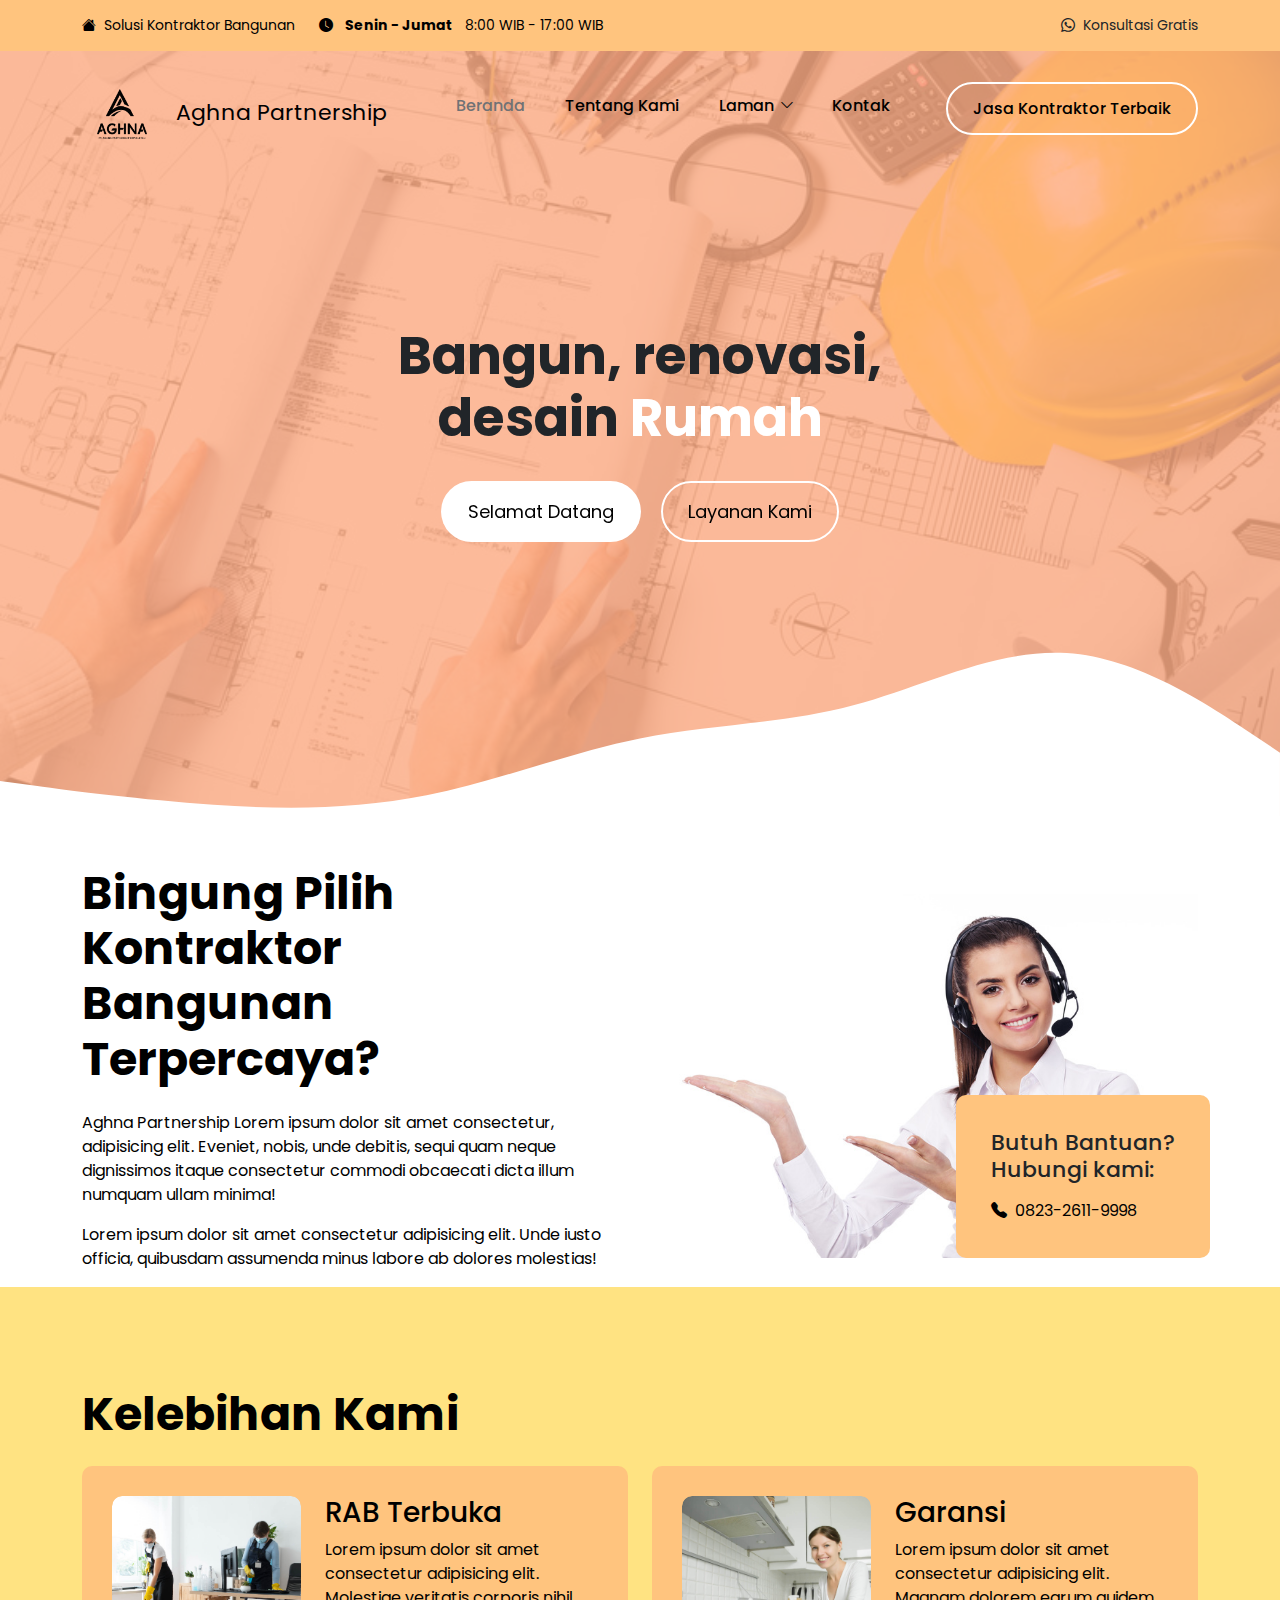
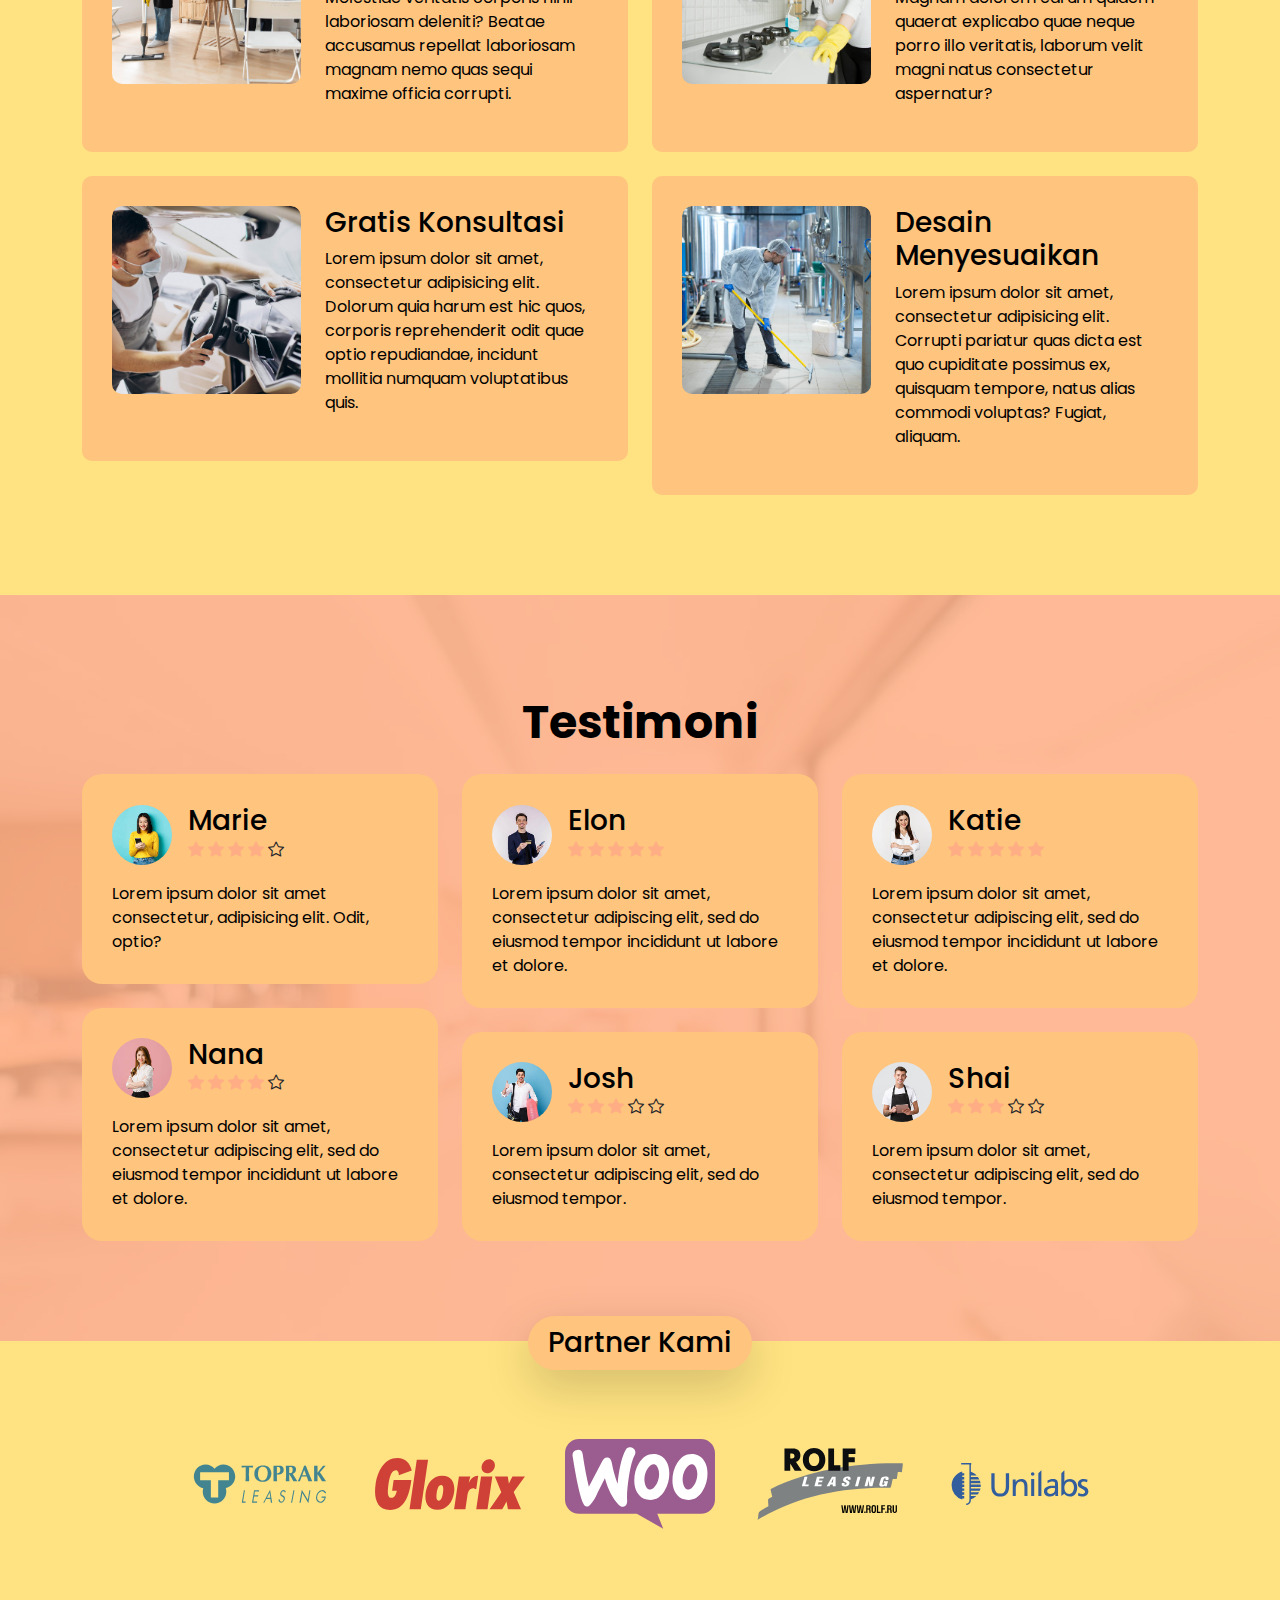
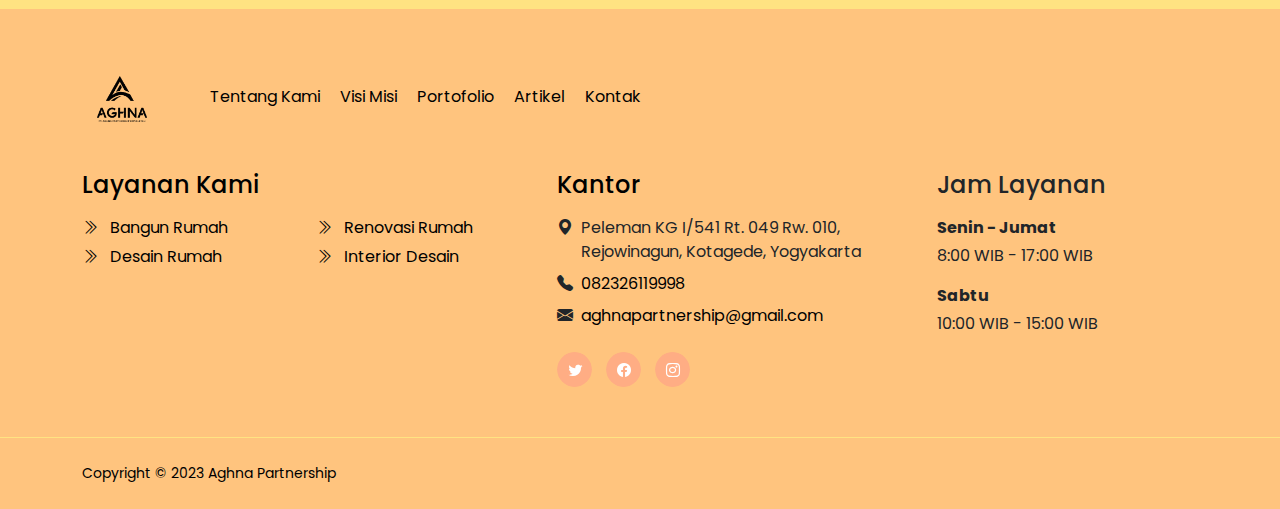
<file: index.html>
<!doctype html>
<html lang="en">
    <head>
        <meta charset="utf-8">
        <meta name="viewport" content="width=device-width, initial-scale=1">

        <meta name="description" content="">
        <meta name="author" content="">

        <title>Aghna Partnership Site</title>

        <!-- CSS FILES -->        
        <link rel="preconnect" href="https://fonts.googleapis.com">
        
        <link rel="preconnect" href="https://fonts.gstatic.com" crossorigin>
        
        <link href="https://fonts.googleapis.com/css2?family=Poppins:ital,wght@0,400;0,500;0,700;1,400&display=swap" rel="stylesheet">

        <link href="css/bootstrap.min.css" rel="stylesheet">

        <link href="css/bootstrap-icons.css" rel="stylesheet">

        <link href="css/tooplate-clean-work.css" rel="stylesheet">

<!--

Tooplate 2132 Aghna Partnership

https://www.tooplate.com/view/2132-clean-work

Free Bootstrap 5 HTML Template

-->
    </head>
    
    <body>

        <header class="site-header">
            <div class="container">
                <div class="row">
                    
                    <div class="col-lg-12 col-12 d-flex flex-wrap">
                        <p class="d-flex me-4 mb-0">
                            <i class="bi-house-fill me-2"></i>
                            Solusi Kontraktor Bangunan
                        </p>

                        <p class="d-flex d-lg-block d-md-block d-none me-4 mb-0">
                            <i class="bi-clock-fill me-2"></i>
                            <strong class="me-2">Senin - Jumat</strong> 8:00 WIB - 17:00 WIB
                        </p>

                        <p class="site-header-icon-wrap text-white d-flex mb-0 ms-auto">
                            <i class="site-header-icon bi-whatsapp me-2"></i>

                            <a href="https://wa.me/6282139651421?text=Hi!%20saya%20dapat%20info%20dari%20google%20ingin%20konsultasi%20dengan%20tim%20Aghna%20Partnership" target="_blank" class="text-white">
                                Konsultasi Gratis
                            </a>
                        </p>
                    </div>

                </div>
            </div>
        </header>

        <nav class="navbar navbar-expand-lg">
            <div class="container">
                <a class="navbar-brand" href="index.html">
                    <img src="images/logo aghna.png" class="logo img-fluid" alt="" style="border-radius: 0; background-color: transparent;">

                    <span class="ms-2">Aghna Partnership</span>
                </a>

                <button class="navbar-toggler" type="button" data-bs-toggle="collapse" data-bs-target="#navbarNav" aria-controls="navbarNav" aria-expanded="false" aria-label="Toggle navigation">
                    <span class="navbar-toggler-icon"></span>
                </button>

                <div class="collapse navbar-collapse" id="navbarNav">
                    <ul class="navbar-nav ms-auto">
                        <li class="nav-item">
                            <a class="nav-link active" href="index.html">Beranda</a>
                        </li>

                        <li class="nav-item">
                            <a class="nav-link" href="about.html">Tentang Kami</a>
                        </li>

                        <li class="nav-item dropdown">
                            <a class="nav-link dropdown-toggle" href="#section_5" id="navbarLightDropdownMenuLink" role="button" data-bs-toggle="dropdown" aria-expanded="false">Laman</a>

                            <ul class="dropdown-menu dropdown-menu-light" aria-labelledby="navbarLightDropdownMenuLink">
                                <li><a class="dropdown-item" href="visi-misi.html">Visi Misi</a></li>

                                <li><a class="dropdown-item" href="services.html">Layanan Kami</a></li>

                                <li><a class="dropdown-item" href="portofolio.html">Portofolio</a></li>

                                <li><a class="dropdown-item" href="article.html">Artikel</a></li>

                                <li><a class="dropdown-item" href="coming-soon.html">Coming Soon</a></li>

                                <li><a class="dropdown-item" href="page-404.html">Page 404</a></li>
                            </ul>
                        </li>

                        <li class="nav-item">
                            <a class="nav-link" href="contact.html">Kontak</a>
                        </li>

                        <li class="nav-item ms-3">
                            <a class="nav-link custom-btn custom-border-btn custom-btn-bg-white btn" href="#">Jasa Kontraktor Terbaik</a>
                        </li>
                    </ul>
                </div>
            </div>
        </nav>

        <main>

            <section class="hero-section hero-section-full-height d-flex justify-content-center align-items-center">
                <div class="section-overlay"></div>

                <div class="container">
                    <div class="row">

                        <div class="col-lg-7 col-12 text-center mx-auto">
                            <h1 class="cd-headline rotate-1 text-white mb-4 pb-2">
                                <span>Bangun, renovasi, desain</span>
                                <span class="cd-words-wrapper">
                                    <b class="is-visible">Rumah</b>
                                    <b>Kantor</b>
                                    <b>Sekolah</b>
                                </span>
                            </h1>

                            <a class="custom-btn btn button button--atlas smoothscroll me-3" href="#intro-section">
                                <span>Selamat Datang</span>

                                <div class="marquee" aria-hidden="true">
                                    <div class="marquee__inner">
                                        <span>Selamat Datang</span>
                                        <span>Selamat Datang</span>
                                        <span>Selamat Datang</span>
                                        <span>Selamat Datang</span>
                                    </div>
                                </div>
                            </a>

                            <a class="custom-btn custom-border-btn custom-btn-bg-white btn button button--pan smoothscroll" href="services.html">
                                <span>Layanan Kami</span>
                            </a>
                        </div>

                    </div>
                </div>

                <svg xmlns="http://www.w3.org/2000/svg" viewBox="0 0 1440 320"><path fill="#ffffff" fill-opacity="1" d="M0,224L40,229.3C80,235,160,245,240,250.7C320,256,400,256,480,240C560,224,640,192,720,176C800,160,880,160,960,138.7C1040,117,1120,75,1200,80C1280,85,1360,139,1400,165.3L1440,192L1440,320L1400,320C1360,320,1280,320,1200,320C1120,320,1040,320,960,320C880,320,800,320,720,320C640,320,560,320,480,320C400,320,320,320,240,320C160,320,80,320,40,320L0,320Z"></path></svg>
            </section>


            <section class="intro-section" id="intro-section">
                <div class="container">
                    <div class="row justify-content-lg-center align-items-center">

                        <div class="col-lg-6 col-12">
                            <h2 class="mb-4">Bingung Pilih Kontraktor <br> Bangunan Terpercaya?</h2>

                            <p><a href="#">Aghna Partnership</a> Lorem ipsum dolor sit amet consectetur, adipisicing elit. Eveniet, nobis, unde debitis, sequi quam neque dignissimos itaque consectetur commodi obcaecati dicta illum numquam ullam minima!</p>
                            <p>Lorem ipsum dolor sit amet consectetur adipisicing elit. Unde iusto officia, quibusdam assumenda minus labore ab dolores molestias!</p>
                        </div>

                        <div class="col-lg-6 col-12 custom-block-wrap">
                            <img src="images/smiling-woman-headset-presentation-something.jpeg" class="img-fluid">

                            <div class="custom-block d-flex flex-column">
                                <h6 class="text-white mb-3">Butuh Bantuan? <br> Hubungi kami:</h6>

                                <p class="d-flex mb-0">
                                    <i class="bi-telephone-fill custom-icon me-2"></i>

                                    <a href="https://wa.me/6282326119998?text=Hi!%20saya%20dapat%20info%20dari%20google%20ingin%20konsultasi%20dengan%20tim%20Aghna%20Partnership" target="_blank">
                                        0823-2611-9998
                                    </a>
                                </p>
                            </div>
                        </div>

                    </div>
                </div>
            </section>


            <section class="services-section section-padding section-bg" id="services-section">                
                <div class="container">
                    <div class="row">

                        <div class="col-lg-12 col-12">
                            <h2 class="mb-4">Kelebihan Kami</h2>
                        </div>

                        <div class="col-lg-6 col-12">
                            <div class="services-thumb" style="background-color: #FFC47E;">
                                <div class="row">
                                    <div class="col-lg-5 col-md-5 col-12">
                                        <div class="services-image-wrap">
                                            <a href="#">
                                                <img src="images/services/people-taking-care-office-cleaning.jpg" class="services-image img-fluid" alt="">
                                                <img src="images/services/person-taking-care-office.jpg" class="services-image services-image-hover img-fluid" alt="">
                                            </a>
                                        </div>
                                    </div>

                                    <div class="col-lg-7 col-md-7 col-12 d-flex align-items-center">
                                        <div class="services-info mt-4 mt-lg-0 mt-md-0">
                                            <h4 class="services-title mb-1 mb-lg-2">
                                                <a class="services-title-link" href="#">RAB Terbuka</a>
                                            </h4>

                                            <p>Lorem ipsum dolor sit amet consectetur adipisicing elit. Molestiae veritatis corporis nihil laboriosam deleniti? Beatae accusamus repellat laboriosam magnam nemo quas sequi maxime officia corrupti.</p>
                                        </div>
                                    </div>
                                </div>
                            </div>
                        </div>

                        <div class="col-lg-6 col-12">
                            <div class="services-thumb" style="background-color: #FFC47E;">
                                <div class="row">
                                    <div class="col-lg-5 col-md-5 col-12">
                                        <div class="services-image-wrap">
                                            <a href="#">
                                                <img src="images/services/young-smiling-woman-wearing-rubber-gloves-cleaning-stove.jpg" class="services-image img-fluid" alt="">
                                                <img src="images/services/woman-holding-rag-detergent-cleaning-cooker.jpg" class="services-image services-image-hover img-fluid" alt="">
                                            </a>
                                        </div>
                                    </div>

                                    <div class="col-lg-7 col-md-7 col-12 d-flex align-items-center">
                                        <div class="services-info mt-4 mt-lg-0 mt-md-0">
                                            <h4 class="services-title mb-1 mb-lg-2">
                                                <a class="services-title-link" href="#">Garansi</a>
                                            </h4>

                                            <p>Lorem ipsum dolor sit amet consectetur adipisicing elit. Magnam dolorem earum quidem quaerat explicabo quae neque porro illo veritatis, laborum velit magni natus consectetur aspernatur?</p>
                                        </div>
                                    </div>
                                </div>
                            </div>
                        </div>

                        <div class="col-lg-6 col-12">
                            <div class="services-thumb mb-lg-0" style="background-color: #FFC47E;">
                                <div class="row">
                                    <div class="col-lg-5 col-md-5 col-12">
                                        <div class="services-image-wrap">
                                            <a href="#">
                                                <img src="images/services/man-polishing-car-inside-car-service.jpg" class="services-image img-fluid" alt="">
                                                <img src="images/services/man-polishing-car-inside.jpg" class="services-image services-image-hover img-fluid" alt="">
                                            </a>
                                        </div>
                                    </div>

                                    <div class="col-lg-7 col-md-7 col-12 d-flex align-items-center">
                                        <div class="services-info mt-4 mt-lg-0 mt-md-0">
                                            <h4 class="services-title mb-1 mb-lg-2">
                                                <a class="services-title-link" href="#">Gratis Konsultasi</a>
                                            </h4>

                                            <p>Lorem ipsum dolor sit amet, consectetur adipisicing elit. Dolorum quia harum est hic quos, corporis reprehenderit odit quae optio repudiandae, incidunt mollitia numquam voluptatibus quis.</p>
                                        </div>
                                    </div>
                                </div>
                            </div>
                        </div>

                        <div class="col-lg-6 col-12">
                            <div class="services-thumb mb-lg-0" style="background-color: #FFC47E;">
                                <div class="row">
                                    <div class="col-lg-5 col-md-5 col-12">
                                        <div class="services-image-wrap">
                                            <a href="#">
                                                <img src="images/services/professional-industrial-cleaner-protective-uniform-cleaning-floor-food-processing-plant.jpg" class="services-image img-fluid" alt="">
                                                <img src="images/services/close-up-mop-cleaning-industrial-plant-floor.jpg" class="services-image services-image-hover img-fluid" alt="">
                                            </a>
                                        </div>
                                    </div>

                                    <div class="col-lg-7 col-md-7 col-12 d-flex align-items-center">
                                        <div class="services-info mt-4 mt-lg-0 mt-md-0">
                                            <h4 class="services-title mb-1 mb-lg-2">
                                                <a class="services-title-link" href="#">Desain Menyesuaikan</a>
                                            </h4>

                                            <p>Lorem ipsum dolor sit amet, consectetur adipisicing elit. Corrupti pariatur quas dicta est quo cupiditate possimus ex, quisquam tempore, natus alias commodi voluptas? Fugiat, aliquam.</p>
                                        </div>
                                    </div>
                                </div>
                            </div>
                        </div>

                    </div>
                </div>
            </section>


            <section class="testimonial-section section-padding section-bg">
                <div class="section-overlay"></div>

                <div class="container">
                    <div class="row">

                        <div class="col-lg-12 col-12 text-center">
                            <h2 class="mb-4">Testimoni</h2>
                        </div>

                        <div class="col-lg-4 col-12">
                            <div class="featured-block">
                                <div class="d-flex align-items-center mb-3">
                                    <img src="images/avatar/happy-customer-01.jpg" class="avatar-image img-fluid">

                                    <div class="ms-3">
                                        <h4 class="mb-0">Marie</h4>

                                        <div class="reviews-icons mb-1">
                                            <i class="bi-star-fill"></i>
                                            <i class="bi-star-fill"></i>
                                            <i class="bi-star-fill"></i>
                                            <i class="bi-star-fill"></i>
                                            <i class="bi-star"></i>
                                        </div>
                                    </div>
                                </div>

                                <p class="mb-0">Lorem ipsum dolor sit amet consectetur, adipisicing elit. Odit, optio?</p>
                            </div>

                            <div class="featured-block mb-lg-0">
                                <div class="d-flex align-items-center mb-3">
                                    <img src="images/avatar/happy-customer-02.jpg" class="avatar-image img-fluid">

                                    <div class="ms-3">
                                        <h4 class="mb-0">Nana</h4>

                                        <div class="reviews-icons mb-1">
                                            <i class="bi-star-fill"></i>
                                            <i class="bi-star-fill"></i>
                                            <i class="bi-star-fill"></i>
                                            <i class="bi-star-fill"></i>
                                            <i class="bi-star"></i>
                                        </div>
                                    </div>
                                </div>

                                <p class="mb-0">Lorem ipsum dolor sit amet, consectetur adipiscing elit, sed do eiusmod tempor incididunt ut labore et dolore.</p>
                            </div>
                        </div>

                        <div class="col-lg-4 col-12">
                            <div class="featured-block">
                                <div class="d-flex align-items-center mb-3">
                                    <img src="images/avatar/happy-customer-03.jpg" class="avatar-image img-fluid">

                                    <div class="ms-3">
                                        <h4 class="mb-0">Elon</h4>

                                        <div class="reviews-icons mb-1">
                                            <i class="bi-star-fill"></i>
                                            <i class="bi-star-fill"></i>
                                            <i class="bi-star-fill"></i>
                                            <i class="bi-star-fill"></i>
                                            <i class="bi-star-fill"></i>
                                        </div>
                                    </div>
                                </div>

                                <p class="mb-0">Lorem ipsum dolor sit amet, consectetur adipiscing elit, sed do eiusmod tempor incididunt ut labore et dolore.</p>
                            </div>

                            <div class="featured-block mb-lg-0">
                                <div class="d-flex align-items-center mb-3">
                                    <img src="images/avatar/happy-customer-04.jpg" class="avatar-image img-fluid">

                                    <div class="ms-3">
                                        <h4 class="mb-0">Josh</h4>

                                        <div class="reviews-icons mb-1">
                                            <i class="bi-star-fill"></i>
                                            <i class="bi-star-fill"></i>
                                            <i class="bi-star-fill"></i>
                                            <i class="bi-star"></i>
                                            <i class="bi-star"></i>
                                        </div>
                                    </div>
                                </div>

                                <p class="mb-0">Lorem ipsum dolor sit amet, consectetur adipiscing elit, sed do eiusmod tempor.</p>
                            </div>
                        </div>

                        <div class="col-lg-4 col-12">
                            <div class="featured-block">
                                <div class="d-flex align-items-center mb-3">
                                    <img src="images/avatar/happy-customer-05.jpg" class="avatar-image img-fluid">

                                    <div class="ms-3">
                                        <h4 class="mb-0">Katie</h4>

                                        <div class="reviews-icons mb-1">
                                            <i class="bi-star-fill"></i>
                                            <i class="bi-star-fill"></i>
                                            <i class="bi-star-fill"></i>
                                            <i class="bi-star-fill"></i>
                                            <i class="bi-star-fill"></i>
                                        </div>
                                    </div>
                                </div>

                                <p class="mb-0">Lorem ipsum dolor sit amet, consectetur adipiscing elit, sed do eiusmod tempor incididunt ut labore et dolore.</p>
                            </div>

                            <div class="featured-block mb-lg-0">
                                <div class="d-flex align-items-center mb-3">
                                    <img src="images/avatar/happy-customer-06.jpg" class="avatar-image img-fluid">

                                    <div class="ms-3">
                                        <h4 class="mb-0">Shai</h4>

                                        <div class="reviews-icons mb-1">
                                            <i class="bi-star-fill"></i>
                                            <i class="bi-star-fill"></i>
                                            <i class="bi-star-fill"></i>
                                            <i class="bi-star"></i>
                                            <i class="bi-star"></i>
                                        </div>
                                    </div>
                                </div>

                                <p class="mb-0">Lorem ipsum dolor sit amet, consectetur adipiscing elit, sed do eiusmod tempor.</p>
                            </div>
                        </div>

                    </div>
                </div>
            </section>

            <section class="partners-section section-bg">
                <div class="container">
                    <div class="row justify-content-center align-items-center">

                        <div class="col-lg-12 col-12">
                            <h4 class="partners-section-title shadow-lg">Partner Kami</h4>
                        </div>

                        <div class="col-lg-2 col-md-4 col-6">
                            <img src="images/partners/toprak-leasing.svg" class="partners-image img-fluid">
                        </div>

                        <div class="col-lg-2 col-md-4 col-6">
                            <img src="images/partners/glorix.svg" class="partners-image img-fluid">
                        </div>

                        <div class="col-lg-2 col-md-4 col-6">
                            <img src="images/partners/woocommerce.svg" class="partners-image img-fluid">
                        </div>

                        <div class="col-lg-2 col-md-4 col-6">
                            <img src="images/partners/rolf-leasing.svg" class="partners-image img-fluid">
                        </div>

                        <div class="col-lg-2 col-md-4 col-6">
                            <img src="images/partners/unilabs.svg" class="partners-image img-fluid">
                        </div>

                    </div>
                </div>
            </section>
        </main>

        <footer class="site-footer">
            <div class="container">
                <div class="row">

                    <div class="col-lg-12 col-12 d-flex align-items-center mb-4 pb-2">
                        <div>
                            <img src="images/logo aghna.png" class="logo img-fluid" alt="" style="border-radius: 0; background-color: transparent; object-fit: contain;">
                        </div>

                        <ul class="footer-menu d-flex flex-wrap ms-5">
                            <li class="footer-menu-item"><a href="about.html" class="footer-menu-link">Tentang Kami</a></li>

                            <li class="footer-menu-item"><a href="visi-misi.html" class="footer-menu-link">Visi Misi</a></li>

                            <li class="footer-menu-item"><a href="portofolio.html" class="footer-menu-link">Portofolio</a></li>

                            <li class="footer-menu-item"><a href="article.html" class="footer-menu-link">Artikel</a></li>

                            <li class="footer-menu-item"><a href="contact.html" class="footer-menu-link">Kontak</a></li>
                        </ul>
                    </div>

                    <div class="col-lg-5 col-12 mb-4 mb-lg-0">
                        <h5 class="site-footer-title mb-3">Layanan Kami</h5>

                        <ul class="footer-menu">
                            <li class="footer-menu-item">
                                <a href="#" class="footer-menu-link">
                                    <i class="bi-chevron-double-right footer-menu-link-icon me-2"></i>
                                    Bangun Rumah
                                </a>
                            </li>

                            <li class="footer-menu-item">
                                <a href="#" class="footer-menu-link">
                                    <i class="bi-chevron-double-right footer-menu-link-icon me-2"></i>
                                    Desain Rumah
                                </a>
                            </li>

                            <li class="footer-menu-item">
                                <a href="#" class="footer-menu-link">
                                    <i class="bi-chevron-double-right footer-menu-link-icon me-2"></i>
                                    Renovasi Rumah
                                </a>
                            </li>

                            <li class="footer-menu-item">
                                <a href="#" class="footer-menu-link">
                                    <i class="bi-chevron-double-right footer-menu-link-icon me-2"></i>
                                    Interior Desain
                                </a>
                            </li>
                        </ul>
                    </div>

                    <div class="col-lg-4 col-md-6 col-12 mb-4 mb-lg-0 mb-md-0">
                        <h5 class="site-footer-title mb-3">Kantor</h5>

                        <p class="text-white d-flex mt-3 mb-2">
                            <i class="bi-geo-alt-fill me-2"></i>
                            Peleman KG I/541 Rt. 049 Rw. 010, Rejowinagun, Kotagede, Yogyakarta
                        </p>

                        <p class="text-white d-flex mb-2">
                            <i class="bi-telephone-fill me-2"></i>

                            <a href="tel: 082326119998" class="site-footer-link">
                                082326119998
                            </a>
                        </p>

                        <p class="text-white d-flex">
                            <i class="bi-envelope-fill me-2"></i>

                            <a href="mailto:aghnapartnership@gmail.com" class="site-footer-link">
                                aghnapartnership@gmail.com
                            </a>
                        </p>

                        <ul class="social-icon mt-4">
                            <li class="social-icon-item">
                                <a href="#" class="social-icon-link button button--skoll">
                                    <span></span>
                                    <span class="bi-twitter"></span>
                                </a>
                            </li>

                            <li class="social-icon-item">
                                <a href="#" class="social-icon-link button button--skoll">
                                    <span></span>
                                    <span class="bi-facebook"></span>
                                </a>
                            </li>

                            <li class="social-icon-item">
                                <a href="#" class="social-icon-link button button--skoll">
                                    <span></span>
                                    <span class="bi-instagram"></span>
                                </a>
                            </li>
                        </ul>
                    </div>

                    <div class="col-lg-3 col-md-6 col-6 mt-3 mt-lg-0 mt-md-0">
                        <div class="featured-block">
                            <h5 class="text-white mb-3">Jam Layanan</h5>

                            <strong class="d-block text-white mb-1">Senin -  Jumat</strong>

                            <p class="text-white mb-3">8:00 WIB - 17:00 WIB</p>

                            <strong class="d-block text-white mb-1">Sabtu</strong>

                            <p class="text-white mb-0">10:00 WIB - 15:00 WIB</p>
                        </div>
                    </div>
                </div>
            </div>

            <div class="site-footer-bottom">
                <div class="container">
                    <div class="row">

                        <div class="col-lg-6 col-12">
                            <p class="copyright-text mb-0">Copyright © 2023 Aghna Partnership</p>
                        </div>
                        
                    </div>
                </div>
            </div>
        </footer>

        <!-- JAVASCRIPT FILES -->
        <script src="js/jquery.min.js"></script>
        <script src="js/bootstrap.min.js"></script>
        <script src="js/jquery.backstretch.min.js"></script>
        <script src="js/counter.js"></script>
        <script src="js/countdown.js"></script>
        <script src="js/init.js"></script>
        <script src="js/modernizr.js"></script>
        <script src="js/animated-headline.js"></script>
        <script src="js/custom.js"></script>

    </body>
</html>
</file>
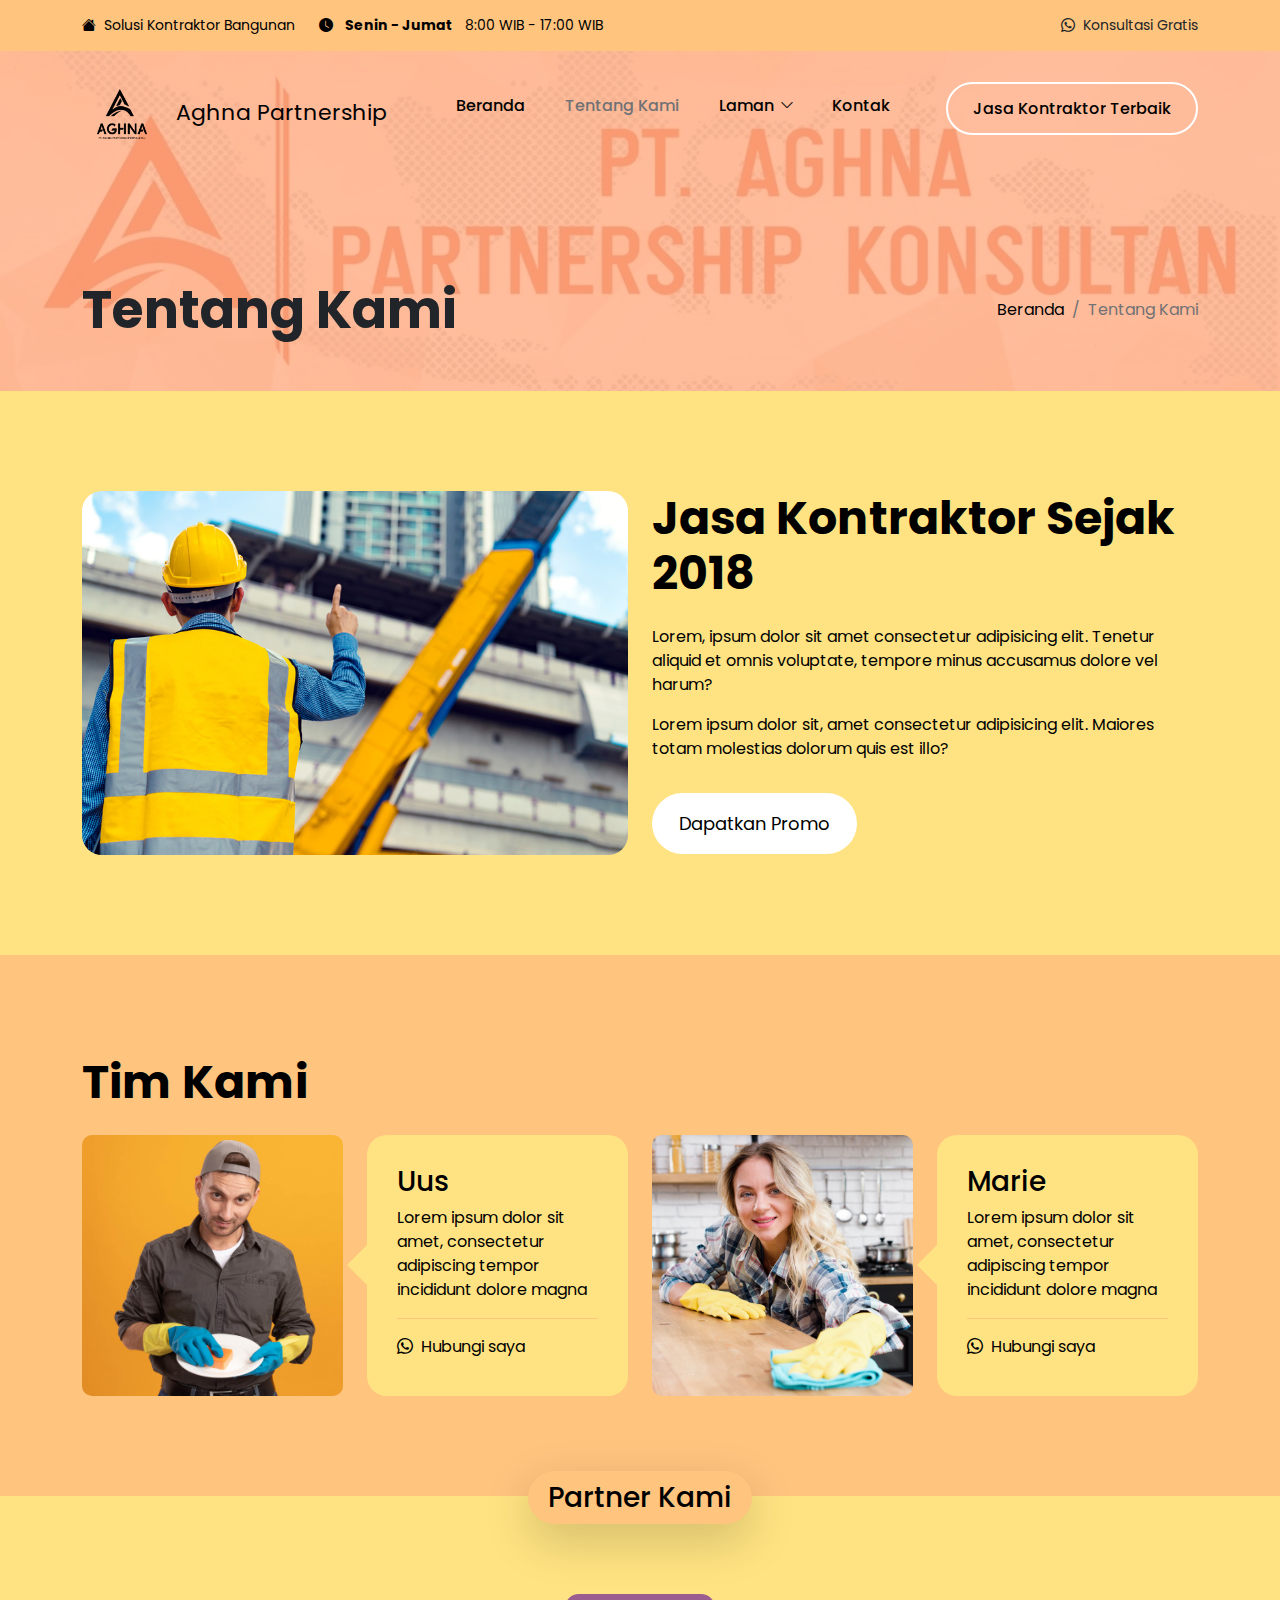
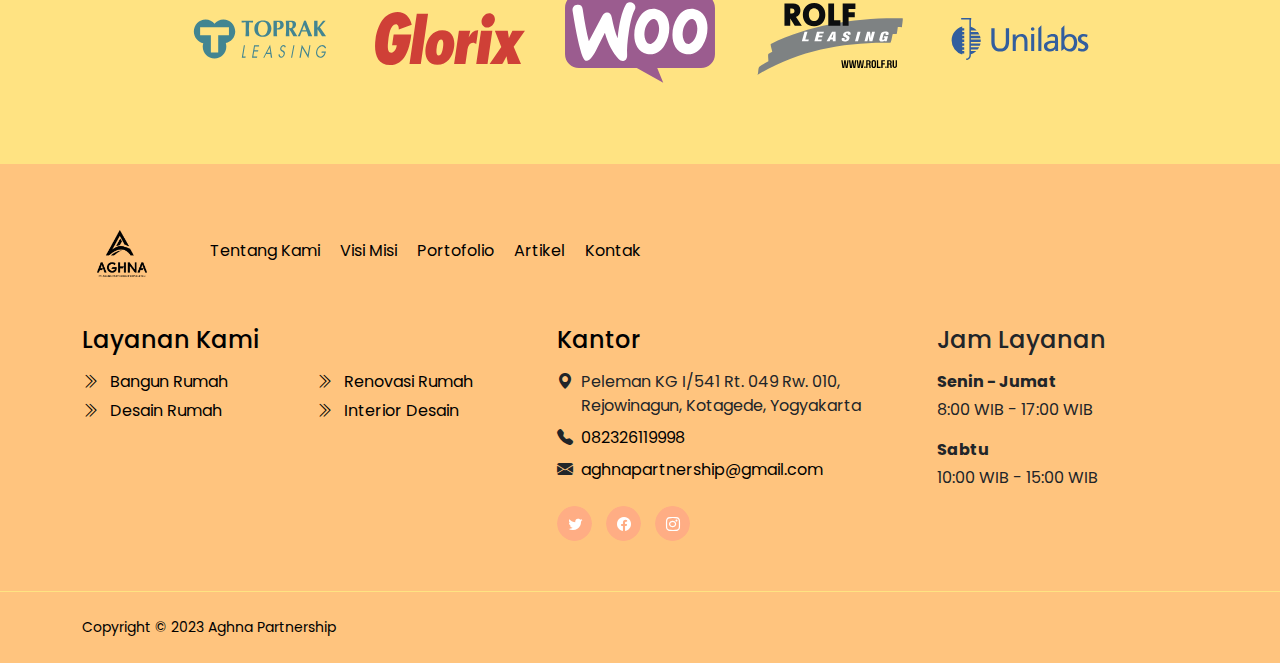
<file: about.html>
<!doctype html>
<html lang="en">
    <head>
        <meta charset="utf-8">
        <meta name="viewport" content="width=device-width, initial-scale=1">

        <meta name="description" content="">
        <meta name="author" content="">

        <title>Tentang Kami | Aghna Partnership Site</title>

        <!-- CSS FILES -->        
        <link rel="preconnect" href="https://fonts.googleapis.com">
        
        <link rel="preconnect" href="https://fonts.gstatic.com" crossorigin>
        
        <link href="https://fonts.googleapis.com/css2?family=Poppins:ital,wght@0,400;0,500;0,700;1,400&display=swap" rel="stylesheet">

        <link href="css/bootstrap.min.css" rel="stylesheet">

        <link href="css/bootstrap-icons.css" rel="stylesheet">

        <link href="css/tooplate-clean-work.css" rel="stylesheet">
<!--

Tooplate 2132 Clean Work

https://www.tooplate.com/view/2132-clean-work

Free Bootstrap 5 HTML Template

-->
    </head>
    
    <body>

        <header class="site-header">
            <div class="container">
                <div class="row">
                    
                    <div class="col-lg-12 col-12 d-flex flex-wrap">
                        <p class="d-flex me-4 mb-0">
                            <i class="bi-house-fill me-2"></i>
                            Solusi Kontraktor Bangunan
                        </p>

                        <p class="d-flex d-lg-block d-md-block d-none me-4 mb-0">
                            <i class="bi-clock-fill me-2"></i>
                            <strong class="me-2">Senin - Jumat</strong> 8:00 WIB - 17:00 WIB
                        </p>

                        <p class="site-header-icon-wrap text-white d-flex mb-0 ms-auto">
                            <i class="site-header-icon bi-whatsapp me-2"></i>

                            <a href="https://wa.me/6282139651421?text=Hi!%20saya%20dapat%20info%20dari%20google%20ingin%20konsultasi%20dengan%20tim%20Aghna%20Partnership" target="_blank" class="text-white">
                                Konsultasi Gratis
                            </a>
                        </p>
                    </div>

                </div>
            </div>
        </header>

        <nav class="navbar navbar-expand-lg">
            <div class="container">
                <a class="navbar-brand" href="index.html">
                    <img src="images/logo aghna.png" class="logo img-fluid" alt="" style="border-radius: 0; background-color: transparent;">

                    <span class="ms-2">Aghna Partnership</span>
                </a>

                <button class="navbar-toggler" type="button" data-bs-toggle="collapse" data-bs-target="#navbarNav" aria-controls="navbarNav" aria-expanded="false" aria-label="Toggle navigation">
                    <span class="navbar-toggler-icon"></span>
                </button>

                <div class="collapse navbar-collapse" id="navbarNav">
                    <ul class="navbar-nav ms-auto">
                        <li class="nav-item">
                            <a class="nav-link" href="index.html">Beranda</a>
                        </li>

                        <li class="nav-item">
                            <a class="nav-link active" href="#">Tentang Kami</a>
                        </li>

                        <li class="nav-item dropdown">
                            <a class="nav-link dropdown-toggle" href="#section_5" id="navbarLightDropdownMenuLink" role="button" data-bs-toggle="dropdown" aria-expanded="false">Laman</a>

                            <ul class="dropdown-menu dropdown-menu-light" aria-labelledby="navbarLightDropdownMenuLink">
                                <li><a class="dropdown-item" href="visi-misi.html">Visi Misi</a></li>

                                <li><a class="dropdown-item" href="services.html">Layanan Kami</a></li>

                                <li><a class="dropdown-item" href="portofolio.html">Portofolio</a></li>

                                <li><a class="dropdown-item" href="article.html">Artikel</a></li>

                                <li><a class="dropdown-item" href="coming-soon.html">Coming Soon</a></li>

                                <li><a class="dropdown-item" href="page-404.html">Page 404</a></li>
                            </ul>
                        </li>

                        <li class="nav-item">
                            <a class="nav-link" href="contact.html">Kontak</a>
                        </li>

                        <li class="nav-item ms-3">
                            <a class="nav-link custom-btn custom-border-btn custom-btn-bg-white btn" href="#">Jasa Kontraktor Terbaik</a>
                        </li>
                    </ul>
                </div>
            </div>
        </nav>

        <main>

            <section class="banner-section d-flex justify-content-center align-items-end">
                <div class="section-overlay"></div>

                <div class="container">
                    <div class="row">

                        <div class="col-lg-7 col-12">
                            <h1 class="mb-lg-0">Tentang Kami</h1>
                        </div>

                        <div class="col-lg-4 col-12 d-flex justify-content-lg-end align-items-center ms-auto">
                            <nav aria-label="breadcrumb">
                                <ol class="breadcrumb justify-content-center">
                                    <li class="breadcrumb-item"><a href="index.html">Beranda</a></li>

                                    <li class="breadcrumb-item active" aria-current="page">Tentang Kami</li>
                                </ol>
                            </nav>
                        </div>

                    </div>
                </div>
            </section>
         

            <section class="section-padding section-bg">
                <div class="container">
                    <div class="row">

                        <div class="col-lg-6 col-12">
                            <img src="images/slideshow/smart-asian-engineer-manager-with-safety-uniform-checking-site-construction-with-steel-concrete-sturcture-background.jpeg" class="featured-image img-fluid">
                        </div>

                        <div class="col-lg-6 col-12">
                            <div class="featured-block">
                                <h2 class="mb-4">Jasa Kontraktor Sejak 2018</h2>

                                <p>Lorem, ipsum dolor sit amet consectetur adipisicing elit. Tenetur aliquid et omnis voluptate, tempore minus accusamus dolore vel harum?</p>

                                <p>Lorem ipsum dolor sit, amet consectetur adipisicing elit. Maiores totam molestias dolorum quis est illo?</p>

                                <a class="custom-btn btn button button--atlas mt-3" href="contact.html">
                                    <span>Dapatkan Promo</span>
    
                                    <div class="marquee" aria-hidden="true">
                                        <div class="marquee__inner">
                                            <span>Dapatkan Promo</span>
                                            <span>Dapatkan Promo</span>
                                            <span>Dapatkan Promo</span>
                                            <span>Dapatkan Promo</span>
                                        </div>
                                    </div>
                                </a>
                            </div>
                        </div>

                    </div>
                </div>
            </section>


            <section class="team-section section-padding section-bg-dark">
                <div class="container">
                    <div class="row">

                        <div class="col-lg-12 col-12">
                            <h2 class="mb-4">Tim Kami</h2>
                        </div>

                        <div class="col-lg-3 col-md-6 col-12 mb-lg-0 mb-md-5">
                            <img src="images/teams/young-cleaning-man-wearing-casual-clothes.jpg" class="team-image img-fluid">
                        </div>

                        <div class="col-lg-3 col-md-6 col-12 d-flex justify-content-lg-center mt-4 mt-lg-0 mt-md-0 mb-5 mb-lg-0">
                            <div class="team-info mx-auto mx-lg-0">
                                <h4 class="mb-2">Uus</h4>

                                <p>Lorem ipsum dolor sit amet, consectetur adipiscing tempor incididunt dolore magna</p>

                                <div class="mt-3 pt-3" style="border-top: 1px solid #FFC47E;">
                                    <p class="d-flex mb-0">
                                        <i class="bi-whatsapp me-2"></i>

                                        <a href="https://wa.me/6282326119998?text=Hi!%20saya%20dapat%20info%20dari%20google%20ingin%20konsultasi%20dengan%20tim%20Aghna%20Partnership" target="_blank">
                                            Hubungi saya
                                        </a>
                                    </p>
                                </div>
                            </div>
                        </div>

                        <div class="col-lg-3 col-md-6 col-12">
                            <img src="images/teams/happy-young-woman-wiping-kitchen-counter-wearing-yellow-gloves.jpg" class="team-image img-fluid">
                        </div>

                        <div class="col-lg-3 col-md-6 col-12 d-flex justify-content-lg-center mt-4 mt-lg-0 mt-md-0">
                            <div class="team-info mx-auto mx-lg-0">
                                <h4 class="mb-2">Marie</h4>

                                <p>Lorem ipsum dolor sit amet, consectetur adipiscing tempor incididunt dolore magna</p>

                                <div class="mt-3 pt-3" style="border-top: 1px solid #FFC47E;">
                                    <p class="d-flex mb-0">
                                        <i class="bi-whatsapp me-2"></i>

                                        <a href="https://wa.me/6282326119998?text=Hi!%20saya%20dapat%20info%20dari%20google%20ingin%20konsultasi%20dengan%20tim%20Aghna%20Partnership" target="_blank">
                                            Hubungi saya
                                        </a>
                                    </p>
                                </div>
                            </div>
                        </div>

                    </div>
                </div>
            </section>

            <section class="partners-section section-bg">
                <div class="container">
                    <div class="row justify-content-center align-items-center">

                        <div class="col-lg-12 col-12">
                            <h4 class="partners-section-title shadow-lg">Partner Kami</h4>
                        </div>

                        <div class="col-lg-2 col-md-4 col-6">
                            <img src="images/partners/toprak-leasing.svg" class="partners-image img-fluid">
                        </div>

                        <div class="col-lg-2 col-md-4 col-6">
                            <img src="images/partners/glorix.svg" class="partners-image img-fluid">
                        </div>

                        <div class="col-lg-2 col-md-4 col-6">
                            <img src="images/partners/woocommerce.svg" class="partners-image img-fluid">
                        </div>

                        <div class="col-lg-2 col-md-4 col-6">
                            <img src="images/partners/rolf-leasing.svg" class="partners-image img-fluid">
                        </div>

                        <div class="col-lg-2 col-md-4 col-6">
                            <img src="images/partners/unilabs.svg" class="partners-image img-fluid">
                        </div>

                    </div>
                </div>
            </section>
        </main>

        <footer class="site-footer">
            <div class="container">
                <div class="row">

                    <div class="col-lg-12 col-12 d-flex align-items-center mb-4 pb-2">
                        <div>
                            <img src="images/logo aghna.png" class="logo img-fluid" alt="" style="border-radius: 0; background-color: transparent; object-fit: contain;">
                        </div>

                        <ul class="footer-menu d-flex flex-wrap ms-5">
                            <li class="footer-menu-item"><a href="#" class="footer-menu-link">Tentang Kami</a></li>

                            <li class="footer-menu-item"><a href="visi-misi.html" class="footer-menu-link">Visi Misi</a></li>

                            <li class="footer-menu-item"><a href="portofolio.html" class="footer-menu-link">Portofolio</a></li>

                            <li class="footer-menu-item"><a href="article.html" class="footer-menu-link">Artikel</a></li>

                            <li class="footer-menu-item"><a href="contact.html" class="footer-menu-link">Kontak</a></li>
                        </ul>
                    </div>

                    <div class="col-lg-5 col-12 mb-4 mb-lg-0">
                        <h5 class="site-footer-title mb-3">Layanan Kami</h5>

                        <ul class="footer-menu">
                            <li class="footer-menu-item">
                                <a href="#" class="footer-menu-link">
                                    <i class="bi-chevron-double-right footer-menu-link-icon me-2"></i>
                                    Bangun Rumah
                                </a>
                            </li>

                            <li class="footer-menu-item">
                                <a href="#" class="footer-menu-link">
                                    <i class="bi-chevron-double-right footer-menu-link-icon me-2"></i>
                                    Desain Rumah
                                </a>
                            </li>

                            <li class="footer-menu-item">
                                <a href="#" class="footer-menu-link">
                                    <i class="bi-chevron-double-right footer-menu-link-icon me-2"></i>
                                    Renovasi Rumah
                                </a>
                            </li>

                            <li class="footer-menu-item">
                                <a href="#" class="footer-menu-link">
                                    <i class="bi-chevron-double-right footer-menu-link-icon me-2"></i>
                                    Interior Desain
                                </a>
                            </li>
                        </ul>
                    </div>

                    <div class="col-lg-4 col-md-6 col-12 mb-4 mb-lg-0 mb-md-0">
                        <h5 class="site-footer-title mb-3">Kantor</h5>

                        <p class="text-white d-flex mt-3 mb-2">
                            <i class="bi-geo-alt-fill me-2"></i>
                            Peleman KG I/541 Rt. 049 Rw. 010, Rejowinagun, Kotagede, Yogyakarta
                        </p>

                        <p class="text-white d-flex mb-2">
                            <i class="bi-telephone-fill me-2"></i>

                            <a href="tel: 082326119998" class="site-footer-link">
                                082326119998
                            </a>
                        </p>

                        <p class="text-white d-flex">
                            <i class="bi-envelope-fill me-2"></i>

                            <a href="mailto:aghnapartnership@gmail.com" class="site-footer-link">
                                aghnapartnership@gmail.com
                            </a>
                        </p>

                        <ul class="social-icon mt-4">
                            <li class="social-icon-item">
                                <a href="#" class="social-icon-link button button--skoll">
                                    <span></span>
                                    <span class="bi-twitter"></span>
                                </a>
                            </li>

                            <li class="social-icon-item">
                                <a href="#" class="social-icon-link button button--skoll">
                                    <span></span>
                                    <span class="bi-facebook"></span>
                                </a>
                            </li>

                            <li class="social-icon-item">
                                <a href="#" class="social-icon-link button button--skoll">
                                    <span></span>
                                    <span class="bi-instagram"></span>
                                </a>
                            </li>
                        </ul>
                    </div>

                    <div class="col-lg-3 col-md-6 col-6 mt-3 mt-lg-0 mt-md-0">
                        <div class="featured-block">
                            <h5 class="text-white mb-3">Jam Layanan</h5>

                            <strong class="d-block text-white mb-1">Senin -  Jumat</strong>

                            <p class="text-white mb-3">8:00 WIB - 17:00 WIB</p>

                            <strong class="d-block text-white mb-1">Sabtu</strong>

                            <p class="text-white mb-0">10:00 WIB - 15:00 WIB</p>
                        </div>
                    </div>
                </div>
            </div>

            <div class="site-footer-bottom">
                <div class="container">
                    <div class="row">

                        <div class="col-lg-6 col-12">
                            <p class="copyright-text mb-0">Copyright © 2023 Aghna Partnership</p>
                        </div>
                        
                    </div>
                </div>
            </div>
        </footer>

        <!-- JAVASCRIPT FILES -->
        <script src="js/jquery.min.js"></script>
        <script src="js/bootstrap.min.js"></script>
        <script src="js/jquery.backstretch.min.js"></script>
        <script src="js/counter.js"></script>
        <script src="js/countdown.js"></script>
        <script src="js/init.js"></script>
        <script src="js/modernizr.js"></script>
        <script src="js/animated-headline.js"></script>
        <script src="js/custom.js"></script>

    </body>
</html>
</file>
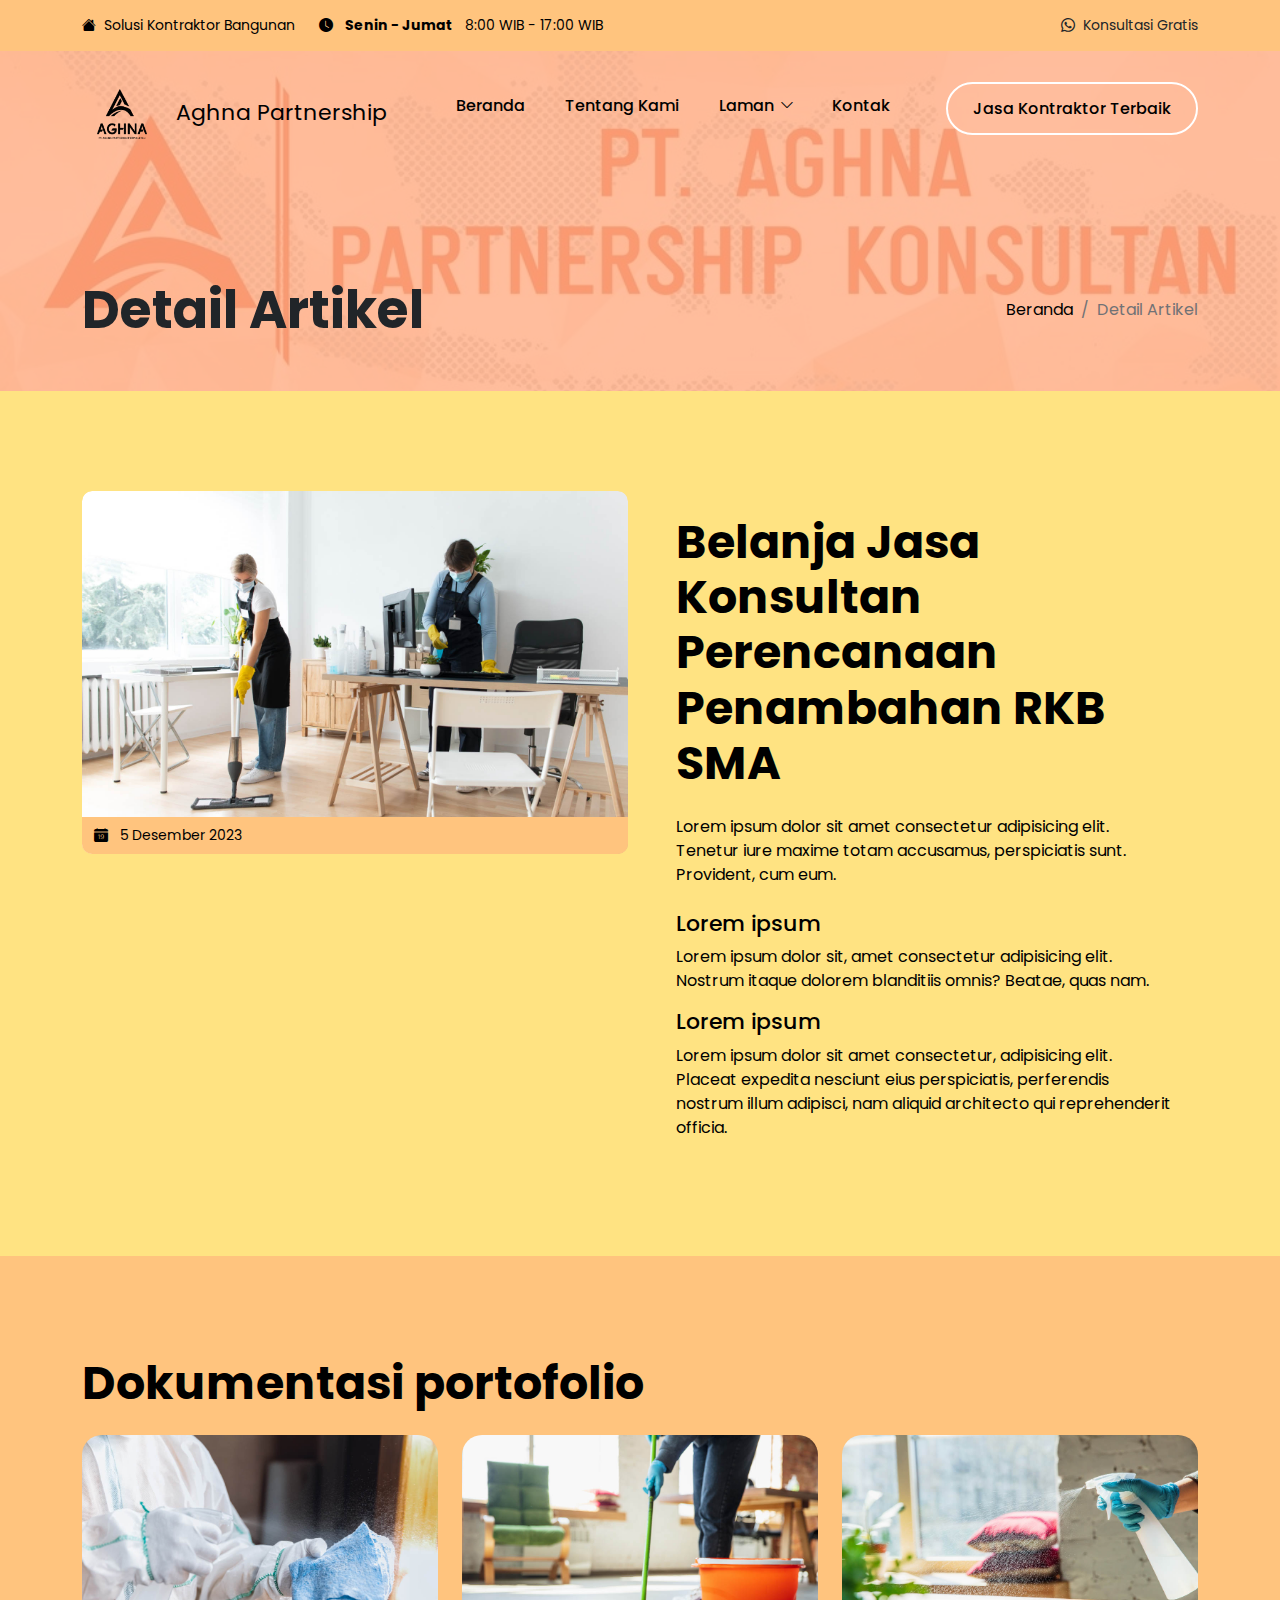
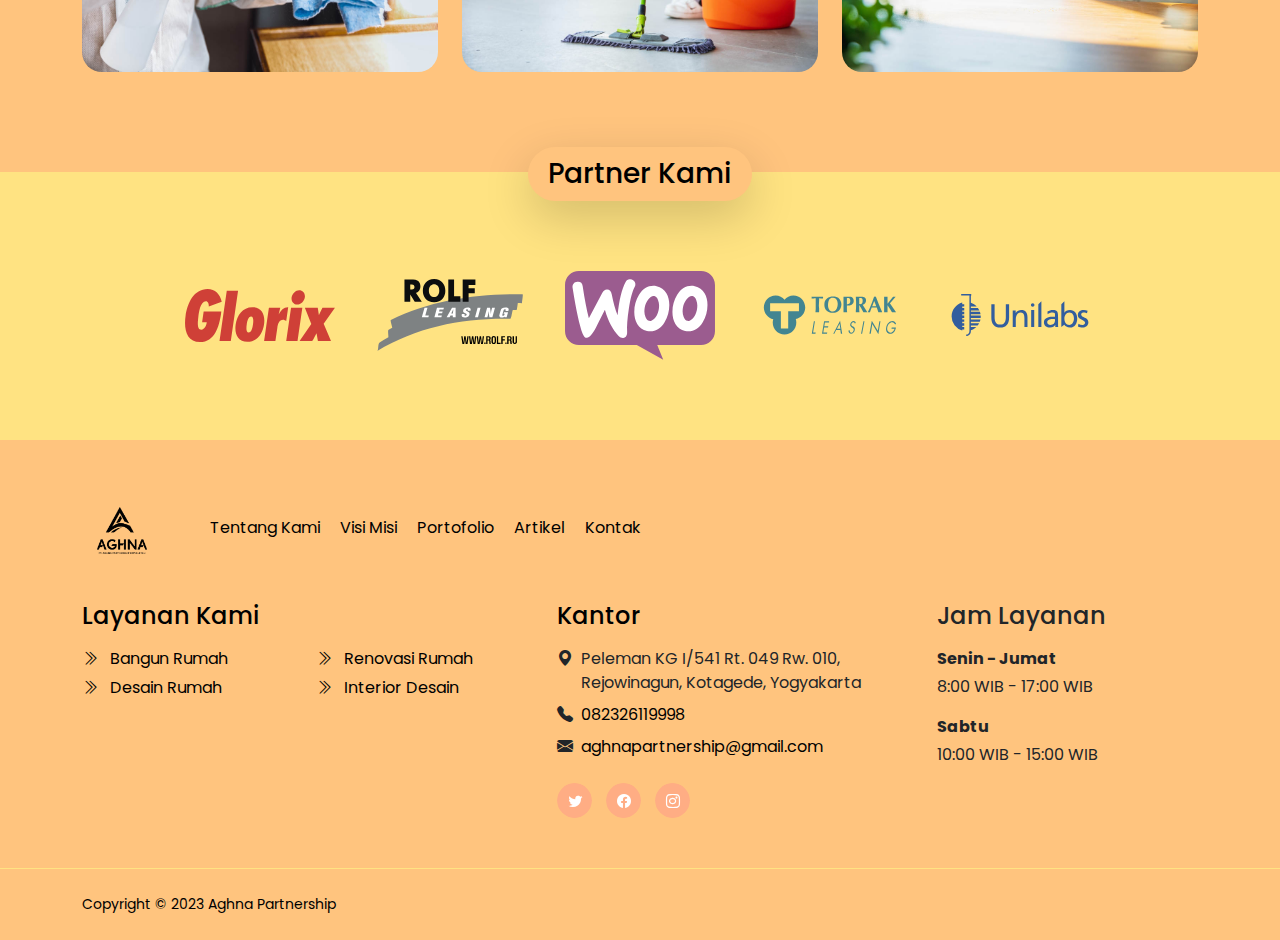
<file: article-detail.html>
<!doctype html>
<html lang="en">
    <head>
        <meta charset="utf-8">
        <meta name="viewport" content="width=device-width, initial-scale=1">

        <meta name="description" content="">
        <meta name="author" content="">

        <title>Detail Artikel | Aghna Partnership</title>

        <!-- CSS FILES -->        
        <link rel="preconnect" href="https://fonts.googleapis.com">
        
        <link rel="preconnect" href="https://fonts.gstatic.com" crossorigin>
        
        <link href="https://fonts.googleapis.com/css2?family=Poppins:ital,wght@0,400;0,500;0,700;1,400&display=swap" rel="stylesheet">

        <link href="css/bootstrap.min.css" rel="stylesheet">

        <link href="css/bootstrap-icons.css" rel="stylesheet">

        <link href="css/magnific-popup.css" rel="stylesheet">

        <link href="css/tooplate-clean-work.css" rel="stylesheet">
<!--

Tooplate 2132 Clean Work

https://www.tooplate.com/view/2132-clean-work

Free Bootstrap 5 HTML Template

-->
    </head>
    
    <body>

        <header class="site-header">
            <div class="container">
                <div class="row">
                    
                    <div class="col-lg-12 col-12 d-flex flex-wrap">
                        <p class="d-flex me-4 mb-0">
                            <i class="bi-house-fill me-2"></i>
                            Solusi Kontraktor Bangunan
                        </p>

                        <p class="d-flex d-lg-block d-md-block d-none me-4 mb-0">
                            <i class="bi-clock-fill me-2"></i>
                            <strong class="me-2">Senin - Jumat</strong> 8:00 WIB - 17:00 WIB
                        </p>

                        <p class="site-header-icon-wrap text-white d-flex mb-0 ms-auto">
                            <i class="site-header-icon bi-whatsapp me-2"></i>

                            <a href="https://wa.me/6282139651421?text=Hi!%20saya%20dapat%20info%20dari%20google%20ingin%20konsultasi%20dengan%20tim%20Aghna%20Partnership" target="_blank" class="text-white">
                                Konsultasi Gratis
                            </a>
                        </p>
                    </div>

                </div>
            </div>
        </header>

        <nav class="navbar navbar-expand-lg">
            <div class="container">
                <a class="navbar-brand" href="index.html">
                    <img src="images/logo aghna.png" class="logo img-fluid" alt="" style="border-radius: 0; background-color: transparent;">

                    <span class="ms-2">Aghna Partnership</span>
                </a>

                <button class="navbar-toggler" type="button" data-bs-toggle="collapse" data-bs-target="#navbarNav" aria-controls="navbarNav" aria-expanded="false" aria-label="Toggle navigation">
                    <span class="navbar-toggler-icon"></span>
                </button>

                <div class="collapse navbar-collapse" id="navbarNav">
                    <ul class="navbar-nav ms-auto">
                        <li class="nav-item">
                            <a class="nav-link" href="index.html">Beranda</a>
                        </li>

                        <li class="nav-item">
                            <a class="nav-link" href="about.html">Tentang Kami</a>
                        </li>

                        <li class="nav-item dropdown">
                            <a class="nav-link dropdown-toggle" href="#section_5" id="navbarLightDropdownMenuLink" role="button" data-bs-toggle="dropdown" aria-expanded="false">Laman</a>

                            <ul class="dropdown-menu dropdown-menu-light" aria-labelledby="navbarLightDropdownMenuLink">
                                <li><a class="dropdown-item" href="visi-misi.html">Visi Misi</a></li>

                                <li><a class="dropdown-item" href="services.html">Layanan Kami</a></li>

                                <li><a class="dropdown-item" href="portofolio.html">Portofolio</a></li>

                                <li><a class="dropdown-item active" href="article.html">Artikel</a></li>

                                <li><a class="dropdown-item" href="coming-soon.html">Coming Soon</a></li>

                                <li><a class="dropdown-item" href="page-404.html">Page 404</a></li>
                            </ul>
                        </li>

                        <li class="nav-item">
                            <a class="nav-link" href="contact.html">Kontak</a>
                        </li>

                        <li class="nav-item ms-3">
                            <a class="nav-link custom-btn custom-border-btn custom-btn-bg-white btn" href="#">Jasa Kontraktor Terbaik</a>
                        </li>
                    </ul>
                </div>
            </div>
        </nav>

        <main>

            <section class="banner-section d-flex justify-content-center align-items-end">
                <div class="section-overlay"></div>

                <div class="container">
                    <div class="row">

                        <div class="col-lg-7 col-12">
                            <h1 class="text-white mb-lg-0">Detail Artikel</h1>
                        </div>

                        <div class="col-lg-4 col-12 d-flex justify-content-lg-end align-items-center ms-auto">
                            <nav aria-label="breadcrumb">
                                <ol class="breadcrumb justify-content-center">
                                    <li class="breadcrumb-item"><a href="index.html">Beranda</a></li>

                                    <li class="breadcrumb-item active" aria-current="page">Detail Artikel</li>
                                </ol>
                            </nav>
                        </div>

                    </div>
                </div>
            </section>
         
            <section class="services-detail-section section-padding section-bg">
                <div class="container">
                    <div class="row">

                        <div class="col-lg-6 col-12">
                            <div class="services-image-wrap">
                                <img src="images/services/people-taking-care-office-cleaning.jpg" class="services-image img-fluid" alt="">
                                <img src="images/services/person-taking-care-office.jpg" class="services-image services-image-hover img-fluid" alt="">

                                <div class="services-icon-wrap">
                                    <p class="mb-0" style="font-size: 14px;">
                                        <i class="bi bi-calendar-date-fill me-2"></i>
                                        5 Desember 2023
                                    </p>                                                
                                </div>
                            </div>
                        </div>

                        <div class="col-lg-6 col-12">
                            <div class="services-info px-4 pt-4">
                                <h2 class="mb-4">Belanja Jasa Konsultan Perencanaan Penambahan RKB SMA</h2>

                                <p>Lorem ipsum dolor sit amet consectetur adipisicing elit. Tenetur iure maxime totam accusamus, perspiciatis sunt. Provident, cum eum.</p>

                                <h6 class="mt-4">Lorem ipsum</h6>

                                <p>Lorem ipsum dolor sit, amet consectetur adipisicing elit. Nostrum itaque dolorem blanditiis omnis? Beatae, quas nam.</p>

                                <h6>Lorem ipsum</h6>

                                <p>Lorem ipsum dolor sit amet consectetur, adipisicing elit. Placeat expedita nesciunt eius perspiciatis, perferendis nostrum illum adipisci, nam aliquid architecto qui reprehenderit officia.</p>
                            </div>
                        </div>

                    </div>
                </div>
            </section>

            <section class="section-padding section-bg-dark">
                <div class="container">
                    <div class="row">

                        <div class="col-lg-12 col-12">
                            <h2 class="mb-4">Dokumentasi portofolio</h2>
                        </div>

                        <div class="col-lg-4 col-md-4 col-12">
                            <a href="images/coronavirus-pandemic-disinfector-protective-suit-mask-sprays-disinfectants-house-office.jpg" class="image-popup">
                                <img src="images/coronavirus-pandemic-disinfector-protective-suit-mask-sprays-disinfectants-house-office.jpg" class="gallery-image img-fluid">
                            </a>
                        </div>

                        <div class="col-lg-4 col-md-4 col-12 my-4 my-lg-0 my-md-0">
                            <a href="images/disinfecting-home.jpg" class="image-popup">
                                <img src="images/disinfecting-home.jpg" class="gallery-image img-fluid">
                            </a>
                        </div>

                        <div class="col-lg-4 col-md-4 col-12">
                            <a href="images/essential-goods-during-epidemic-prevention-protection.jpg" class="image-popup">
                                <img src="images/essential-goods-during-epidemic-prevention-protection.jpg" class="gallery-image img-fluid">
                            </a>
                        </div>

                    </div>
                </div>
            </section>

            <section class="partners-section section-bg">
                <div class="container">
                    <div class="row justify-content-center align-items-center">

                        <div class="col-lg-12 col-12">
                            <h4 class="partners-section-title shadow-lg">Partner Kami</h4>
                        </div>

                        <div class="col-lg-2 col-md-4 col-6">
                            <img src="images/partners/glorix.svg" class="partners-image img-fluid">
                        </div>

                        <div class="col-lg-2 col-md-4 col-6">
                            <img src="images/partners/rolf-leasing.svg" class="partners-image img-fluid">
                        </div>

                        <div class="col-lg-2 col-md-4 col-6">
                            <img src="images/partners/woocommerce.svg" class="partners-image img-fluid">
                        </div>

                        <div class="col-lg-2 col-md-4 col-6">
                            <img src="images/partners/toprak-leasing.svg" class="partners-image img-fluid">
                        </div>

                        <div class="col-lg-2 col-md-4 col-6">
                            <img src="images/partners/unilabs.svg" class="partners-image img-fluid">
                        </div>

                    </div>
                </div>
            </section>
        </main>

        <footer class="site-footer">
            <div class="container">
                <div class="row">

                    <div class="col-lg-12 col-12 d-flex align-items-center mb-4 pb-2">
                        <div>
                            <img src="images/logo aghna.png" class="logo img-fluid" alt="" style="border-radius: 0; background-color: transparent; object-fit: contain;">
                        </div>

                        <ul class="footer-menu d-flex flex-wrap ms-5">
                            <li class="footer-menu-item"><a href="about.html" class="footer-menu-link">Tentang Kami</a></li>

                            <li class="footer-menu-item"><a href="visi-misi.html" class="footer-menu-link">Visi Misi</a></li>

                            <li class="footer-menu-item"><a href="portofolio.html" class="footer-menu-link">Portofolio</a></li>

                            <li class="footer-menu-item"><a href="article.html" class="footer-menu-link">Artikel</a></li>

                            <li class="footer-menu-item"><a href="contact.html" class="footer-menu-link">Kontak</a></li>
                        </ul>
                    </div>

                    <div class="col-lg-5 col-12 mb-4 mb-lg-0">
                        <h5 class="site-footer-title mb-3">Layanan Kami</h5>

                        <ul class="footer-menu">
                            <li class="footer-menu-item">
                                <a href="#" class="footer-menu-link">
                                    <i class="bi-chevron-double-right footer-menu-link-icon me-2"></i>
                                    Bangun Rumah
                                </a>
                            </li>

                            <li class="footer-menu-item">
                                <a href="#" class="footer-menu-link">
                                    <i class="bi-chevron-double-right footer-menu-link-icon me-2"></i>
                                    Desain Rumah
                                </a>
                            </li>

                            <li class="footer-menu-item">
                                <a href="#" class="footer-menu-link">
                                    <i class="bi-chevron-double-right footer-menu-link-icon me-2"></i>
                                    Renovasi Rumah
                                </a>
                            </li>

                            <li class="footer-menu-item">
                                <a href="#" class="footer-menu-link">
                                    <i class="bi-chevron-double-right footer-menu-link-icon me-2"></i>
                                    Interior Desain
                                </a>
                            </li>
                        </ul>
                    </div>

                    <div class="col-lg-4 col-md-6 col-12 mb-4 mb-lg-0 mb-md-0">
                        <h5 class="site-footer-title mb-3">Kantor</h5>

                        <p class="text-white d-flex mt-3 mb-2">
                            <i class="bi-geo-alt-fill me-2"></i>
                            Peleman KG I/541 Rt. 049 Rw. 010, Rejowinagun, Kotagede, Yogyakarta
                        </p>

                        <p class="text-white d-flex mb-2">
                            <i class="bi-telephone-fill me-2"></i>

                            <a href="tel: 082326119998" class="site-footer-link">
                                082326119998
                            </a>
                        </p>

                        <p class="text-white d-flex">
                            <i class="bi-envelope-fill me-2"></i>

                            <a href="mailto:aghnapartnership@gmail.com" class="site-footer-link">
                                aghnapartnership@gmail.com
                            </a>
                        </p>

                        <ul class="social-icon mt-4">
                            <li class="social-icon-item">
                                <a href="#" class="social-icon-link button button--skoll">
                                    <span></span>
                                    <span class="bi-twitter"></span>
                                </a>
                            </li>

                            <li class="social-icon-item">
                                <a href="#" class="social-icon-link button button--skoll">
                                    <span></span>
                                    <span class="bi-facebook"></span>
                                </a>
                            </li>

                            <li class="social-icon-item">
                                <a href="#" class="social-icon-link button button--skoll">
                                    <span></span>
                                    <span class="bi-instagram"></span>
                                </a>
                            </li>
                        </ul>
                    </div>

                    <div class="col-lg-3 col-md-6 col-6 mt-3 mt-lg-0 mt-md-0">
                        <div class="featured-block">
                            <h5 class="text-white mb-3">Jam Layanan</h5>

                            <strong class="d-block text-white mb-1">Senin -  Jumat</strong>

                            <p class="text-white mb-3">8:00 WIB - 17:00 WIB</p>

                            <strong class="d-block text-white mb-1">Sabtu</strong>

                            <p class="text-white mb-0">10:00 WIB - 15:00 WIB</p>
                        </div>
                    </div>
                </div>
            </div>

            <div class="site-footer-bottom">
                <div class="container">
                    <div class="row">

                        <div class="col-lg-6 col-12">
                            <p class="copyright-text mb-0">Copyright © 2023 Aghna Partnership</p>
                        </div>
                        
                    </div>
                </div>
            </div>
        </footer>

        <!-- JAVASCRIPT FILES -->
        <script src="js/jquery.min.js"></script>
        <script src="js/bootstrap.min.js"></script>
        <script src="js/jquery.backstretch.min.js"></script>
        <script src="js/counter.js"></script>
        <script src="js/countdown.js"></script>
        <script src="js/init.js"></script>
        <script src="js/modernizr.js"></script>
        <script src="js/animated-headline.js"></script>
        <script src="js/jquery.magnific-popup.min.js"></script>
        <script src="js/magnific-popup-options.js"></script>
        <script src="js/custom.js"></script>

    </body>
</html>
</file>
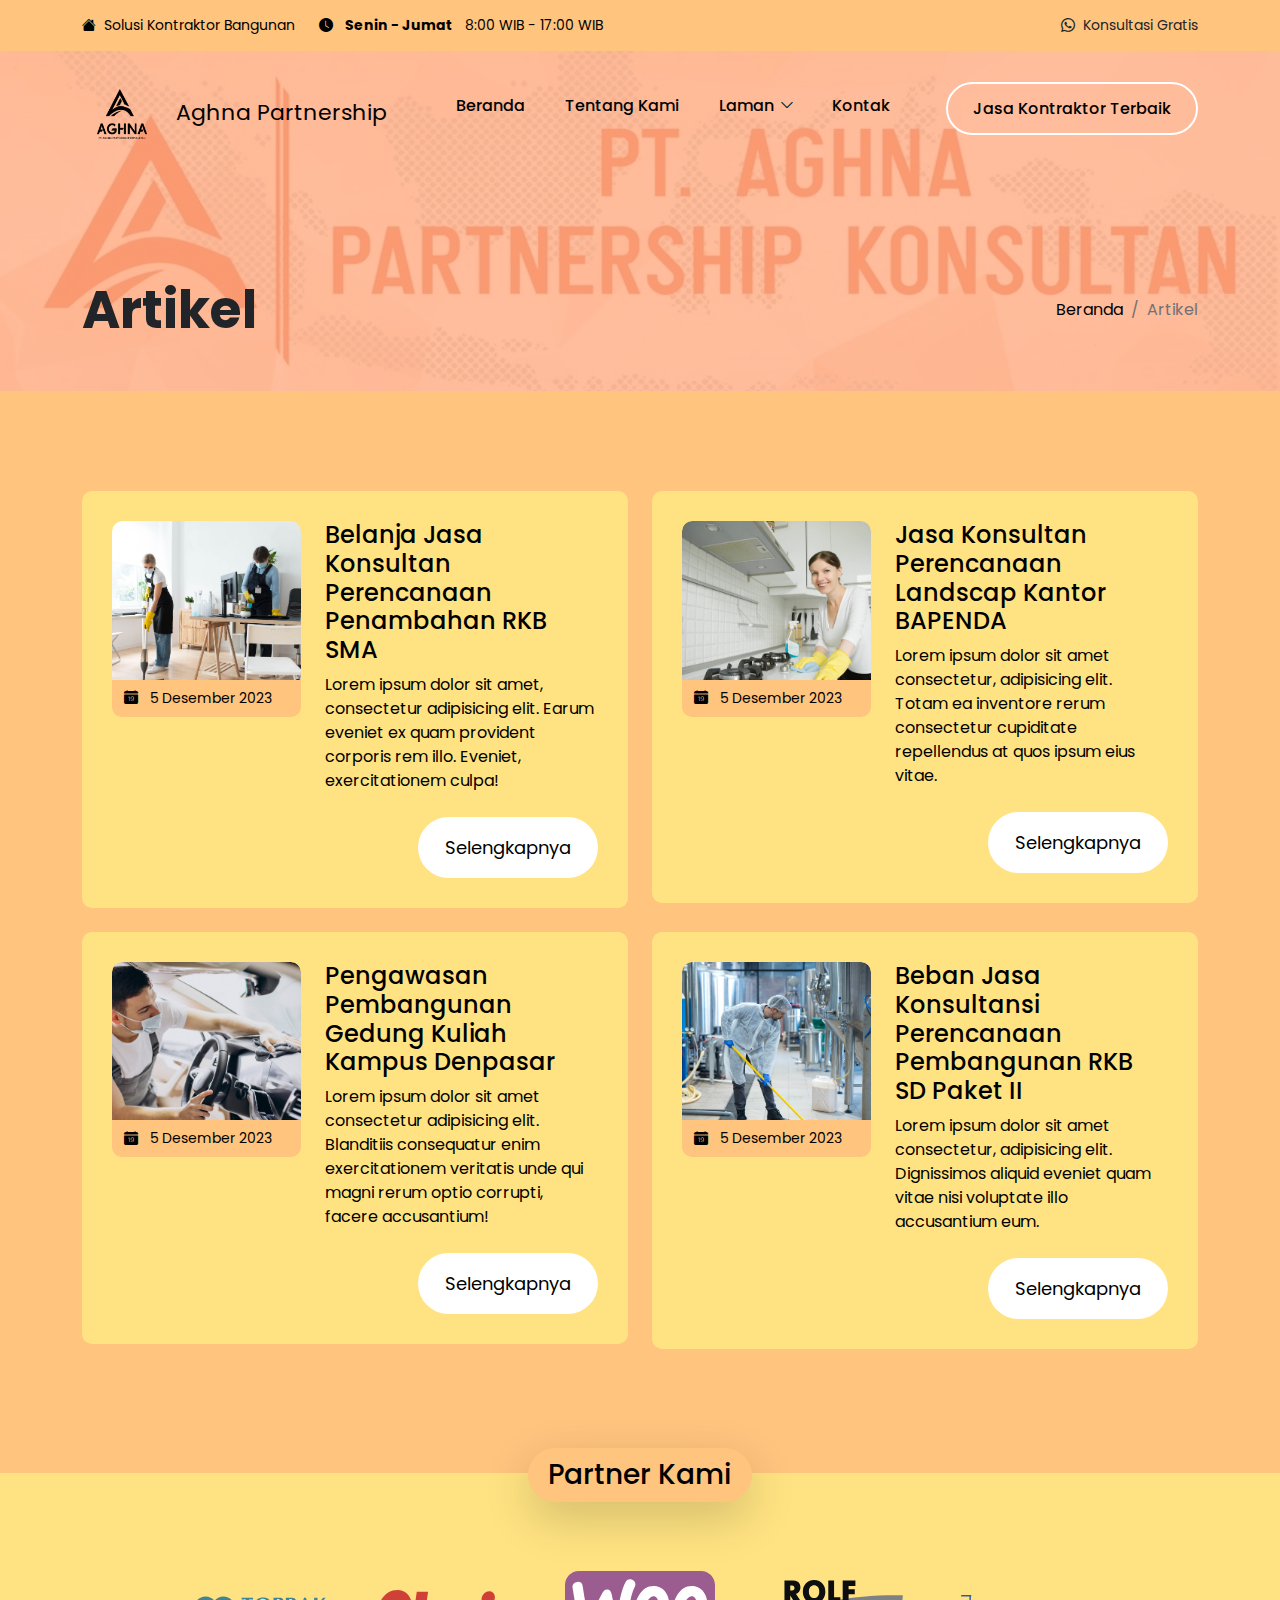
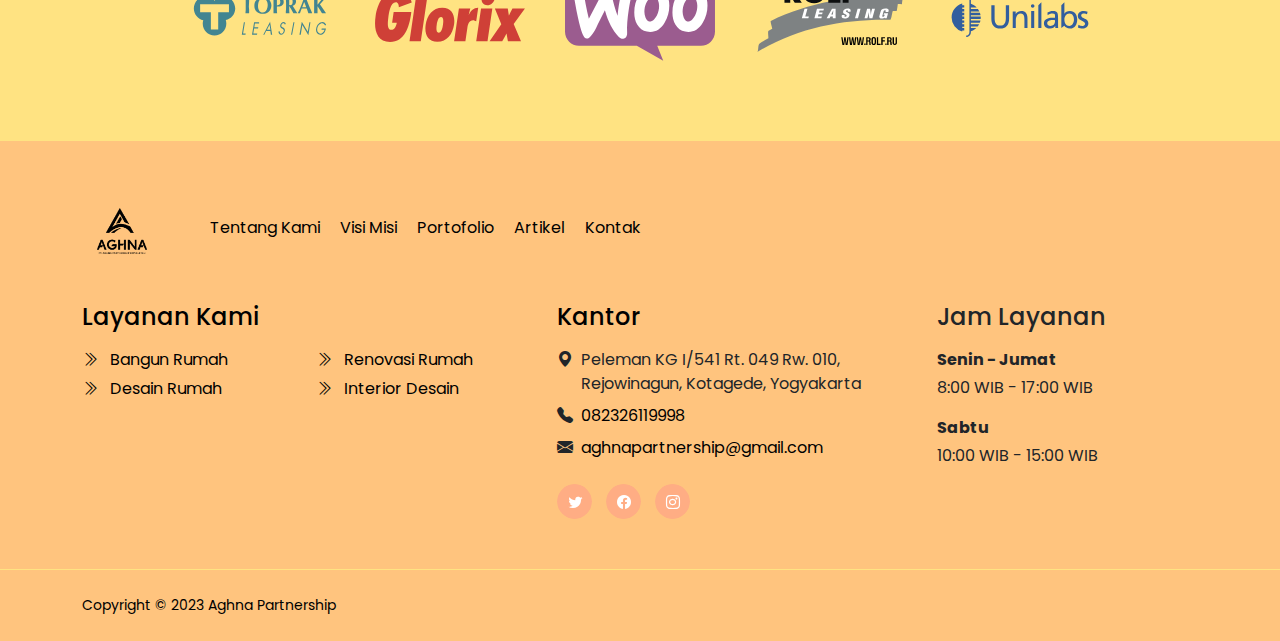
<file: article.html>
<!doctype html>
<html lang="en">
    <head>
        <meta charset="utf-8">
        <meta name="viewport" content="width=device-width, initial-scale=1">

        <meta name="description" content="">
        <meta name="author" content="">

        <title>Artikel | Aghna Partnership</title>

        <!-- CSS FILES -->        
        <link rel="preconnect" href="https://fonts.googleapis.com">
        
        <link rel="preconnect" href="https://fonts.gstatic.com" crossorigin>
        
        <link href="https://fonts.googleapis.com/css2?family=Poppins:ital,wght@0,400;0,500;0,700;1,400&display=swap" rel="stylesheet">

        <link href="css/bootstrap.min.css" rel="stylesheet">

        <link href="css/bootstrap-icons.css" rel="stylesheet">

        <link href="css/tooplate-clean-work.css" rel="stylesheet">
<!--

Tooplate 2132 Clean Work

https://www.tooplate.com/view/2132-clean-work

Free Bootstrap 5 HTML Template

-->
    </head>
    
    <body>

        <header class="site-header">
            <div class="container">
                <div class="row">
                    
                    <div class="col-lg-12 col-12 d-flex flex-wrap">
                        <p class="d-flex me-4 mb-0">
                            <i class="bi-house-fill me-2"></i>
                            Solusi Kontraktor Bangunan
                        </p>

                        <p class="d-flex d-lg-block d-md-block d-none me-4 mb-0">
                            <i class="bi-clock-fill me-2"></i>
                            <strong class="me-2">Senin - Jumat</strong> 8:00 WIB - 17:00 WIB
                        </p>

                        <p class="site-header-icon-wrap text-white d-flex mb-0 ms-auto">
                            <i class="site-header-icon bi-whatsapp me-2"></i>

                            <a href="https://wa.me/6282139651421?text=Hi!%20saya%20dapat%20info%20dari%20google%20ingin%20konsultasi%20dengan%20tim%20Aghna%20Partnership" target="_blank" class="text-white">
                                Konsultasi Gratis
                            </a>
                        </p>
                    </div>

                </div>
            </div>
        </header>

        <nav class="navbar navbar-expand-lg">
            <div class="container">
                <a class="navbar-brand" href="index.html">
                    <img src="images/logo aghna.png" class="logo img-fluid" alt="" style="border-radius: 0; background-color: transparent;">

                    <span class="ms-2">Aghna Partnership</span>
                </a>

                <button class="navbar-toggler" type="button" data-bs-toggle="collapse" data-bs-target="#navbarNav" aria-controls="navbarNav" aria-expanded="false" aria-label="Toggle navigation">
                    <span class="navbar-toggler-icon"></span>
                </button>

                <div class="collapse navbar-collapse" id="navbarNav">
                    <ul class="navbar-nav ms-auto">
                        <li class="nav-item">
                            <a class="nav-link" href="index.html">Beranda</a>
                        </li>

                        <li class="nav-item">
                            <a class="nav-link" href="about.html">Tentang Kami</a>
                        </li>

                        <li class="nav-item dropdown">
                            <a class="nav-link dropdown-toggle" href="#section_5" id="navbarLightDropdownMenuLink" role="button" data-bs-toggle="dropdown" aria-expanded="false">Laman</a>

                            <ul class="dropdown-menu dropdown-menu-light" aria-labelledby="navbarLightDropdownMenuLink">
                                <li><a class="dropdown-item" href="visi-misi.html">Visi Misi</a></li>

                                <li><a class="dropdown-item" href="services.html">Layanan Kami</a></li>

                                <li><a class="dropdown-item" href="portofolio.html">Portofolio</a></li>

                                <li><a class="dropdown-item active" href="#">Artikel</a></li>

                                <li><a class="dropdown-item" href="coming-soon.html">Coming Soon</a></li>

                                <li><a class="dropdown-item" href="page-404.html">Page 404</a></li>
                            </ul>
                        </li>

                        <li class="nav-item">
                            <a class="nav-link" href="contact.html">Kontak</a>
                        </li>

                        <li class="nav-item ms-3">
                            <a class="nav-link custom-btn custom-border-btn custom-btn-bg-white btn" href="#">Jasa Kontraktor Terbaik</a>
                        </li>
                    </ul>
                </div>
            </div>
        </nav>

        <main>

            <section class="banner-section d-flex justify-content-center align-items-end">
                <div class="section-overlay"></div>

                <div class="container">
                    <div class="row">

                        <div class="col-lg-7 col-12">
                            <h1 class="text-white mb-lg-0">Artikel</h1>
                        </div>

                        <div class="col-lg-4 col-12 d-flex justify-content-lg-end align-items-center ms-auto">
                            <nav aria-label="breadcrumb">
                                <ol class="breadcrumb justify-content-center">
                                    <li class="breadcrumb-item"><a href="index.html">Beranda</a></li>

                                    <li class="breadcrumb-item active" aria-current="page">Artikel</li>
                                </ol>
                            </nav>
                        </div>

                    </div>
                </div>
            </section>


            <section class="services-section section-padding section-bg-dark">           
                <div class="container">
                    <div class="row">

                        <div class="col-lg-6 col-12">
                            <div class="services-thumb">
                                <div class="row">
                                    <div class="col-lg-5 col-md-5 col-12">
                                        <div class="services-image-wrap">
                                            <a href="article-detail.html">
                                                <img src="images/services/people-taking-care-office-cleaning.jpg" class="services-image img-fluid" alt="">
                                                <img src="images/services/person-taking-care-office.jpg" class="services-image services-image-hover img-fluid" alt="">

                                                <div class="services-icon-wrap">
                                                    <p class="mb-0" style="font-size: 14px;">
                                                        <i class="bi bi-calendar-date-fill me-2"></i>
                                                        5 Desember 2023
                                                    </p>                                                
                                                </div>
                                            </a>
                                        </div>
                                    </div>

                                    <div class="col-lg-7 col-md-7 col-12 d-flex align-items-center">
                                        <div class="services-info mt-4 mt-lg-0 mt-md-0">
                                            <h4 class="services-title mb-1 mb-lg-2">
                                                <a class="services-title-link" href="article-detail.html" style="font-size: 24px;">Belanja Jasa Konsultan Perencanaan Penambahan RKB SMA</a>
                                            </h4>

                                            <p>Lorem ipsum dolor sit amet, consectetur adipisicing elit. Earum eveniet ex quam provident corporis rem illo. Eveniet, exercitationem culpa!</p>

                                            <div class="d-flex flex-wrap align-items-center">
                                                <a href="article-detail.html" class="custom-btn btn button button--atlas mt-2 ms-auto">
                                                    <span>Selengkapnya</span>

                                                    <div class="marquee" aria-hidden="true">
                                                        <div class="marquee__inner">
                                                            <span>Selengkapnya</span>
                                                            <span>Selengkapnya</span>
                                                            <span>Selengkapnya</span>
                                                            <span>Selengkapnya</span>
                                                        </div>
                                                    </div>
                                                </a>
                                            </div>
                                        </div>
                                    </div>
                                </div>
                            </div>
                        </div>

                        <div class="col-lg-6 col-12">
                            <div class="services-thumb">
                                <div class="row">
                                    <div class="col-lg-5 col-md-5 col-12">
                                        <div class="services-image-wrap">
                                            <a href="article-detail.html">
                                                <img src="images/services/young-smiling-woman-wearing-rubber-gloves-cleaning-stove.jpg" class="services-image img-fluid" alt="">
                                                <img src="images/services/woman-holding-rag-detergent-cleaning-cooker.jpg" class="services-image services-image-hover img-fluid" alt="">

                                                <div class="services-icon-wrap">
                                                    <p class="mb-0" style="font-size: 14px;">
                                                        <i class="bi bi-calendar-date-fill me-2"></i>
                                                        5 Desember 2023
                                                    </p>                                                
                                                </div>
                                            </a>
                                        </div>
                                    </div>

                                    <div class="col-lg-7 col-md-7 col-12 d-flex align-items-center">
                                        <div class="services-info mt-4 mt-lg-0 mt-md-0">
                                            <h4 class="services-title mb-1 mb-lg-2">
                                                <a class="services-title-link" href="article-detail.html" style="font-size: 24px;">Jasa Konsultan Perencanaan Landscap Kantor BAPENDA</a>
                                            </h4>

                                            <p>Lorem ipsum dolor sit amet consectetur, adipisicing elit. Totam ea inventore rerum consectetur cupiditate repellendus at quos ipsum eius vitae.</p>

                                            <div class="d-flex flex-wrap align-items-center">
                                                <a href="article-detail.html" class="custom-btn btn button button--atlas mt-2 ms-auto">
                                                    <span>Selengkapnya</span>

                                                    <div class="marquee" aria-hidden="true">
                                                        <div class="marquee__inner">
                                                            <span>Selengkapnya</span>
                                                            <span>Selengkapnya</span>
                                                            <span>Selengkapnya</span>
                                                            <span>Selengkapnya</span>
                                                        </div>
                                                    </div>
                                                </a>
                                            </div>
                                        </div>
                                    </div>
                                </div>
                            </div>
                        </div>

                        <div class="col-lg-6 col-12">
                            <div class="services-thumb">
                                <div class="row">
                                    <div class="col-lg-5 col-md-5 col-12">
                                        <div class="services-image-wrap">
                                            <a href="article-detail.html">
                                                <img src="images/services/man-polishing-car-inside-car-service.jpg" class="services-image img-fluid" alt="">
                                                <img src="images/services/man-polishing-car-inside.jpg" class="services-image services-image-hover img-fluid" alt="">

                                                <div class="services-icon-wrap">
                                                    <p class="mb-0" style="font-size: 14px;">
                                                        <i class="bi bi-calendar-date-fill me-2"></i>
                                                        5 Desember 2023
                                                    </p>                                                
                                                </div>
                                            </a>
                                        </div>
                                    </div>

                                    <div class="col-lg-7 col-md-7 col-12 d-flex align-items-center">
                                        <div class="services-info mt-4 mt-lg-0 mt-md-0">
                                            <h4 class="services-title mb-1 mb-lg-2">
                                                <a class="services-title-link" href="article-detail.html" style="font-size: 24px;">Pengawasan Pembangunan Gedung Kuliah Kampus Denpasar</a>
                                            </h4>

                                            <p>Lorem ipsum dolor sit amet consectetur adipisicing elit. Blanditiis consequatur enim exercitationem veritatis unde qui magni rerum optio corrupti, facere accusantium!</p>

                                            <div class="d-flex flex-wrap align-items-center">
                                                <a href="article-detail.html" class="custom-btn btn button button--atlas mt-2 ms-auto">
                                                    <span>Selengkapnya</span>

                                                    <div class="marquee" aria-hidden="true">
                                                        <div class="marquee__inner">
                                                            <span>Selengkapnya</span>
                                                            <span>Selengkapnya</span>
                                                            <span>Selengkapnya</span>
                                                            <span>Selengkapnya</span>
                                                        </div>
                                                    </div>
                                                </a>
                                            </div>
                                        </div>
                                    </div>
                                </div>
                            </div>
                        </div>

                        <div class="col-lg-6 col-12">
                            <div class="services-thumb">
                                <div class="row">
                                    <div class="col-lg-5 col-md-5 col-12">
                                        <div class="services-image-wrap">
                                            <a href="article-detail.html">
                                                <img src="images/services/professional-industrial-cleaner-protective-uniform-cleaning-floor-food-processing-plant.jpg" class="services-image img-fluid" alt="">
                                                <img src="images/services/close-up-mop-cleaning-industrial-plant-floor.jpg" class="services-image services-image-hover img-fluid" alt="">

                                                <div class="services-icon-wrap">
                                                    <p class="mb-0" style="font-size: 14px;">
                                                        <i class="bi bi-calendar-date-fill me-2"></i>
                                                        5 Desember 2023
                                                    </p>                                                
                                                </div>
                                            </a>
                                        </div>
                                    </div>

                                    <div class="col-lg-7 col-md-7 col-12 d-flex align-items-center">
                                        <div class="services-info mt-4 mt-lg-0 mt-md-0">
                                            <h4 class="services-title mb-1 mb-lg-2">
                                                <a class="services-title-link" href="article-detail.html" style="font-size: 24px;">Beban Jasa Konsultansi Perencanaan Pembangunan RKB SD Paket II</a>
                                            </h4>

                                            <p>Lorem ipsum dolor sit amet consectetur, adipisicing elit. Dignissimos aliquid eveniet quam vitae nisi voluptate illo accusantium eum.</p>

                                            <div class="d-flex flex-wrap align-items-center">
                                                <a href="article-detail.html" class="custom-btn btn button button--atlas mt-2 ms-auto">
                                                    <span>Selengkapnya</span>

                                                    <div class="marquee" aria-hidden="true">
                                                        <div class="marquee__inner">
                                                            <span>Selengkapnya</span>
                                                            <span>Selengkapnya</span>
                                                            <span>Selengkapnya</span>
                                                            <span>Selengkapnya</span>
                                                        </div>
                                                    </div>
                                                </a>
                                            </div>
                                        </div>
                                    </div>
                                </div>
                            </div>
                        </div>

                    </div>
                </div>
            </section>

            <section class="partners-section section-bg">
                <div class="container">
                    <div class="row justify-content-center align-items-center">

                        <div class="col-lg-12 col-12">
                            <h4 class="partners-section-title shadow-lg">Partner Kami</h4>
                        </div>

                        <div class="col-lg-2 col-md-4 col-6">
                            <img src="images/partners/toprak-leasing.svg" class="partners-image img-fluid">
                        </div>

                        <div class="col-lg-2 col-md-4 col-6">
                            <img src="images/partners/glorix.svg" class="partners-image img-fluid">
                        </div>

                        <div class="col-lg-2 col-md-4 col-6">
                            <img src="images/partners/woocommerce.svg" class="partners-image img-fluid">
                        </div>

                        <div class="col-lg-2 col-md-4 col-6">
                            <img src="images/partners/rolf-leasing.svg" class="partners-image img-fluid">
                        </div>

                        <div class="col-lg-2 col-md-4 col-6">
                            <img src="images/partners/unilabs.svg" class="partners-image img-fluid">
                        </div>

                    </div>
                </div>
            </section>
        </main>

        <footer class="site-footer">
            <div class="container">
                <div class="row">

                    <div class="col-lg-12 col-12 d-flex align-items-center mb-4 pb-2">
                        <div>
                            <img src="images/logo aghna.png" class="logo img-fluid" alt="" style="border-radius: 0; background-color: transparent; object-fit: contain;">
                        </div>

                        <ul class="footer-menu d-flex flex-wrap ms-5">
                            <li class="footer-menu-item"><a href="about.html" class="footer-menu-link">Tentang Kami</a></li>

                            <li class="footer-menu-item"><a href="visi-misi.html" class="footer-menu-link">Visi Misi</a></li>

                            <li class="footer-menu-item"><a href="portofolio.html" class="footer-menu-link">Portofolio</a></li>

                            <li class="footer-menu-item"><a href="#" class="footer-menu-link">Artikel</a></li>

                            <li class="footer-menu-item"><a href="contact.html" class="footer-menu-link">Kontak</a></li>
                        </ul>
                    </div>

                    <div class="col-lg-5 col-12 mb-4 mb-lg-0">
                        <h5 class="site-footer-title mb-3">Layanan Kami</h5>

                        <ul class="footer-menu">
                            <li class="footer-menu-item">
                                <a href="#" class="footer-menu-link">
                                    <i class="bi-chevron-double-right footer-menu-link-icon me-2"></i>
                                    Bangun Rumah
                                </a>
                            </li>

                            <li class="footer-menu-item">
                                <a href="#" class="footer-menu-link">
                                    <i class="bi-chevron-double-right footer-menu-link-icon me-2"></i>
                                    Desain Rumah
                                </a>
                            </li>

                            <li class="footer-menu-item">
                                <a href="#" class="footer-menu-link">
                                    <i class="bi-chevron-double-right footer-menu-link-icon me-2"></i>
                                    Renovasi Rumah
                                </a>
                            </li>

                            <li class="footer-menu-item">
                                <a href="#" class="footer-menu-link">
                                    <i class="bi-chevron-double-right footer-menu-link-icon me-2"></i>
                                    Interior Desain
                                </a>
                            </li>
                        </ul>
                    </div>

                    <div class="col-lg-4 col-md-6 col-12 mb-4 mb-lg-0 mb-md-0">
                        <h5 class="site-footer-title mb-3">Kantor</h5>

                        <p class="text-white d-flex mt-3 mb-2">
                            <i class="bi-geo-alt-fill me-2"></i>
                            Peleman KG I/541 Rt. 049 Rw. 010, Rejowinagun, Kotagede, Yogyakarta
                        </p>

                        <p class="text-white d-flex mb-2">
                            <i class="bi-telephone-fill me-2"></i>

                            <a href="tel: 082326119998" class="site-footer-link">
                                082326119998
                            </a>
                        </p>

                        <p class="text-white d-flex">
                            <i class="bi-envelope-fill me-2"></i>

                            <a href="mailto:aghnapartnership@gmail.com" class="site-footer-link">
                                aghnapartnership@gmail.com
                            </a>
                        </p>

                        <ul class="social-icon mt-4">
                            <li class="social-icon-item">
                                <a href="#" class="social-icon-link button button--skoll">
                                    <span></span>
                                    <span class="bi-twitter"></span>
                                </a>
                            </li>

                            <li class="social-icon-item">
                                <a href="#" class="social-icon-link button button--skoll">
                                    <span></span>
                                    <span class="bi-facebook"></span>
                                </a>
                            </li>

                            <li class="social-icon-item">
                                <a href="#" class="social-icon-link button button--skoll">
                                    <span></span>
                                    <span class="bi-instagram"></span>
                                </a>
                            </li>
                        </ul>
                    </div>

                    <div class="col-lg-3 col-md-6 col-6 mt-3 mt-lg-0 mt-md-0">
                        <div class="featured-block">
                            <h5 class="text-white mb-3">Jam Layanan</h5>

                            <strong class="d-block text-white mb-1">Senin -  Jumat</strong>

                            <p class="text-white mb-3">8:00 WIB - 17:00 WIB</p>

                            <strong class="d-block text-white mb-1">Sabtu</strong>

                            <p class="text-white mb-0">10:00 WIB - 15:00 WIB</p>
                        </div>
                    </div>
                </div>
            </div>

            <div class="site-footer-bottom">
                <div class="container">
                    <div class="row">

                        <div class="col-lg-6 col-12">
                            <p class="copyright-text mb-0">Copyright © 2023 Aghna Partnership</p>
                        </div>
                        
                    </div>
                </div>
            </div>
        </footer>

        <!-- JAVASCRIPT FILES -->
        <script src="js/jquery.min.js"></script>
        <script src="js/bootstrap.min.js"></script>
        <script src="js/jquery.backstretch.min.js"></script>
        <script src="js/counter.js"></script>
        <script src="js/countdown.js"></script>
        <script src="js/init.js"></script>
        <script src="js/modernizr.js"></script>
        <script src="js/animated-headline.js"></script>
        <script src="js/custom.js"></script>

    </body>
</html>
</file>
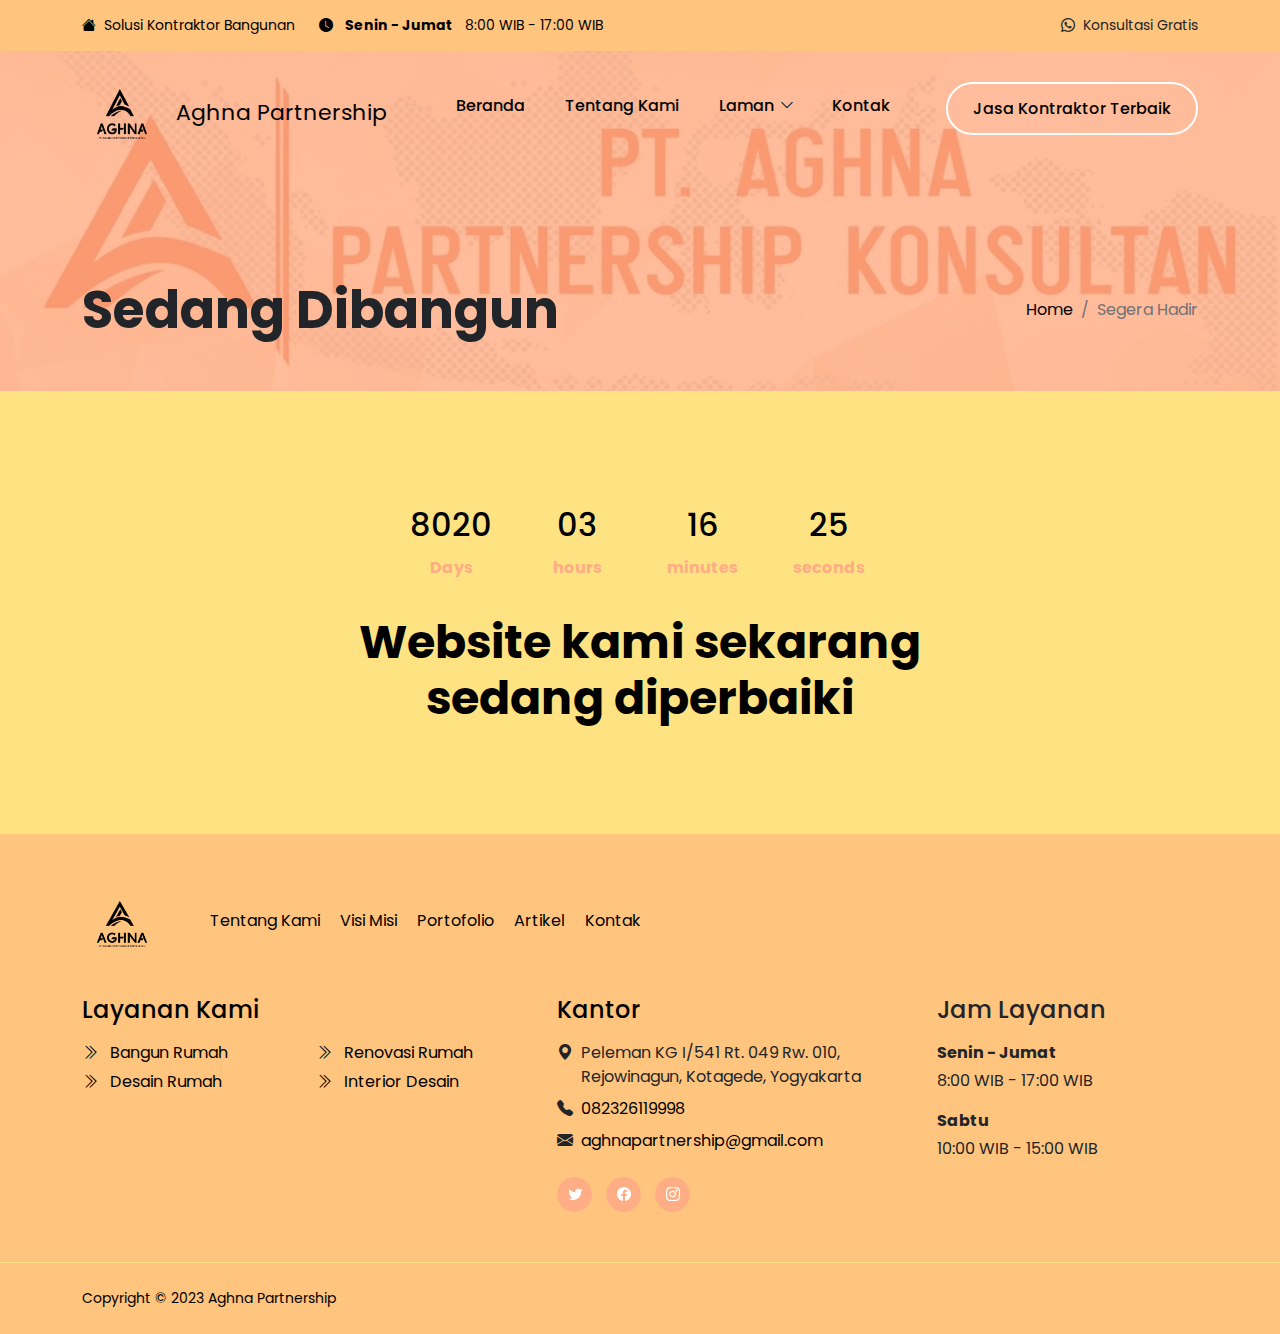
<file: coming-soon.html>
<!doctype html>
<html lang="en">
    <head>
        <meta charset="utf-8">
        <meta name="viewport" content="width=device-width, initial-scale=1">

        <meta name="description" content="">
        <meta name="author" content="">

        <title>Segera Hadir | Aghna Partnership</title>

        <!-- CSS FILES -->        
        <link rel="preconnect" href="https://fonts.googleapis.com">
        
        <link rel="preconnect" href="https://fonts.gstatic.com" crossorigin>
        
        <link href="https://fonts.googleapis.com/css2?family=Poppins:ital,wght@0,400;0,500;0,700;1,400&display=swap" rel="stylesheet">

        <link href="css/bootstrap.min.css" rel="stylesheet">

        <link href="css/bootstrap-icons.css" rel="stylesheet">

        <link href="css/tooplate-clean-work.css" rel="stylesheet">
<!--

Tooplate 2132 Clean Work

https://www.tooplate.com/view/2132-clean-work

Free Bootstrap 5 HTML Template

-->
    </head>
    
    <body>

        <header class="site-header">
            <div class="container">
                <div class="row">
                    
                    <div class="col-lg-12 col-12 d-flex flex-wrap">
                        <p class="d-flex me-4 mb-0">
                            <i class="bi-house-fill me-2"></i>
                            Solusi Kontraktor Bangunan
                        </p>

                        <p class="d-flex d-lg-block d-md-block d-none me-4 mb-0">
                            <i class="bi-clock-fill me-2"></i>
                            <strong class="me-2">Senin - Jumat</strong> 8:00 WIB - 17:00 WIB
                        </p>

                        <p class="site-header-icon-wrap text-white d-flex mb-0 ms-auto">
                            <i class="site-header-icon bi-whatsapp me-2"></i>

                            <a href="https://wa.me/6282139651421?text=Hi!%20saya%20dapat%20info%20dari%20google%20ingin%20konsultasi%20dengan%20tim%20Aghna%20Partnership" target="_blank" class="text-white">
                                Konsultasi Gratis
                            </a>
                        </p>
                    </div>

                </div>
            </div>
        </header>

        <nav class="navbar navbar-expand-lg">
            <div class="container">
                <a class="navbar-brand" href="index.html">
                    <img src="images/logo aghna.png" class="logo img-fluid" alt="" style="border-radius: 0; background-color: transparent;">

                    <span class="ms-2">Aghna Partnership</span>
                </a>

                <button class="navbar-toggler" type="button" data-bs-toggle="collapse" data-bs-target="#navbarNav" aria-controls="navbarNav" aria-expanded="false" aria-label="Toggle navigation">
                    <span class="navbar-toggler-icon"></span>
                </button>

                <div class="collapse navbar-collapse" id="navbarNav">
                    <ul class="navbar-nav ms-auto">
                        <li class="nav-item">
                            <a class="nav-link" href="index.html">Beranda</a>
                        </li>

                        <li class="nav-item">
                            <a class="nav-link" href="about.html">Tentang Kami</a>
                        </li>

                        <li class="nav-item dropdown">
                            <a class="nav-link dropdown-toggle" href="#section_5" id="navbarLightDropdownMenuLink" role="button" data-bs-toggle="dropdown" aria-expanded="false">Laman</a>

                            <ul class="dropdown-menu dropdown-menu-light" aria-labelledby="navbarLightDropdownMenuLink">
                                <li><a class="dropdown-item" href="#">Visi Misi</a></li>

                                <li><a class="dropdown-item" href="services.html">Layanan Kami</a></li>

                                <li><a class="dropdown-item" href="portofolio.html">Portofolio</a></li>

                                <li><a class="dropdown-item" href="article.html">Artikel</a></li>

                                <li><a class="dropdown-item active" href="#">Segera Hadir</a></li>

                                <li><a class="dropdown-item" href="page-404.html">Page 404</a></li>
                            </ul>
                        </li>

                        <li class="nav-item">
                            <a class="nav-link" href="contact.html">Kontak</a>
                        </li>

                        <li class="nav-item ms-3">
                            <a class="nav-link custom-btn custom-border-btn custom-btn-bg-white btn" href="#">Jasa Kontraktor Terbaik</a>
                        </li>
                    </ul>
                </div>
            </div>
        </nav>

        <main>

            <section class="banner-section d-flex justify-content-center align-items-end">
                <div class="section-overlay"></div>

                <div class="container">
                    <div class="row">

                        <div class="col-lg-7 col-12">
                            <h1 class="text-white mb-lg-0">Sedang Dibangun</h1>
                        </div>

                        <div class="col-lg-4 col-12 d-flex justify-content-lg-end align-items-center ms-auto">
                            <nav aria-label="breadcrumb">
                                <ol class="breadcrumb justify-content-center">
                                    <li class="breadcrumb-item"><a href="index.html">Home</a></li>

                                    <li class="breadcrumb-item active" aria-current="page">Segera Hadir</li>
                                </ol>
                            </nav>
                        </div>

                    </div>
                </div>
            </section>
        
            <section class="section-padding section-bg">
                <div class="container">
                    <div class="row">

                        <div class="col-lg-8 col-12 text-center mx-auto">
                            <ul class="countdown d-flex flex-wrap justify-content-center align-items-center">
                               <li class="countdown-item d-flex flex-column justify-content-center align-items-center">
                                    <h3 class="countdown-title days">14</h3>
                                    <span class="countdown-text" style="font-weight: bold;">Days</span>

                                    <div class="countdown-item-overlay"></div>
                               </li>

                               <li class="countdown-item d-flex flex-column justify-content-center align-items-center">
                                    <h3 class="countdown-title hours">10</h3>
                                    <span class="countdown-text" style="font-weight: bold;">hours</span>
                               </li>

                               <li class="countdown-item d-flex flex-column justify-content-center align-items-center">
                                    <h3 class="countdown-title minutes">15</h3>
                                    <span class="countdown-text" style="font-weight: bold;">minutes</span>
                               </li>

                               <li class="countdown-item d-flex flex-column justify-content-center align-items-center">
                                    <h3 class="countdown-title seconds">34</h3>
                                    <span class="countdown-text" style="font-weight: bold;">seconds</span>
                               </li>     
                            </ul>

                            <h2 class="">Website kami sekarang sedang diperbaiki</h2>
                            <!-- <p>You can set the launch date time in init.js file.</p> -->
                        </div>

                    </div>
                </div>
            </section>
        </main>

        <footer class="site-footer">
            <div class="container">
                <div class="row">

                    <div class="col-lg-12 col-12 d-flex align-items-center mb-4 pb-2">
                        <div>
                            <img src="images/logo aghna.png" class="logo img-fluid" alt="" style="border-radius: 0; background-color: transparent; object-fit: contain;">
                        </div>

                        <ul class="footer-menu d-flex flex-wrap ms-5">
                            <li class="footer-menu-item"><a href="about.html" class="footer-menu-link">Tentang Kami</a></li>

                            <li class="footer-menu-item"><a href="visi-misi.html" class="footer-menu-link">Visi Misi</a></li>

                            <li class="footer-menu-item"><a href="portofolio.html" class="footer-menu-link">Portofolio</a></li>

                            <li class="footer-menu-item"><a href="article.html" class="footer-menu-link">Artikel</a></li>

                            <li class="footer-menu-item"><a href="contact.html" class="footer-menu-link">Kontak</a></li>
                        </ul>
                    </div>

                    <div class="col-lg-5 col-12 mb-4 mb-lg-0">
                        <h5 class="site-footer-title mb-3">Layanan Kami</h5>

                        <ul class="footer-menu">
                            <li class="footer-menu-item">
                                <a href="#" class="footer-menu-link">
                                    <i class="bi-chevron-double-right footer-menu-link-icon me-2"></i>
                                    Bangun Rumah
                                </a>
                            </li>

                            <li class="footer-menu-item">
                                <a href="#" class="footer-menu-link">
                                    <i class="bi-chevron-double-right footer-menu-link-icon me-2"></i>
                                    Desain Rumah
                                </a>
                            </li>

                            <li class="footer-menu-item">
                                <a href="#" class="footer-menu-link">
                                    <i class="bi-chevron-double-right footer-menu-link-icon me-2"></i>
                                    Renovasi Rumah
                                </a>
                            </li>

                            <li class="footer-menu-item">
                                <a href="#" class="footer-menu-link">
                                    <i class="bi-chevron-double-right footer-menu-link-icon me-2"></i>
                                    Interior Desain
                                </a>
                            </li>
                        </ul>
                    </div>

                    <div class="col-lg-4 col-md-6 col-12 mb-4 mb-lg-0 mb-md-0">
                        <h5 class="site-footer-title mb-3">Kantor</h5>

                        <p class="text-white d-flex mt-3 mb-2">
                            <i class="bi-geo-alt-fill me-2"></i>
                            Peleman KG I/541 Rt. 049 Rw. 010, Rejowinagun, Kotagede, Yogyakarta
                        </p>

                        <p class="text-white d-flex mb-2">
                            <i class="bi-telephone-fill me-2"></i>

                            <a href="tel: 082326119998" class="site-footer-link">
                                082326119998
                            </a>
                        </p>

                        <p class="text-white d-flex">
                            <i class="bi-envelope-fill me-2"></i>

                            <a href="mailto:aghnapartnership@gmail.com" class="site-footer-link">
                                aghnapartnership@gmail.com
                            </a>
                        </p>

                        <ul class="social-icon mt-4">
                            <li class="social-icon-item">
                                <a href="#" class="social-icon-link button button--skoll">
                                    <span></span>
                                    <span class="bi-twitter"></span>
                                </a>
                            </li>

                            <li class="social-icon-item">
                                <a href="#" class="social-icon-link button button--skoll">
                                    <span></span>
                                    <span class="bi-facebook"></span>
                                </a>
                            </li>

                            <li class="social-icon-item">
                                <a href="#" class="social-icon-link button button--skoll">
                                    <span></span>
                                    <span class="bi-instagram"></span>
                                </a>
                            </li>
                        </ul>
                    </div>

                    <div class="col-lg-3 col-md-6 col-6 mt-3 mt-lg-0 mt-md-0">
                        <div class="featured-block">
                            <h5 class="text-white mb-3">Jam Layanan</h5>

                            <strong class="d-block text-white mb-1">Senin -  Jumat</strong>

                            <p class="text-white mb-3">8:00 WIB - 17:00 WIB</p>

                            <strong class="d-block text-white mb-1">Sabtu</strong>

                            <p class="text-white mb-0">10:00 WIB - 15:00 WIB</p>
                        </div>
                    </div>
                </div>
            </div>

            <div class="site-footer-bottom">
                <div class="container">
                    <div class="row">

                        <div class="col-lg-6 col-12">
                            <p class="copyright-text mb-0">Copyright © 2023 Aghna Partnership</p>
                        </div>
                        
                    </div>
                </div>
            </div>
        </footer>

        <!-- JAVASCRIPT FILES -->
        <script src="js/jquery.min.js"></script>
        <script src="js/bootstrap.min.js"></script>
        <script src="js/jquery.backstretch.min.js"></script>
        <script src="js/counter.js"></script>
        <script src="js/countdown.js"></script>
        <script src="js/init.js"></script>
        <script src="js/modernizr.js"></script>
        <script src="js/animated-headline.js"></script>
        <script src="js/custom.js"></script>

    </body>
</html>
</file>
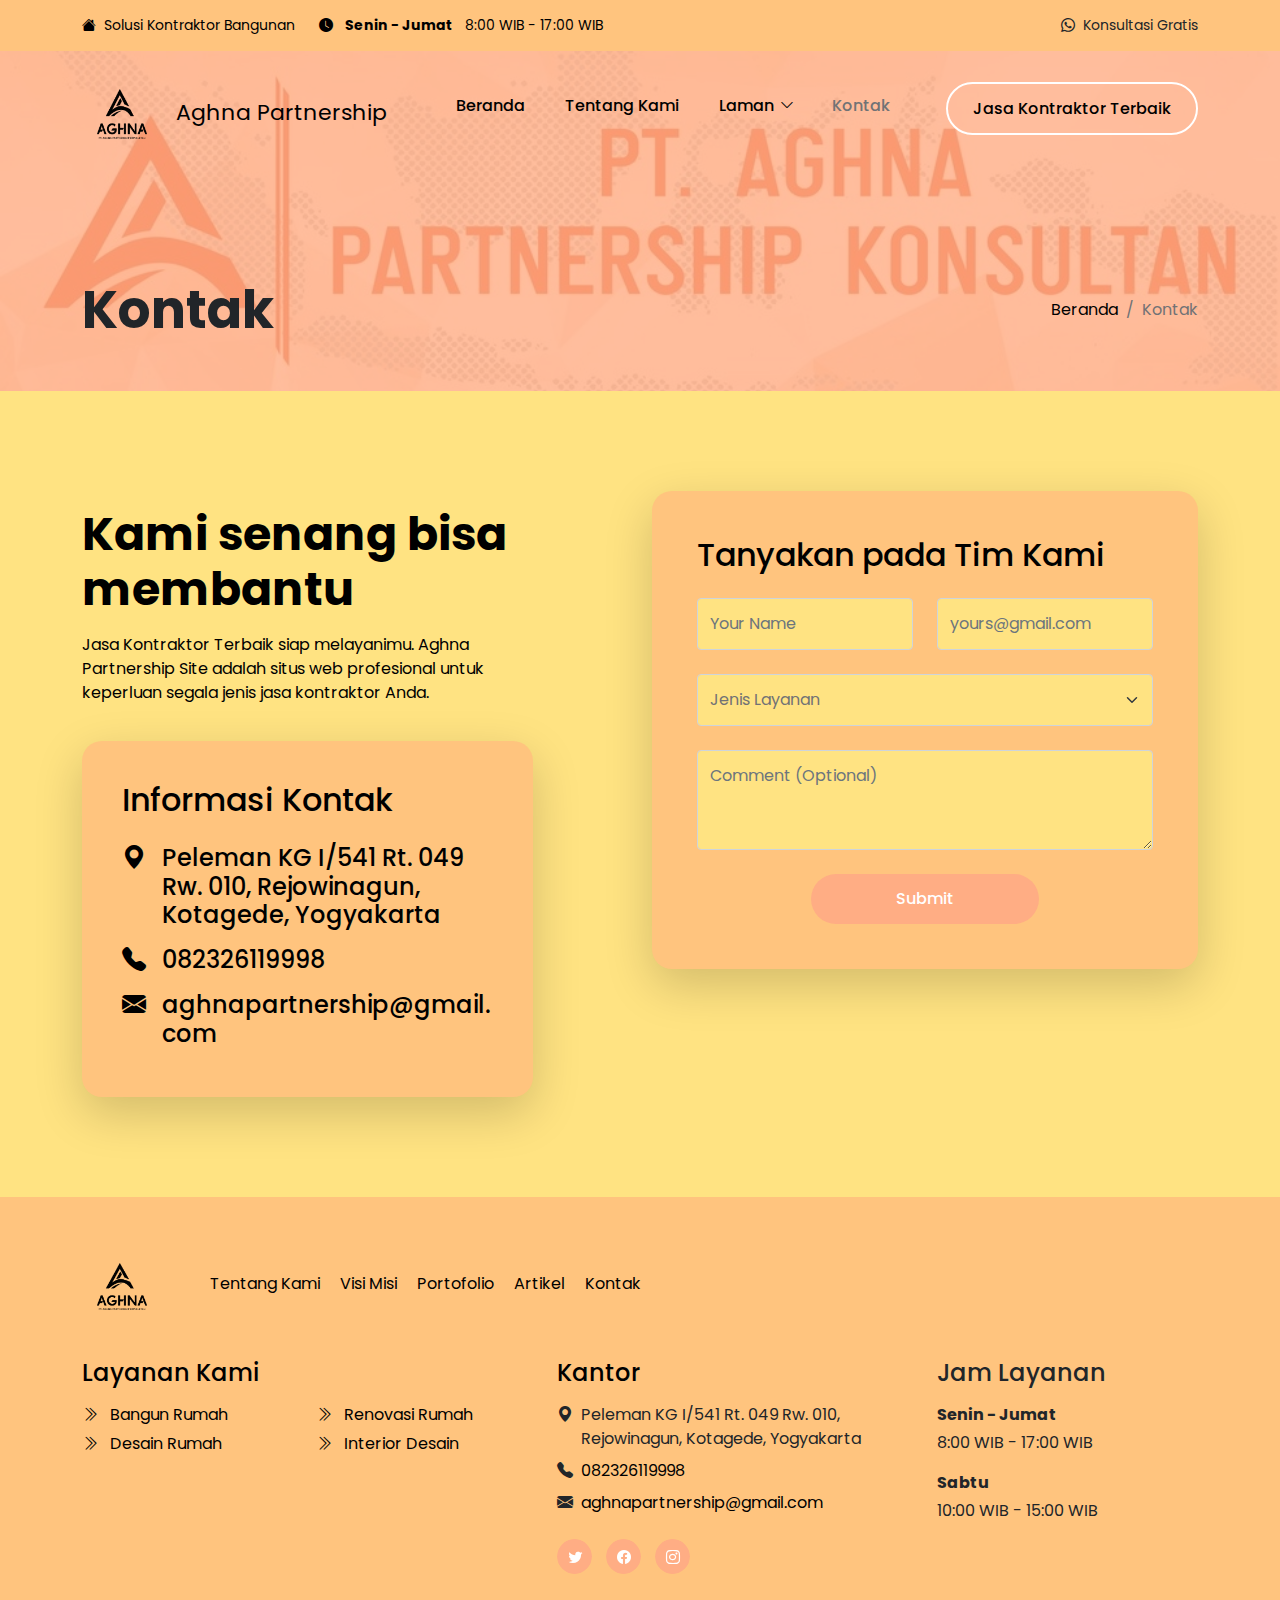
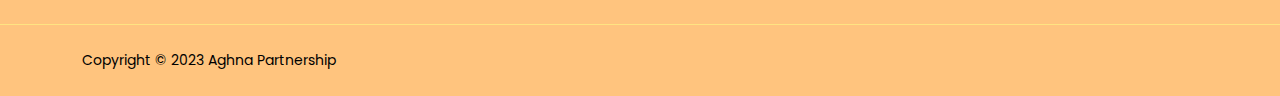
<file: contact.html>
<!doctype html>
<html lang="en">
    <head>
        <meta charset="utf-8">
        <meta name="viewport" content="width=device-width, initial-scale=1">

        <meta name="description" content="">
        <meta name="author" content="">

        <title>Kontak | Aghna Partnership</title>

        <!-- CSS FILES -->        
        <link rel="preconnect" href="https://fonts.googleapis.com">
        
        <link rel="preconnect" href="https://fonts.gstatic.com" crossorigin>
        
        <link href="https://fonts.googleapis.com/css2?family=Poppins:ital,wght@0,400;0,500;0,700;1,400&display=swap" rel="stylesheet">

        <link href="css/bootstrap.min.css" rel="stylesheet">

        <link href="css/bootstrap-icons.css" rel="stylesheet">

        <link href="css/tooplate-clean-work.css" rel="stylesheet">
<!--

Tooplate 2132 Clean Work

https://www.tooplate.com/view/2132-clean-work

Free Bootstrap 5 HTML Template

-->
    </head>
    
    <body>

        <header class="site-header">
            <div class="container">
                <div class="row">
                    
                    <div class="col-lg-12 col-12 d-flex flex-wrap">
                        <p class="d-flex me-4 mb-0">
                            <i class="bi-house-fill me-2"></i>
                            Solusi Kontraktor Bangunan
                        </p>

                        <p class="d-flex d-lg-block d-md-block d-none me-4 mb-0">
                            <i class="bi-clock-fill me-2"></i>
                            <strong class="me-2">Senin - Jumat</strong> 8:00 WIB - 17:00 WIB
                        </p>

                        <p class="site-header-icon-wrap text-white d-flex mb-0 ms-auto">
                            <i class="site-header-icon bi-whatsapp me-2"></i>

                            <a href="https://wa.me/6282139651421?text=Hi!%20saya%20dapat%20info%20dari%20google%20ingin%20konsultasi%20dengan%20tim%20Aghna%20Partnership" target="_blank" class="text-white">
                                Konsultasi Gratis
                            </a>
                        </p>
                    </div>

                </div>
            </div>
        </header>

        <nav class="navbar navbar-expand-lg">
            <div class="container">
                <a class="navbar-brand" href="index.html">
                    <img src="images/logo aghna.png" class="logo img-fluid" alt="" style="border-radius: 0; background-color: transparent;">

                    <span class="ms-2">Aghna Partnership</span>
                </a>

                <button class="navbar-toggler" type="button" data-bs-toggle="collapse" data-bs-target="#navbarNav" aria-controls="navbarNav" aria-expanded="false" aria-label="Toggle navigation">
                    <span class="navbar-toggler-icon"></span>
                </button>

                <div class="collapse navbar-collapse" id="navbarNav">
                    <ul class="navbar-nav ms-auto">
                        <li class="nav-item">
                            <a class="nav-link" href="index.html">Beranda</a>
                        </li>

                        <li class="nav-item">
                            <a class="nav-link" href="about.html">Tentang Kami</a>
                        </li>

                        <li class="nav-item dropdown">
                            <a class="nav-link dropdown-toggle" href="#section_5" id="navbarLightDropdownMenuLink" role="button" data-bs-toggle="dropdown" aria-expanded="false">Laman</a>

                            <ul class="dropdown-menu dropdown-menu-light" aria-labelledby="navbarLightDropdownMenuLink">
                                <li><a class="dropdown-item" href="visi-misi.html">Visi Misi</a></li>

                                <li><a class="dropdown-item" href="services.html">Layanan Kami</a></li>

                                <li><a class="dropdown-item" href="portofolio.html">Portofolio</a></li>

                                <li><a class="dropdown-item" href="article.html">Artikel</a></li>

                                <li><a class="dropdown-item" href="coming-soon.html">Coming Soon</a></li>

                                <li><a class="dropdown-item" href="page-404.html">Page 404</a></li>
                            </ul>
                        </li>

                        <li class="nav-item">
                            <a class="nav-link active" href="#">Kontak</a>
                        </li>

                        <li class="nav-item ms-3">
                            <a class="nav-link custom-btn custom-border-btn custom-btn-bg-white btn" href="#">Jasa Kontraktor Terbaik</a>
                        </li>
                    </ul>
                </div>
            </div>
        </nav>

        <main>

            <section class="banner-section d-flex justify-content-center align-items-end">
                <div class="section-overlay"></div>

                <div class="container">
                    <div class="row">

                        <div class="col-lg-7 col-12">
                            <h1 class="text-white mb-lg-0">Kontak</h1>
                        </div>

                        <div class="col-lg-4 col-12 d-flex justify-content-lg-end align-items-center ms-auto">
                            <nav aria-label="breadcrumb">
                                <ol class="breadcrumb justify-content-center">
                                    <li class="breadcrumb-item"><a href="index.html">Beranda</a></li>

                                    <li class="breadcrumb-item active" aria-current="page">Kontak</li>
                                </ol>
                            </nav>
                        </div>

                    </div>
                </div>
            </section>
         

            <section class="contact-section section-padding">
                <div class="container">
                    <div class="row">

                        <div class="col-lg-5 col-12 me-auto mb-lg-0 mb-5">
                            <h2 class="my-3">Kami senang bisa membantu</h2>

                            <p>Jasa Kontraktor Terbaik siap melayanimu. Aghna Partnership Site adalah situs web profesional untuk keperluan segala jenis jasa kontraktor Anda.</p>

                            <div class="contact-info shadow-lg">
                                <h3 class="mb-4">Informasi Kontak</h3>

                                <h5 class="d-flex mt-3 mb-3">
                                    <i class="bi-geo-alt-fill me-3"></i>
                                    Peleman KG I/541 Rt. 049 Rw. 010, Rejowinagun, Kotagede, Yogyakarta
                                </h5>

                                <h5 class="d-flex mb-3">
                                    <i class="bi-telephone-fill me-3"></i>

                                    <a href="tel: 082326119998">
                                        082326119998
                                    </a>
                                </h5>

                                <h5 class="d-flex">
                                    <i class="bi-envelope-fill me-3"></i>

                                    <a href="mailto:aghnapartnership@gmail.com" style="overflow-wrap: anywhere;">
                                        aghnapartnership@gmail.com
                                    </a>
                                </h5>
                            </div>
                        </div>

                        <div class="col-lg-6 col-12">
                            <form class="custom-form consulting-form shadow-lg mb-5 mb-lg-0" action="#" method="post" role="form">
                                <div class="consulting-form-header d-flex align-items-center">
                                    <h3 class="mb-4">Tanyakan pada Tim Kami</h3>
                                </div>

                                <div class="consulting-form-body">
                                    <div class="row">
                                        <div class="col-lg-6 col-md-6 col-12">
                                            <input type="text" name="volunteer-name" id="volunteer-name" class="form-control" placeholder="Your Name" required>
                                        </div>

                                        <div class="col-lg-6 col-md-6 col-12">
                                            <input type="email" name="volunteer-email" id="volunteer-email" pattern="[^ @]*@[^ @]*" class="form-control" placeholder="yours@gmail.com" required>
                                        </div>
                                    </div>

                                    <select class="form-select form-control" name="job-salary" id="job-salary" aria-label="Default select example">
                                        <option selected>Jenis Layanan</option>
                                        <option value="1">Bangun Rumah</option>
                                        <option value="2">Desain Rumah</option>
                                        <option value="2">Renovasi Rumah</option>
                                        <option value="2">Interior Desain</option>
                                    </select>

                                    <textarea name="volunteer-message" rows="3" class="form-control" id="volunteer-message" placeholder="Comment (Optional)"></textarea>

                                    <div class="col-lg-6 col-md-10 col-8 mx-auto">
                                        <!-- <a href="portofolio-detail.html" target="_blank" rel="noopener noreferrer">
                                            <button type="submit" class="form-control">Google Form</button>
                                        </a> -->
                                        <button type="submit" class="form-control">Submit</button>
                                    </div>
                                </div>
                            </form>
                        </div>

                    </div>
                </div>
            </section>
        </main>

        <footer class="site-footer">
            <div class="container">
                <div class="row">

                    <div class="col-lg-12 col-12 d-flex align-items-center mb-4 pb-2">
                        <div>
                            <img src="images/logo aghna.png" class="logo img-fluid" alt="" style="border-radius: 0; background-color: transparent; object-fit: contain;">
                        </div>

                        <ul class="footer-menu d-flex flex-wrap ms-5">
                            <li class="footer-menu-item"><a href="about.html" class="footer-menu-link">Tentang Kami</a></li>

                            <li class="footer-menu-item"><a href="visi-misi.html" class="footer-menu-link">Visi Misi</a></li>

                            <li class="footer-menu-item"><a href="portofolio.html" class="footer-menu-link">Portofolio</a></li>

                            <li class="footer-menu-item"><a href="article.html" class="footer-menu-link">Artikel</a></li>

                            <li class="footer-menu-item"><a href="#" class="footer-menu-link">Kontak</a></li>
                        </ul>
                    </div>

                    <div class="col-lg-5 col-12 mb-4 mb-lg-0">
                        <h5 class="site-footer-title mb-3">Layanan Kami</h5>

                        <ul class="footer-menu">
                            <li class="footer-menu-item">
                                <a href="#" class="footer-menu-link">
                                    <i class="bi-chevron-double-right footer-menu-link-icon me-2"></i>
                                    Bangun Rumah
                                </a>
                            </li>

                            <li class="footer-menu-item">
                                <a href="#" class="footer-menu-link">
                                    <i class="bi-chevron-double-right footer-menu-link-icon me-2"></i>
                                    Desain Rumah
                                </a>
                            </li>

                            <li class="footer-menu-item">
                                <a href="#" class="footer-menu-link">
                                    <i class="bi-chevron-double-right footer-menu-link-icon me-2"></i>
                                    Renovasi Rumah
                                </a>
                            </li>

                            <li class="footer-menu-item">
                                <a href="#" class="footer-menu-link">
                                    <i class="bi-chevron-double-right footer-menu-link-icon me-2"></i>
                                    Interior Desain
                                </a>
                            </li>
                        </ul>
                    </div>

                    <div class="col-lg-4 col-md-6 col-12 mb-4 mb-lg-0 mb-md-0">
                        <h5 class="site-footer-title mb-3">Kantor</h5>

                        <p class="text-white d-flex mt-3 mb-2">
                            <i class="bi-geo-alt-fill me-2"></i>
                            Peleman KG I/541 Rt. 049 Rw. 010, Rejowinagun, Kotagede, Yogyakarta
                        </p>

                        <p class="text-white d-flex mb-2">
                            <i class="bi-telephone-fill me-2"></i>

                            <a href="tel: 082326119998" class="site-footer-link">
                                082326119998
                            </a>
                        </p>

                        <p class="text-white d-flex">
                            <i class="bi-envelope-fill me-2"></i>

                            <a href="mailto:aghnapartnership@gmail.com" class="site-footer-link">
                                aghnapartnership@gmail.com
                            </a>
                        </p>

                        <ul class="social-icon mt-4">
                            <li class="social-icon-item">
                                <a href="#" class="social-icon-link button button--skoll">
                                    <span></span>
                                    <span class="bi-twitter"></span>
                                </a>
                            </li>

                            <li class="social-icon-item">
                                <a href="#" class="social-icon-link button button--skoll">
                                    <span></span>
                                    <span class="bi-facebook"></span>
                                </a>
                            </li>

                            <li class="social-icon-item">
                                <a href="#" class="social-icon-link button button--skoll">
                                    <span></span>
                                    <span class="bi-instagram"></span>
                                </a>
                            </li>
                        </ul>
                    </div>

                    <div class="col-lg-3 col-md-6 col-6 mt-3 mt-lg-0 mt-md-0">
                        <div class="featured-block">
                            <h5 class="text-white mb-3">Jam Layanan</h5>

                            <strong class="d-block text-white mb-1">Senin -  Jumat</strong>

                            <p class="text-white mb-3">8:00 WIB - 17:00 WIB</p>

                            <strong class="d-block text-white mb-1">Sabtu</strong>

                            <p class="text-white mb-0">10:00 WIB - 15:00 WIB</p>
                        </div>
                    </div>
                </div>
            </div>

            <div class="site-footer-bottom">
                <div class="container">
                    <div class="row">

                        <div class="col-lg-6 col-12">
                            <p class="copyright-text mb-0">Copyright © 2023 Aghna Partnership</p>
                        </div>
                        
                    </div>
                </div>
            </div>
        </footer>

        <!-- JAVASCRIPT FILES -->
        <script src="js/jquery.min.js"></script>
        <script src="js/bootstrap.min.js"></script>
        <script src="js/jquery.backstretch.min.js"></script>
        <script src="js/counter.js"></script>
        <script src="js/countdown.js"></script>
        <script src="js/init.js"></script>
        <script src="js/modernizr.js"></script>
        <script src="js/animated-headline.js"></script>
        <script src="js/custom.js"></script>

    </body>
</html>
</file>
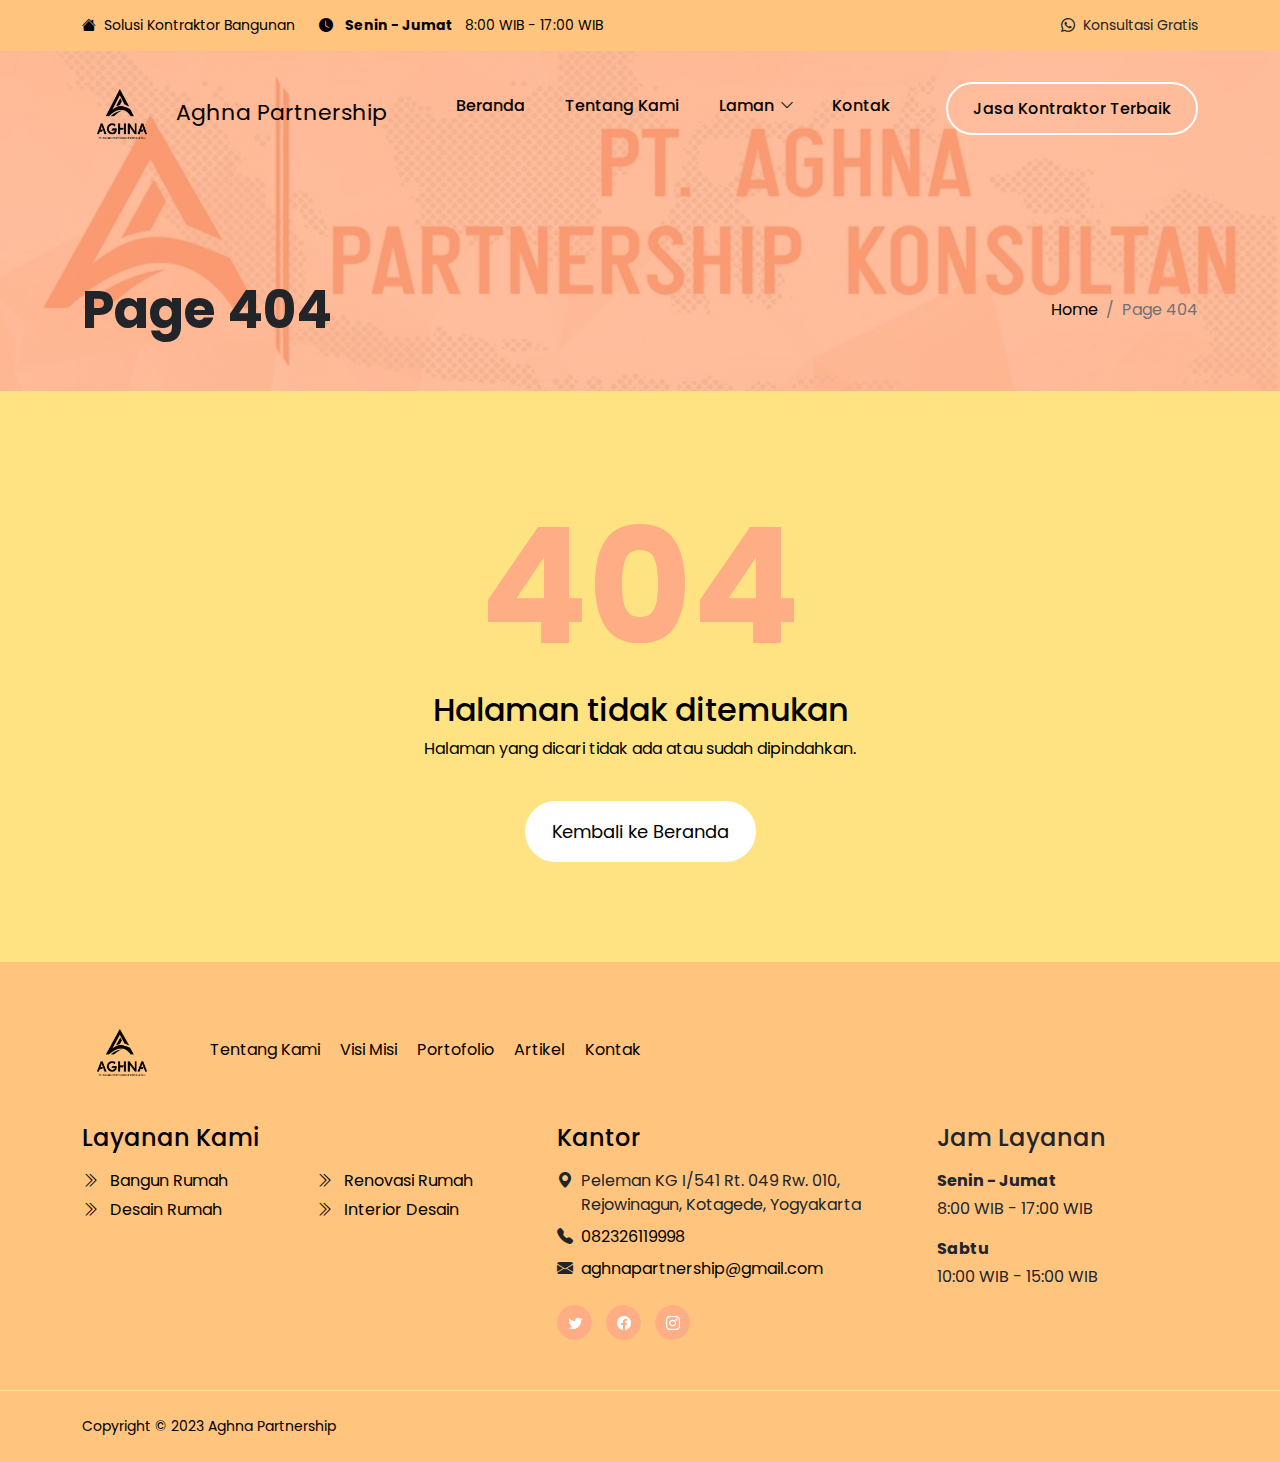
<file: page-404.html>
<!doctype html>
<html lang="en">
    <head>
        <meta charset="utf-8">
        <meta name="viewport" content="width=device-width, initial-scale=1">

        <meta name="description" content="">
        <meta name="author" content="">

        <title>Laman Tidak Ditemukan | Aghna Partnership</title>

        <!-- CSS FILES -->        
        <link rel="preconnect" href="https://fonts.googleapis.com">
        
        <link rel="preconnect" href="https://fonts.gstatic.com" crossorigin>
        
        <link href="https://fonts.googleapis.com/css2?family=Poppins:ital,wght@0,400;0,500;0,700;1,400&display=swap" rel="stylesheet">

        <link href="css/bootstrap.min.css" rel="stylesheet">

        <link href="css/bootstrap-icons.css" rel="stylesheet">

        <link href="css/tooplate-clean-work.css" rel="stylesheet">
<!--

Tooplate 2132 Clean Work

https://www.tooplate.com/view/2132-clean-work

Free Bootstrap 5 HTML Template

-->
    </head>
    
    <body>

        <header class="site-header">
            <div class="container">
                <div class="row">
                    
                    <div class="col-lg-12 col-12 d-flex flex-wrap">
                        <p class="d-flex me-4 mb-0">
                            <i class="bi-house-fill me-2"></i>
                            Solusi Kontraktor Bangunan
                        </p>

                        <p class="d-flex d-lg-block d-md-block d-none me-4 mb-0">
                            <i class="bi-clock-fill me-2"></i>
                            <strong class="me-2">Senin - Jumat</strong> 8:00 WIB - 17:00 WIB
                        </p>

                        <p class="site-header-icon-wrap text-white d-flex mb-0 ms-auto">
                            <i class="site-header-icon bi-whatsapp me-2"></i>

                            <a href="https://wa.me/6282139651421?text=Hi!%20saya%20dapat%20info%20dari%20google%20ingin%20konsultasi%20dengan%20tim%20Aghna%20Partnership" target="_blank" class="text-white">
                                Konsultasi Gratis
                            </a>
                        </p>
                    </div>

                </div>
            </div>
        </header>

        <nav class="navbar navbar-expand-lg">
            <div class="container">
                <a class="navbar-brand" href="index.html">
                    <img src="images/logo aghna.png" class="logo img-fluid" alt="" style="border-radius: 0; background-color: transparent;">

                    <span class="ms-2">Aghna Partnership</span>
                </a>

                <button class="navbar-toggler" type="button" data-bs-toggle="collapse" data-bs-target="#navbarNav" aria-controls="navbarNav" aria-expanded="false" aria-label="Toggle navigation">
                    <span class="navbar-toggler-icon"></span>
                </button>

                <div class="collapse navbar-collapse" id="navbarNav">
                    <ul class="navbar-nav ms-auto">
                        <li class="nav-item">
                            <a class="nav-link" href="index.html">Beranda</a>
                        </li>

                        <li class="nav-item">
                            <a class="nav-link" href="about.html">Tentang Kami</a>
                        </li>

                        <li class="nav-item dropdown">
                            <a class="nav-link dropdown-toggle" href="#section_5" id="navbarLightDropdownMenuLink" role="button" data-bs-toggle="dropdown" aria-expanded="false">Laman</a>

                            <ul class="dropdown-menu dropdown-menu-light" aria-labelledby="navbarLightDropdownMenuLink">
                                <li><a class="dropdown-item" href="#">Visi Misi</a></li>

                                <li><a class="dropdown-item" href="services.html">Layanan Kami</a></li>

                                <li><a class="dropdown-item" href="portofolio.html">Portofolio</a></li>

                                <li><a class="dropdown-item" href="article.html">Artikel</a></li>

                                <li><a class="dropdown-item" href="coming-soon.html">Segera Hadir</a></li>

                                <li><a class="dropdown-item active" href="#">Page 404</a></li>
                            </ul>
                        </li>

                        <li class="nav-item">
                            <a class="nav-link" href="contact.html">Kontak</a>
                        </li>

                        <li class="nav-item ms-3">
                            <a class="nav-link custom-btn custom-border-btn custom-btn-bg-white btn" href="#">Jasa Kontraktor Terbaik</a>
                        </li>
                    </ul>
                </div>
            </div>
        </nav>

        <main>

            <section class="banner-section d-flex justify-content-center align-items-end">
                <div class="section-overlay"></div>

                <div class="container">
                    <div class="row">

                        <div class="col-lg-7 col-12">
                            <h1 class="text-white mb-lg-0">Page 404</h1>
                        </div>

                        <div class="col-lg-4 col-12 d-flex justify-content-lg-end align-items-center ms-auto">
                            <nav aria-label="breadcrumb">
                                <ol class="breadcrumb justify-content-center">
                                    <li class="breadcrumb-item"><a href="index.html">Home</a></li>

                                    <li class="breadcrumb-item active" aria-current="page">Page 404</li>
                                </ol>
                            </nav>
                        </div>

                    </div>
                </div>
            </section>
         
            <section class="section-padding section-bg">
                <div class="container">
                    <div class="row">

                        <div class="col-lg-10 col-12 text-center mx-auto">
                            <h2 class="page-404-title">404</h2>

                            <h3>Halaman tidak ditemukan</h3>

                            <p>Halaman yang dicari tidak ada atau sudah dipindahkan.</p>

                            <a class="custom-btn btn button button--atlas mt-4" href="index.html">
                                <span>Kembali ke Beranda</span>

                                <div class="marquee" aria-hidden="true">
                                    <div class="marquee__inner">
                                        <span>Kembali ke Beranda</span>
                                        <span>Kembali ke Beranda</span>
                                        <span>Kembali ke Beranda</span>
                                        <span>Kembali ke Beranda</span>
                                    </div>
                                </div>
                            </a>
                        </div>

                    </div>
                </div>
            </section>
        </main>

        <footer class="site-footer">
            <div class="container">
                <div class="row">

                    <div class="col-lg-12 col-12 d-flex align-items-center mb-4 pb-2">
                        <div>
                            <img src="images/logo aghna.png" class="logo img-fluid" alt="" style="border-radius: 0; background-color: transparent; object-fit: contain;">
                        </div>

                        <ul class="footer-menu d-flex flex-wrap ms-5">
                            <li class="footer-menu-item"><a href="about.html" class="footer-menu-link">Tentang Kami</a></li>

                            <li class="footer-menu-item"><a href="visi-misi.html" class="footer-menu-link">Visi Misi</a></li>

                            <li class="footer-menu-item"><a href="portofolio.html" class="footer-menu-link">Portofolio</a></li>

                            <li class="footer-menu-item"><a href="article.html" class="footer-menu-link">Artikel</a></li>

                            <li class="footer-menu-item"><a href="contact.html" class="footer-menu-link">Kontak</a></li>
                        </ul>
                    </div>

                    <div class="col-lg-5 col-12 mb-4 mb-lg-0">
                        <h5 class="site-footer-title mb-3">Layanan Kami</h5>

                        <ul class="footer-menu">
                            <li class="footer-menu-item">
                                <a href="#" class="footer-menu-link">
                                    <i class="bi-chevron-double-right footer-menu-link-icon me-2"></i>
                                    Bangun Rumah
                                </a>
                            </li>

                            <li class="footer-menu-item">
                                <a href="#" class="footer-menu-link">
                                    <i class="bi-chevron-double-right footer-menu-link-icon me-2"></i>
                                    Desain Rumah
                                </a>
                            </li>

                            <li class="footer-menu-item">
                                <a href="#" class="footer-menu-link">
                                    <i class="bi-chevron-double-right footer-menu-link-icon me-2"></i>
                                    Renovasi Rumah
                                </a>
                            </li>

                            <li class="footer-menu-item">
                                <a href="#" class="footer-menu-link">
                                    <i class="bi-chevron-double-right footer-menu-link-icon me-2"></i>
                                    Interior Desain
                                </a>
                            </li>
                        </ul>
                    </div>

                    <div class="col-lg-4 col-md-6 col-12 mb-4 mb-lg-0 mb-md-0">
                        <h5 class="site-footer-title mb-3">Kantor</h5>

                        <p class="text-white d-flex mt-3 mb-2">
                            <i class="bi-geo-alt-fill me-2"></i>
                            Peleman KG I/541 Rt. 049 Rw. 010, Rejowinagun, Kotagede, Yogyakarta
                        </p>

                        <p class="text-white d-flex mb-2">
                            <i class="bi-telephone-fill me-2"></i>

                            <a href="tel: 082326119998" class="site-footer-link">
                                082326119998
                            </a>
                        </p>

                        <p class="text-white d-flex">
                            <i class="bi-envelope-fill me-2"></i>

                            <a href="mailto:aghnapartnership@gmail.com" class="site-footer-link">
                                aghnapartnership@gmail.com
                            </a>
                        </p>

                        <ul class="social-icon mt-4">
                            <li class="social-icon-item">
                                <a href="#" class="social-icon-link button button--skoll">
                                    <span></span>
                                    <span class="bi-twitter"></span>
                                </a>
                            </li>

                            <li class="social-icon-item">
                                <a href="#" class="social-icon-link button button--skoll">
                                    <span></span>
                                    <span class="bi-facebook"></span>
                                </a>
                            </li>

                            <li class="social-icon-item">
                                <a href="#" class="social-icon-link button button--skoll">
                                    <span></span>
                                    <span class="bi-instagram"></span>
                                </a>
                            </li>
                        </ul>
                    </div>

                    <div class="col-lg-3 col-md-6 col-6 mt-3 mt-lg-0 mt-md-0">
                        <div class="featured-block">
                            <h5 class="text-white mb-3">Jam Layanan</h5>

                            <strong class="d-block text-white mb-1">Senin -  Jumat</strong>

                            <p class="text-white mb-3">8:00 WIB - 17:00 WIB</p>

                            <strong class="d-block text-white mb-1">Sabtu</strong>

                            <p class="text-white mb-0">10:00 WIB - 15:00 WIB</p>
                        </div>
                    </div>
                </div>
            </div>

            <div class="site-footer-bottom">
                <div class="container">
                    <div class="row">

                        <div class="col-lg-6 col-12">
                            <p class="copyright-text mb-0">Copyright © 2023 Aghna Partnership</p>
                        </div>
                        
                    </div>
                </div>
            </div>
        </footer>

        <!-- JAVASCRIPT FILES -->
        <script src="js/jquery.min.js"></script>
        <script src="js/bootstrap.min.js"></script>
        <script src="js/jquery.backstretch.min.js"></script>
        <script src="js/counter.js"></script>
        <script src="js/countdown.js"></script>
        <script src="js/init.js"></script>
        <script src="js/modernizr.js"></script>
        <script src="js/animated-headline.js"></script>
        <script src="js/custom.js"></script>

    </body>
</html>
</file>
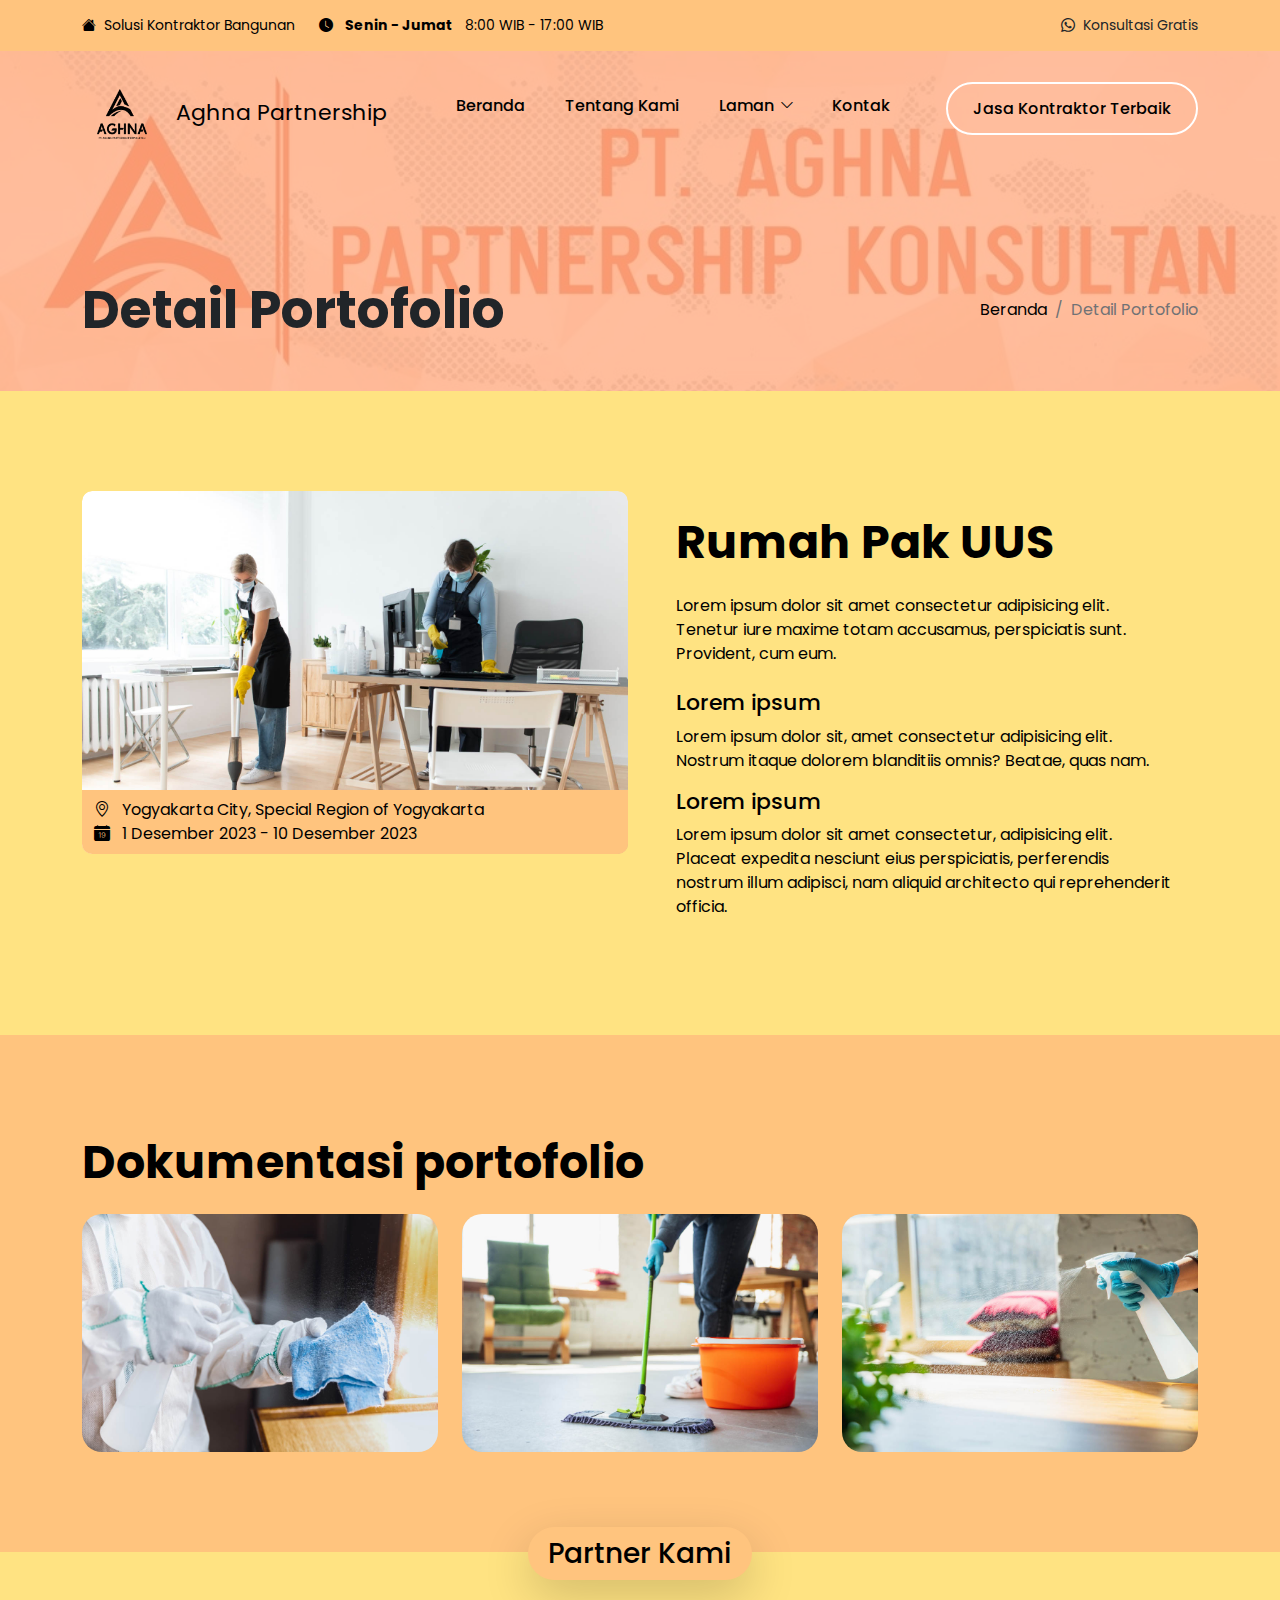
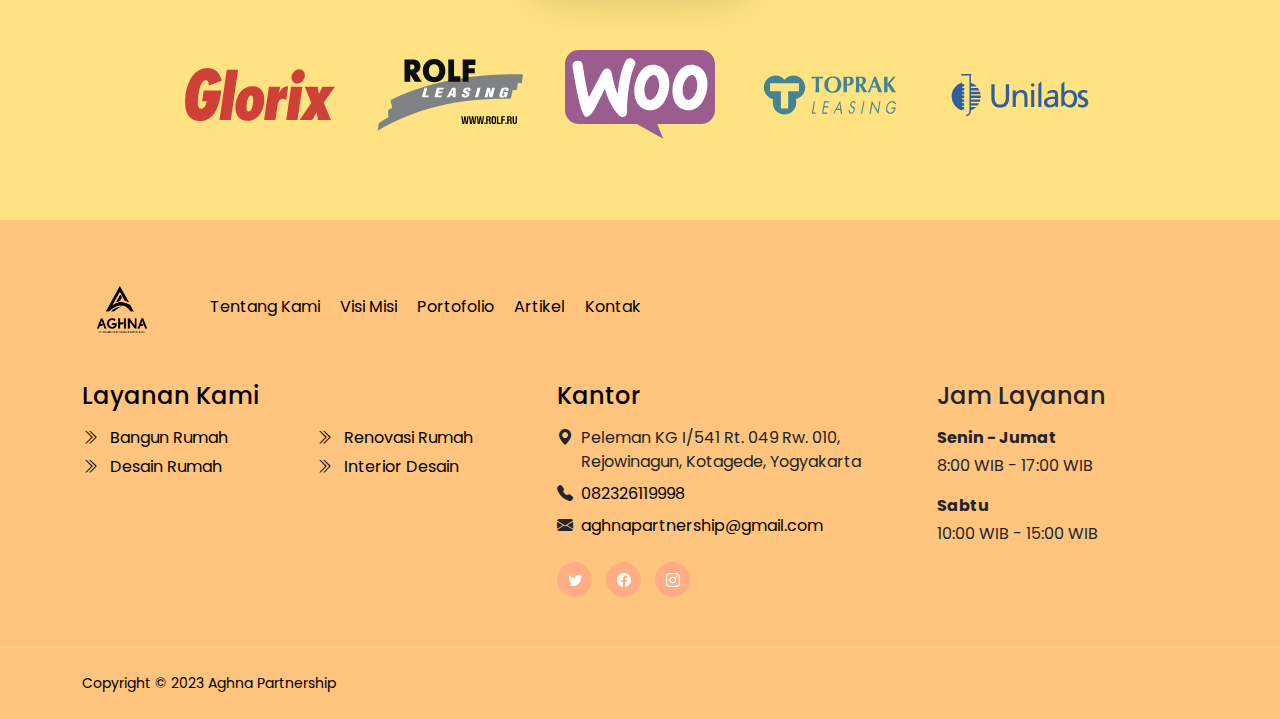
<file: portofolio-detail.html>
<!doctype html>
<html lang="en">
    <head>
        <meta charset="utf-8">
        <meta name="viewport" content="width=device-width, initial-scale=1">

        <meta name="description" content="">
        <meta name="author" content="">

        <title>Detail Portofolio | Aghna Partnership</title>

        <!-- CSS FILES -->        
        <link rel="preconnect" href="https://fonts.googleapis.com">
        
        <link rel="preconnect" href="https://fonts.gstatic.com" crossorigin>
        
        <link href="https://fonts.googleapis.com/css2?family=Poppins:ital,wght@0,400;0,500;0,700;1,400&display=swap" rel="stylesheet">

        <link href="css/bootstrap.min.css" rel="stylesheet">

        <link href="css/bootstrap-icons.css" rel="stylesheet">

        <link href="css/magnific-popup.css" rel="stylesheet">

        <link href="css/tooplate-clean-work.css" rel="stylesheet">
<!--

Tooplate 2132 Clean Work

https://www.tooplate.com/view/2132-clean-work

Free Bootstrap 5 HTML Template

-->
    </head>
    
    <body>

        <header class="site-header">
            <div class="container">
                <div class="row">
                    
                    <div class="col-lg-12 col-12 d-flex flex-wrap">
                        <p class="d-flex me-4 mb-0">
                            <i class="bi-house-fill me-2"></i>
                            Solusi Kontraktor Bangunan
                        </p>

                        <p class="d-flex d-lg-block d-md-block d-none me-4 mb-0">
                            <i class="bi-clock-fill me-2"></i>
                            <strong class="me-2">Senin - Jumat</strong> 8:00 WIB - 17:00 WIB
                        </p>

                        <p class="site-header-icon-wrap text-white d-flex mb-0 ms-auto">
                            <i class="site-header-icon bi-whatsapp me-2"></i>

                            <a href="https://wa.me/6282139651421?text=Hi!%20saya%20dapat%20info%20dari%20google%20ingin%20konsultasi%20dengan%20tim%20Aghna%20Partnership" target="_blank" class="text-white">
                                Konsultasi Gratis
                            </a>
                        </p>
                    </div>

                </div>
            </div>
        </header>

        <nav class="navbar navbar-expand-lg">
            <div class="container">
                <a class="navbar-brand" href="index.html">
                    <img src="images/logo aghna.png" class="logo img-fluid" alt="" style="border-radius: 0; background-color: transparent;">

                    <span class="ms-2">Aghna Partnership</span>
                </a>

                <button class="navbar-toggler" type="button" data-bs-toggle="collapse" data-bs-target="#navbarNav" aria-controls="navbarNav" aria-expanded="false" aria-label="Toggle navigation">
                    <span class="navbar-toggler-icon"></span>
                </button>

                <div class="collapse navbar-collapse" id="navbarNav">
                    <ul class="navbar-nav ms-auto">
                        <li class="nav-item">
                            <a class="nav-link" href="index.html">Beranda</a>
                        </li>

                        <li class="nav-item">
                            <a class="nav-link" href="about.html">Tentang Kami</a>
                        </li>

                        <li class="nav-item dropdown">
                            <a class="nav-link dropdown-toggle" href="#section_5" id="navbarLightDropdownMenuLink" role="button" data-bs-toggle="dropdown" aria-expanded="false">Laman</a>

                            <ul class="dropdown-menu dropdown-menu-light" aria-labelledby="navbarLightDropdownMenuLink">
                                <li><a class="dropdown-item" href="visi-misi.html">Visi Misi</a></li>

                                <li><a class="dropdown-item" href="services.html">Layanan Kami</a></li>

                                <li><a class="dropdown-item active" href="portofolio.html">Portofolio</a></li>

                                <li><a class="dropdown-item" href="article.html">Artikel</a></li>

                                <li><a class="dropdown-item" href="coming-soon.html">Coming Soon</a></li>

                                <li><a class="dropdown-item" href="page-404.html">Page 404</a></li>
                            </ul>
                        </li>

                        <li class="nav-item">
                            <a class="nav-link" href="contact.html">Kontak</a>
                        </li>

                        <li class="nav-item ms-3">
                            <a class="nav-link custom-btn custom-border-btn custom-btn-bg-white btn" href="#">Jasa Kontraktor Terbaik</a>
                        </li>
                    </ul>
                </div>
            </div>
        </nav>

        <main>

            <section class="banner-section d-flex justify-content-center align-items-end">
                <div class="section-overlay"></div>

                <div class="container">
                    <div class="row">

                        <div class="col-lg-7 col-12">
                            <h1 class="text-white mb-lg-0">Detail Portofolio</h1>
                        </div>

                        <div class="col-lg-4 col-12 d-flex justify-content-lg-end align-items-center ms-auto">
                            <nav aria-label="breadcrumb">
                                <ol class="breadcrumb justify-content-center">
                                    <li class="breadcrumb-item"><a href="index.html">Beranda</a></li>

                                    <li class="breadcrumb-item active" aria-current="page">Detail Portofolio</li>
                                </ol>
                            </nav>
                        </div>

                    </div>
                </div>
            </section>
         
            <section class="services-detail-section section-padding section-bg">
                <div class="container">
                    <div class="row">

                        <div class="col-lg-6 col-12">
                            <div class="services-image-wrap">
                                <img src="images/services/people-taking-care-office-cleaning.jpg" class="services-image img-fluid" alt="">
                                <img src="images/services/person-taking-care-office.jpg" class="services-image services-image-hover img-fluid" alt="">

                                <div class="services-icon-wrap">
                                    <p class="mb-0">
                                        <i class="bi bi-geo-alt me-2"></i>
                                        Yogyakarta City, Special Region of Yogyakarta
                                    </p>

                                    <p class="mb-0">
                                        <i class="bi bi-calendar-date-fill me-2"></i>
                                        1 Desember 2023 - 10 Desember 2023
                                    </p>                                                  
                                </div>
                            </div>
                        </div>

                        <div class="col-lg-6 col-12">
                            <div class="services-info px-4 pt-4">
                                <h2 class="mb-4">Rumah Pak UUS</h2>

                                <p>Lorem ipsum dolor sit amet consectetur adipisicing elit. Tenetur iure maxime totam accusamus, perspiciatis sunt. Provident, cum eum.</p>

                                <h6 class="mt-4">Lorem ipsum</h6>

                                <p>Lorem ipsum dolor sit, amet consectetur adipisicing elit. Nostrum itaque dolorem blanditiis omnis? Beatae, quas nam.</p>

                                <h6>Lorem ipsum</h6>

                                <p>Lorem ipsum dolor sit amet consectetur, adipisicing elit. Placeat expedita nesciunt eius perspiciatis, perferendis nostrum illum adipisci, nam aliquid architecto qui reprehenderit officia.</p>
                            </div>
                        </div>

                    </div>
                </div>
            </section>


            <section class="section-padding section-bg-dark">
                <div class="container">
                    <div class="row">

                        <div class="col-lg-12 col-12">
                            <h2 class="mb-4">Dokumentasi portofolio</h2>
                        </div>

                        <div class="col-lg-4 col-md-4 col-12">
                            <a href="images/coronavirus-pandemic-disinfector-protective-suit-mask-sprays-disinfectants-house-office.jpg" class="image-popup">
                                <img src="images/coronavirus-pandemic-disinfector-protective-suit-mask-sprays-disinfectants-house-office.jpg" class="gallery-image img-fluid">
                            </a>
                        </div>

                        <div class="col-lg-4 col-md-4 col-12 my-4 my-lg-0 my-md-0">
                            <a href="images/disinfecting-home.jpg" class="image-popup">
                                <img src="images/disinfecting-home.jpg" class="gallery-image img-fluid">
                            </a>
                        </div>

                        <div class="col-lg-4 col-md-4 col-12">
                            <a href="images/essential-goods-during-epidemic-prevention-protection.jpg" class="image-popup">
                                <img src="images/essential-goods-during-epidemic-prevention-protection.jpg" class="gallery-image img-fluid">
                            </a>
                        </div>

                    </div>
                </div>
            </section>

            <section class="partners-section section-bg">
                <div class="container">
                    <div class="row justify-content-center align-items-center">

                        <div class="col-lg-12 col-12">
                            <h4 class="partners-section-title shadow-lg">Partner Kami</h4>
                        </div>

                        <div class="col-lg-2 col-md-4 col-6">
                            <img src="images/partners/glorix.svg" class="partners-image img-fluid">
                        </div>

                        <div class="col-lg-2 col-md-4 col-6">
                            <img src="images/partners/rolf-leasing.svg" class="partners-image img-fluid">
                        </div>

                        <div class="col-lg-2 col-md-4 col-6">
                            <img src="images/partners/woocommerce.svg" class="partners-image img-fluid">
                        </div>

                        <div class="col-lg-2 col-md-4 col-6">
                            <img src="images/partners/toprak-leasing.svg" class="partners-image img-fluid">
                        </div>

                        <div class="col-lg-2 col-md-4 col-6">
                            <img src="images/partners/unilabs.svg" class="partners-image img-fluid">
                        </div>

                    </div>
                </div>
            </section>
        </main>

        <footer class="site-footer">
            <div class="container">
                <div class="row">

                    <div class="col-lg-12 col-12 d-flex align-items-center mb-4 pb-2">
                        <div>
                            <img src="images/logo aghna.png" class="logo img-fluid" alt="" style="border-radius: 0; background-color: transparent; object-fit: contain;">
                        </div>

                        <ul class="footer-menu d-flex flex-wrap ms-5">
                            <li class="footer-menu-item"><a href="about.html" class="footer-menu-link">Tentang Kami</a></li>

                            <li class="footer-menu-item"><a href="visi-misi.html" class="footer-menu-link">Visi Misi</a></li>

                            <li class="footer-menu-item"><a href="portofolio.html" class="footer-menu-link">Portofolio</a></li>

                            <li class="footer-menu-item"><a href="article.html" class="footer-menu-link">Artikel</a></li>

                            <li class="footer-menu-item"><a href="contact.html" class="footer-menu-link">Kontak</a></li>
                        </ul>
                    </div>

                    <div class="col-lg-5 col-12 mb-4 mb-lg-0">
                        <h5 class="site-footer-title mb-3">Layanan Kami</h5>

                        <ul class="footer-menu">
                            <li class="footer-menu-item">
                                <a href="#" class="footer-menu-link">
                                    <i class="bi-chevron-double-right footer-menu-link-icon me-2"></i>
                                    Bangun Rumah
                                </a>
                            </li>

                            <li class="footer-menu-item">
                                <a href="#" class="footer-menu-link">
                                    <i class="bi-chevron-double-right footer-menu-link-icon me-2"></i>
                                    Desain Rumah
                                </a>
                            </li>

                            <li class="footer-menu-item">
                                <a href="#" class="footer-menu-link">
                                    <i class="bi-chevron-double-right footer-menu-link-icon me-2"></i>
                                    Renovasi Rumah
                                </a>
                            </li>

                            <li class="footer-menu-item">
                                <a href="#" class="footer-menu-link">
                                    <i class="bi-chevron-double-right footer-menu-link-icon me-2"></i>
                                    Interior Desain
                                </a>
                            </li>
                        </ul>
                    </div>

                    <div class="col-lg-4 col-md-6 col-12 mb-4 mb-lg-0 mb-md-0">
                        <h5 class="site-footer-title mb-3">Kantor</h5>

                        <p class="text-white d-flex mt-3 mb-2">
                            <i class="bi-geo-alt-fill me-2"></i>
                            Peleman KG I/541 Rt. 049 Rw. 010, Rejowinagun, Kotagede, Yogyakarta
                        </p>

                        <p class="text-white d-flex mb-2">
                            <i class="bi-telephone-fill me-2"></i>

                            <a href="tel: 082326119998" class="site-footer-link">
                                082326119998
                            </a>
                        </p>

                        <p class="text-white d-flex">
                            <i class="bi-envelope-fill me-2"></i>

                            <a href="mailto:aghnapartnership@gmail.com" class="site-footer-link">
                                aghnapartnership@gmail.com
                            </a>
                        </p>

                        <ul class="social-icon mt-4">
                            <li class="social-icon-item">
                                <a href="#" class="social-icon-link button button--skoll">
                                    <span></span>
                                    <span class="bi-twitter"></span>
                                </a>
                            </li>

                            <li class="social-icon-item">
                                <a href="#" class="social-icon-link button button--skoll">
                                    <span></span>
                                    <span class="bi-facebook"></span>
                                </a>
                            </li>

                            <li class="social-icon-item">
                                <a href="#" class="social-icon-link button button--skoll">
                                    <span></span>
                                    <span class="bi-instagram"></span>
                                </a>
                            </li>
                        </ul>
                    </div>

                    <div class="col-lg-3 col-md-6 col-6 mt-3 mt-lg-0 mt-md-0">
                        <div class="featured-block">
                            <h5 class="text-white mb-3">Jam Layanan</h5>

                            <strong class="d-block text-white mb-1">Senin -  Jumat</strong>

                            <p class="text-white mb-3">8:00 WIB - 17:00 WIB</p>

                            <strong class="d-block text-white mb-1">Sabtu</strong>

                            <p class="text-white mb-0">10:00 WIB - 15:00 WIB</p>
                        </div>
                    </div>
                </div>
            </div>

            <div class="site-footer-bottom">
                <div class="container">
                    <div class="row">

                        <div class="col-lg-6 col-12">
                            <p class="copyright-text mb-0">Copyright © 2023 Aghna Partnership</p>
                        </div>
                        
                    </div>
                </div>
            </div>
        </footer>

        <!-- JAVASCRIPT FILES -->
        <script src="js/jquery.min.js"></script>
        <script src="js/bootstrap.min.js"></script>
        <script src="js/jquery.backstretch.min.js"></script>
        <script src="js/counter.js"></script>
        <script src="js/countdown.js"></script>
        <script src="js/init.js"></script>
        <script src="js/modernizr.js"></script>
        <script src="js/animated-headline.js"></script>
        <script src="js/jquery.magnific-popup.min.js"></script>
        <script src="js/magnific-popup-options.js"></script>
        <script src="js/custom.js"></script>

    </body>
</html>
</file>
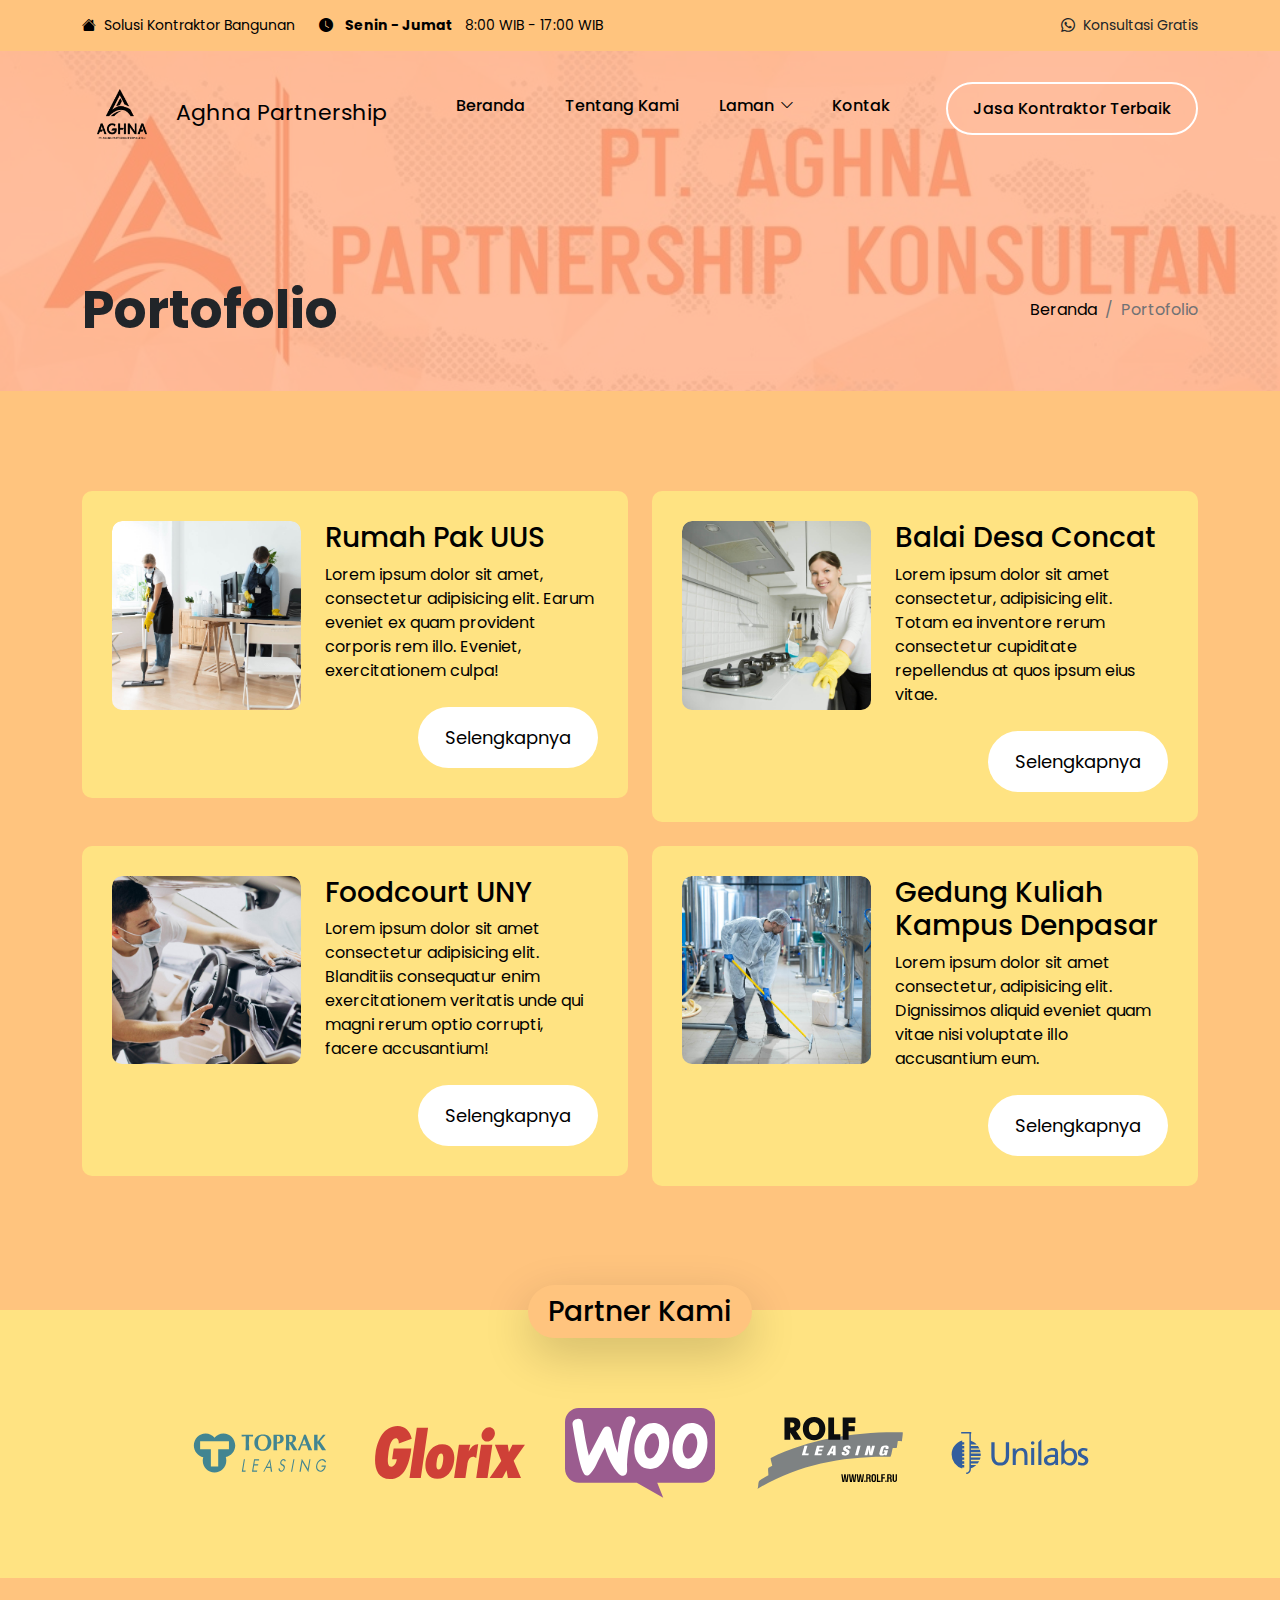
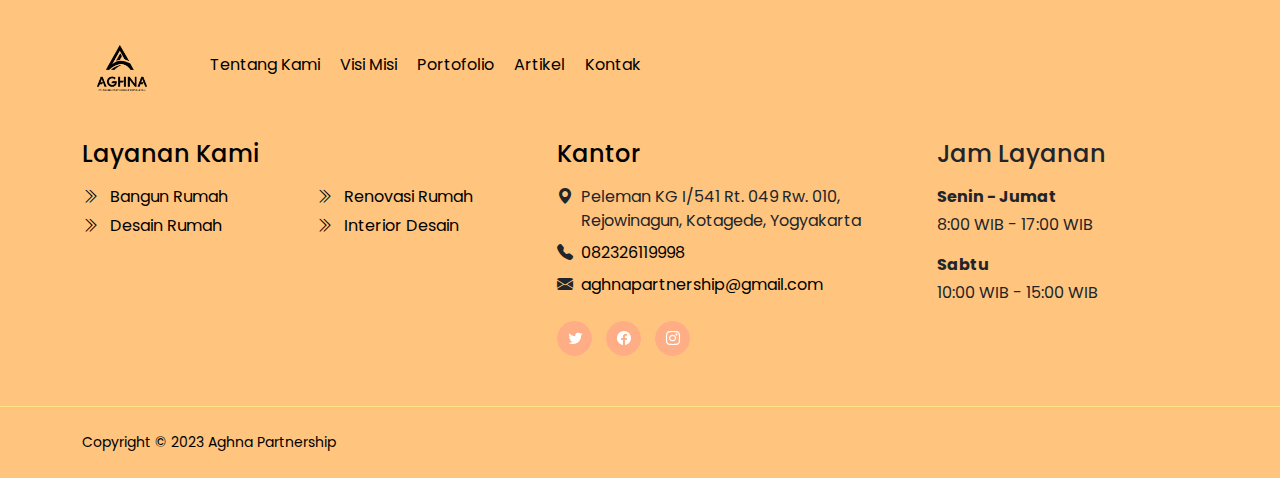
<file: portofolio.html>
<!doctype html>
<html lang="en">
    <head>
        <meta charset="utf-8">
        <meta name="viewport" content="width=device-width, initial-scale=1">

        <meta name="description" content="">
        <meta name="author" content="">

        <title>Portofolio | Aghna Partnership</title>

        <!-- CSS FILES -->        
        <link rel="preconnect" href="https://fonts.googleapis.com">
        
        <link rel="preconnect" href="https://fonts.gstatic.com" crossorigin>
        
        <link href="https://fonts.googleapis.com/css2?family=Poppins:ital,wght@0,400;0,500;0,700;1,400&display=swap" rel="stylesheet">

        <link href="css/bootstrap.min.css" rel="stylesheet">

        <link href="css/bootstrap-icons.css" rel="stylesheet">

        <link href="css/tooplate-clean-work.css" rel="stylesheet">
<!--

Tooplate 2132 Clean Work

https://www.tooplate.com/view/2132-clean-work

Free Bootstrap 5 HTML Template

-->
    </head>
    
    <body>

        <header class="site-header">
            <div class="container">
                <div class="row">
                    
                    <div class="col-lg-12 col-12 d-flex flex-wrap">
                        <p class="d-flex me-4 mb-0">
                            <i class="bi-house-fill me-2"></i>
                            Solusi Kontraktor Bangunan
                        </p>

                        <p class="d-flex d-lg-block d-md-block d-none me-4 mb-0">
                            <i class="bi-clock-fill me-2"></i>
                            <strong class="me-2">Senin - Jumat</strong> 8:00 WIB - 17:00 WIB
                        </p>

                        <p class="site-header-icon-wrap text-white d-flex mb-0 ms-auto">
                            <i class="site-header-icon bi-whatsapp me-2"></i>

                            <a href="https://wa.me/6282139651421?text=Hi!%20saya%20dapat%20info%20dari%20google%20ingin%20konsultasi%20dengan%20tim%20Aghna%20Partnership" target="_blank" class="text-white">
                                Konsultasi Gratis
                            </a>
                        </p>
                    </div>

                </div>
            </div>
        </header>

        <nav class="navbar navbar-expand-lg">
            <div class="container">
                <a class="navbar-brand" href="index.html">
                    <img src="images/logo aghna.png" class="logo img-fluid" alt="" style="border-radius: 0; background-color: transparent;">

                    <span class="ms-2">Aghna Partnership</span>
                </a>

                <button class="navbar-toggler" type="button" data-bs-toggle="collapse" data-bs-target="#navbarNav" aria-controls="navbarNav" aria-expanded="false" aria-label="Toggle navigation">
                    <span class="navbar-toggler-icon"></span>
                </button>

                <div class="collapse navbar-collapse" id="navbarNav">
                    <ul class="navbar-nav ms-auto">
                        <li class="nav-item">
                            <a class="nav-link" href="index.html">Beranda</a>
                        </li>

                        <li class="nav-item">
                            <a class="nav-link" href="about.html">Tentang Kami</a>
                        </li>

                        <li class="nav-item dropdown">
                            <a class="nav-link dropdown-toggle" href="#section_5" id="navbarLightDropdownMenuLink" role="button" data-bs-toggle="dropdown" aria-expanded="false">Laman</a>

                            <ul class="dropdown-menu dropdown-menu-light" aria-labelledby="navbarLightDropdownMenuLink">
                                <li><a class="dropdown-item" href="visi-misi.html">Visi Misi</a></li>

                                <li><a class="dropdown-item" href="services.html">Layanan Kami</a></li>

                                <li><a class="dropdown-item active" href="#">Portofolio</a></li>

                                <li><a class="dropdown-item" href="article.html">Artikel</a></li>

                                <li><a class="dropdown-item" href="coming-soon.html">Coming Soon</a></li>

                                <li><a class="dropdown-item" href="page-404.html">Page 404</a></li>
                            </ul>
                        </li>

                        <li class="nav-item">
                            <a class="nav-link" href="contact.html">Kontak</a>
                        </li>

                        <li class="nav-item ms-3">
                            <a class="nav-link custom-btn custom-border-btn custom-btn-bg-white btn" href="#">Jasa Kontraktor Terbaik</a>
                        </li>
                    </ul>
                </div>
            </div>
        </nav>

        <main>

            <section class="banner-section d-flex justify-content-center align-items-end">
                <div class="section-overlay"></div>

                <div class="container">
                    <div class="row">

                        <div class="col-lg-7 col-12">
                            <h1 class="text-white mb-lg-0">Portofolio</h1>
                        </div>

                        <div class="col-lg-4 col-12 d-flex justify-content-lg-end align-items-center ms-auto">
                            <nav aria-label="breadcrumb">
                                <ol class="breadcrumb justify-content-center">
                                    <li class="breadcrumb-item"><a href="index.html">Beranda</a></li>

                                    <li class="breadcrumb-item active" aria-current="page">Portofolio</li>
                                </ol>
                            </nav>
                        </div>

                    </div>
                </div>
            </section>

            <section class="services-section section-padding section-bg-dark">           
                <div class="container">
                    <div class="row">

                        <div class="col-lg-6 col-12">
                            <div class="services-thumb">
                                <div class="row">
                                    <div class="col-lg-5 col-md-5 col-12">
                                        <div class="services-image-wrap">
                                            <a href="portofolio-detail.html">
                                                <img src="images/services/people-taking-care-office-cleaning.jpg" class="services-image img-fluid" alt="">
                                                <img src="images/services/person-taking-care-office.jpg" class="services-image services-image-hover img-fluid" alt="">

                                            </a>
                                        </div>
                                    </div>

                                    <div class="col-lg-7 col-md-7 col-12 d-flex align-items-center">
                                        <div class="services-info mt-4 mt-lg-0 mt-md-0">
                                            <h4 class="services-title mb-1 mb-lg-2">
                                                <a class="services-title-link" href="portofolio-detail.html">Rumah Pak UUS</a>
                                            </h4>

                                            <p>Lorem ipsum dolor sit amet, consectetur adipisicing elit. Earum eveniet ex quam provident corporis rem illo. Eveniet, exercitationem culpa!</p>

                                            <div class="d-flex flex-wrap align-items-center">
                                                <a href="portofolio-detail.html" class="custom-btn btn button button--atlas mt-2 ms-auto">
                                                    <span>Selengkapnya</span>

                                                    <div class="marquee" aria-hidden="true">
                                                        <div class="marquee__inner">
                                                            <span>Selengkapnya</span>
                                                            <span>Selengkapnya</span>
                                                            <span>Selengkapnya</span>
                                                            <span>Selengkapnya</span>
                                                        </div>
                                                    </div>
                                                </a>
                                            </div>
                                        </div>
                                    </div>
                                </div>
                            </div>
                        </div>

                        <div class="col-lg-6 col-12">
                            <div class="services-thumb">
                                <div class="row">
                                    <div class="col-lg-5 col-md-5 col-12">
                                        <div class="services-image-wrap">
                                            <a href="portofolio-detail.html">
                                                <img src="images/services/young-smiling-woman-wearing-rubber-gloves-cleaning-stove.jpg" class="services-image img-fluid" alt="">
                                                <img src="images/services/woman-holding-rag-detergent-cleaning-cooker.jpg" class="services-image services-image-hover img-fluid" alt="">

                                            </a>
                                        </div>
                                    </div>

                                    <div class="col-lg-7 col-md-7 col-12 d-flex align-items-center">
                                        <div class="services-info mt-4 mt-lg-0 mt-md-0">
                                            <h4 class="services-title mb-1 mb-lg-2">
                                                <a class="services-title-link" href="portofolio-detail.html">Balai Desa Concat</a>
                                            </h4>

                                            <p>Lorem ipsum dolor sit amet consectetur, adipisicing elit. Totam ea inventore rerum consectetur cupiditate repellendus at quos ipsum eius vitae.</p>

                                            <div class="d-flex flex-wrap align-items-center">
                                                <a href="portofolio-detail.html" class="custom-btn btn button button--atlas mt-2 ms-auto">
                                                    <span>Selengkapnya</span>

                                                    <div class="marquee" aria-hidden="true">
                                                        <div class="marquee__inner">
                                                            <span>Selengkapnya</span>
                                                            <span>Selengkapnya</span>
                                                            <span>Selengkapnya</span>
                                                            <span>Selengkapnya</span>
                                                        </div>
                                                    </div>
                                                </a>
                                            </div>
                                        </div>
                                    </div>
                                </div>
                            </div>
                        </div>

                        <div class="col-lg-6 col-12">
                            <div class="services-thumb">
                                <div class="row">
                                    <div class="col-lg-5 col-md-5 col-12">
                                        <div class="services-image-wrap">
                                            <a href="portofolio-detail.html">
                                                <img src="images/services/man-polishing-car-inside-car-service.jpg" class="services-image img-fluid" alt="">
                                                <img src="images/services/man-polishing-car-inside.jpg" class="services-image services-image-hover img-fluid" alt="">

                                            </a>
                                        </div>
                                    </div>

                                    <div class="col-lg-7 col-md-7 col-12 d-flex align-items-center">
                                        <div class="services-info mt-4 mt-lg-0 mt-md-0">
                                            <h4 class="services-title mb-1 mb-lg-2">
                                                <a class="services-title-link" href="portofolio-detail.html">Foodcourt UNY</a>
                                            </h4>

                                            <p>Lorem ipsum dolor sit amet consectetur adipisicing elit. Blanditiis consequatur enim exercitationem veritatis unde qui magni rerum optio corrupti, facere accusantium!</p>

                                            <div class="d-flex flex-wrap align-items-center">
                                                <a href="portofolio-detail.html" class="custom-btn btn button button--atlas mt-2 ms-auto">
                                                    <span>Selengkapnya</span>

                                                    <div class="marquee" aria-hidden="true">
                                                        <div class="marquee__inner">
                                                            <span>Selengkapnya</span>
                                                            <span>Selengkapnya</span>
                                                            <span>Selengkapnya</span>
                                                            <span>Selengkapnya</span>
                                                        </div>
                                                    </div>
                                                </a>
                                            </div>
                                        </div>
                                    </div>
                                </div>
                            </div>
                        </div>

                        <div class="col-lg-6 col-12">
                            <div class="services-thumb">
                                <div class="row">
                                    <div class="col-lg-5 col-md-5 col-12">
                                        <div class="services-image-wrap">
                                            <a href="portofolio-detail.html">
                                                <img src="images/services/professional-industrial-cleaner-protective-uniform-cleaning-floor-food-processing-plant.jpg" class="services-image img-fluid" alt="">
                                                <img src="images/services/close-up-mop-cleaning-industrial-plant-floor.jpg" class="services-image services-image-hover img-fluid" alt="">

                                            </a>
                                        </div>
                                    </div>

                                    <div class="col-lg-7 col-md-7 col-12 d-flex align-items-center">
                                        <div class="services-info mt-4 mt-lg-0 mt-md-0">
                                            <h4 class="services-title mb-1 mb-lg-2">
                                                <a class="services-title-link" href="portofolio-detail.html">Gedung Kuliah Kampus Denpasar</a>
                                            </h4>

                                            <p>Lorem ipsum dolor sit amet consectetur, adipisicing elit. Dignissimos aliquid eveniet quam vitae nisi voluptate illo accusantium eum.</p>

                                            <div class="d-flex flex-wrap align-items-center">
                                                <a href="portofolio-detail.html" class="custom-btn btn button button--atlas mt-2 ms-auto">
                                                    <span>Selengkapnya</span>

                                                    <div class="marquee" aria-hidden="true">
                                                        <div class="marquee__inner">
                                                            <span>Selengkapnya</span>
                                                            <span>Selengkapnya</span>
                                                            <span>Selengkapnya</span>
                                                            <span>Selengkapnya</span>
                                                        </div>
                                                    </div>
                                                </a>
                                            </div>
                                        </div>
                                    </div>
                                </div>
                            </div>
                        </div>

                    </div>
                </div>
            </section>

            <section class="partners-section section-bg">
                <div class="container">
                    <div class="row justify-content-center align-items-center">

                        <div class="col-lg-12 col-12">
                            <h4 class="partners-section-title shadow-lg">Partner Kami</h4>
                        </div>

                        <div class="col-lg-2 col-md-4 col-6">
                            <img src="images/partners/toprak-leasing.svg" class="partners-image img-fluid">
                        </div>

                        <div class="col-lg-2 col-md-4 col-6">
                            <img src="images/partners/glorix.svg" class="partners-image img-fluid">
                        </div>

                        <div class="col-lg-2 col-md-4 col-6">
                            <img src="images/partners/woocommerce.svg" class="partners-image img-fluid">
                        </div>

                        <div class="col-lg-2 col-md-4 col-6">
                            <img src="images/partners/rolf-leasing.svg" class="partners-image img-fluid">
                        </div>

                        <div class="col-lg-2 col-md-4 col-6">
                            <img src="images/partners/unilabs.svg" class="partners-image img-fluid">
                        </div>

                    </div>
                </div>
            </section>
        </main>

        <footer class="site-footer">
            <div class="container">
                <div class="row">

                    <div class="col-lg-12 col-12 d-flex align-items-center mb-4 pb-2">
                        <div>
                            <img src="images/logo aghna.png" class="logo img-fluid" alt="" style="border-radius: 0; background-color: transparent; object-fit: contain;">
                        </div>

                        <ul class="footer-menu d-flex flex-wrap ms-5">
                            <li class="footer-menu-item"><a href="about.html" class="footer-menu-link">Tentang Kami</a></li>

                            <li class="footer-menu-item"><a href="visi-misi.html" class="footer-menu-link">Visi Misi</a></li>

                            <li class="footer-menu-item"><a href="#" class="footer-menu-link">Portofolio</a></li>

                            <li class="footer-menu-item"><a href="article.html" class="footer-menu-link">Artikel</a></li>

                            <li class="footer-menu-item"><a href="contact.html" class="footer-menu-link">Kontak</a></li>
                        </ul>
                    </div>

                    <div class="col-lg-5 col-12 mb-4 mb-lg-0">
                        <h5 class="site-footer-title mb-3">Layanan Kami</h5>

                        <ul class="footer-menu">
                            <li class="footer-menu-item">
                                <a href="#" class="footer-menu-link">
                                    <i class="bi-chevron-double-right footer-menu-link-icon me-2"></i>
                                    Bangun Rumah
                                </a>
                            </li>

                            <li class="footer-menu-item">
                                <a href="#" class="footer-menu-link">
                                    <i class="bi-chevron-double-right footer-menu-link-icon me-2"></i>
                                    Desain Rumah
                                </a>
                            </li>

                            <li class="footer-menu-item">
                                <a href="#" class="footer-menu-link">
                                    <i class="bi-chevron-double-right footer-menu-link-icon me-2"></i>
                                    Renovasi Rumah
                                </a>
                            </li>

                            <li class="footer-menu-item">
                                <a href="#" class="footer-menu-link">
                                    <i class="bi-chevron-double-right footer-menu-link-icon me-2"></i>
                                    Interior Desain
                                </a>
                            </li>
                        </ul>
                    </div>

                    <div class="col-lg-4 col-md-6 col-12 mb-4 mb-lg-0 mb-md-0">
                        <h5 class="site-footer-title mb-3">Kantor</h5>

                        <p class="text-white d-flex mt-3 mb-2">
                            <i class="bi-geo-alt-fill me-2"></i>
                            Peleman KG I/541 Rt. 049 Rw. 010, Rejowinagun, Kotagede, Yogyakarta
                        </p>

                        <p class="text-white d-flex mb-2">
                            <i class="bi-telephone-fill me-2"></i>

                            <a href="tel: 082326119998" class="site-footer-link">
                                082326119998
                            </a>
                        </p>

                        <p class="text-white d-flex">
                            <i class="bi-envelope-fill me-2"></i>

                            <a href="mailto:aghnapartnership@gmail.com" class="site-footer-link">
                                aghnapartnership@gmail.com
                            </a>
                        </p>

                        <ul class="social-icon mt-4">
                            <li class="social-icon-item">
                                <a href="#" class="social-icon-link button button--skoll">
                                    <span></span>
                                    <span class="bi-twitter"></span>
                                </a>
                            </li>

                            <li class="social-icon-item">
                                <a href="#" class="social-icon-link button button--skoll">
                                    <span></span>
                                    <span class="bi-facebook"></span>
                                </a>
                            </li>

                            <li class="social-icon-item">
                                <a href="#" class="social-icon-link button button--skoll">
                                    <span></span>
                                    <span class="bi-instagram"></span>
                                </a>
                            </li>
                        </ul>
                    </div>

                    <div class="col-lg-3 col-md-6 col-6 mt-3 mt-lg-0 mt-md-0">
                        <div class="featured-block">
                            <h5 class="text-white mb-3">Jam Layanan</h5>

                            <strong class="d-block text-white mb-1">Senin -  Jumat</strong>

                            <p class="text-white mb-3">8:00 WIB - 17:00 WIB</p>

                            <strong class="d-block text-white mb-1">Sabtu</strong>

                            <p class="text-white mb-0">10:00 WIB - 15:00 WIB</p>
                        </div>
                    </div>
                </div>
            </div>

            <div class="site-footer-bottom">
                <div class="container">
                    <div class="row">

                        <div class="col-lg-6 col-12">
                            <p class="copyright-text mb-0">Copyright © 2023 Aghna Partnership</p>
                        </div>
                        
                    </div>
                </div>
            </div>
        </footer>

        <!-- JAVASCRIPT FILES -->
        <script src="js/jquery.min.js"></script>
        <script src="js/bootstrap.min.js"></script>
        <script src="js/jquery.backstretch.min.js"></script>
        <script src="js/counter.js"></script>
        <script src="js/countdown.js"></script>
        <script src="js/init.js"></script>
        <script src="js/modernizr.js"></script>
        <script src="js/animated-headline.js"></script>
        <script src="js/custom.js"></script>

    </body>
</html>
</file>
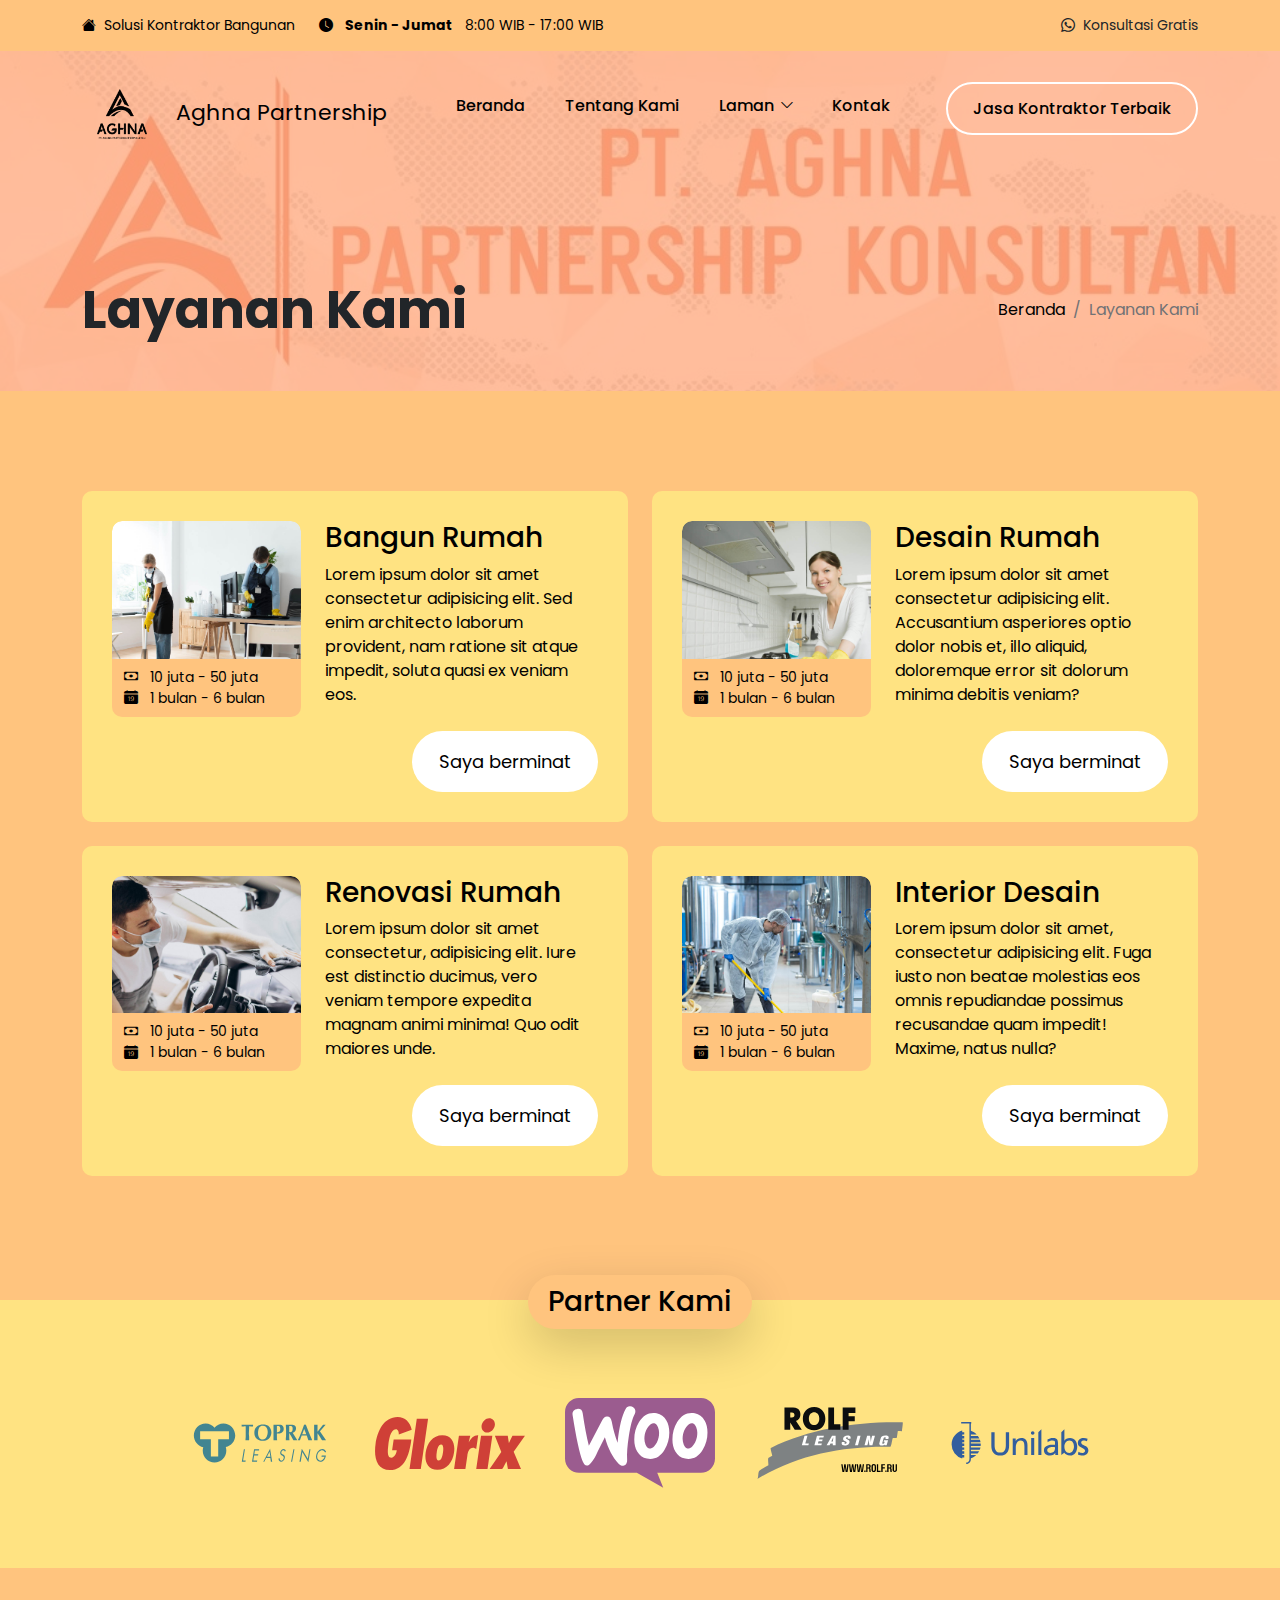
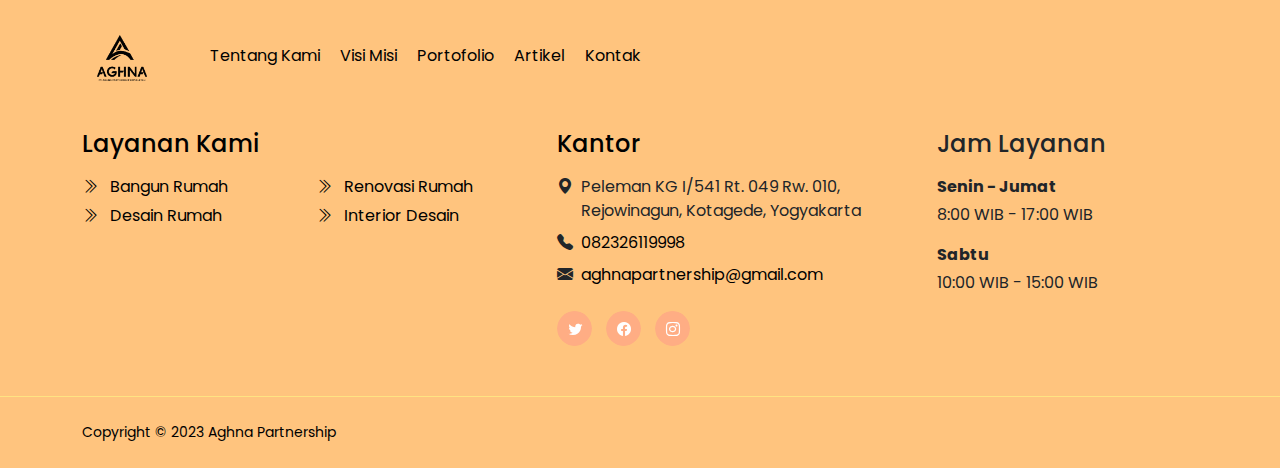
<file: services.html>
<!doctype html>
<html lang="en">
    <head>
        <meta charset="utf-8">
        <meta name="viewport" content="width=device-width, initial-scale=1">

        <meta name="description" content="">
        <meta name="author" content="">

        <title>Layanan | Aghna Partnership</title>

        <!-- CSS FILES -->        
        <link rel="preconnect" href="https://fonts.googleapis.com">
        
        <link rel="preconnect" href="https://fonts.gstatic.com" crossorigin>
        
        <link href="https://fonts.googleapis.com/css2?family=Poppins:ital,wght@0,400;0,500;0,700;1,400&display=swap" rel="stylesheet">

        <link href="css/bootstrap.min.css" rel="stylesheet">

        <link href="css/bootstrap-icons.css" rel="stylesheet">

        <link href="css/tooplate-clean-work.css" rel="stylesheet">
<!--

Tooplate 2132 Clean Work

https://www.tooplate.com/view/2132-clean-work

Free Bootstrap 5 HTML Template

-->
    </head>
    
    <body>

        <header class="site-header">
            <div class="container">
                <div class="row">
                    
                    <div class="col-lg-12 col-12 d-flex flex-wrap">
                        <p class="d-flex me-4 mb-0">
                            <i class="bi-house-fill me-2"></i>
                            Solusi Kontraktor Bangunan
                        </p>

                        <p class="d-flex d-lg-block d-md-block d-none me-4 mb-0">
                            <i class="bi-clock-fill me-2"></i>
                            <strong class="me-2">Senin - Jumat</strong> 8:00 WIB - 17:00 WIB
                        </p>

                        <p class="site-header-icon-wrap text-white d-flex mb-0 ms-auto">
                            <i class="site-header-icon bi-whatsapp me-2"></i>

                            <a href="https://wa.me/6282139651421?text=Hi!%20saya%20dapat%20info%20dari%20google%20ingin%20konsultasi%20dengan%20tim%20Aghna%20Partnership" target="_blank" class="text-white">
                                Konsultasi Gratis
                            </a>
                        </p>
                    </div>

                </div>
            </div>
        </header>

        <nav class="navbar navbar-expand-lg">
            <div class="container">
                <a class="navbar-brand" href="index.html">
                    <img src="images/logo aghna.png" class="logo img-fluid" alt="" style="border-radius: 0; background-color: transparent;">

                    <span class="ms-2">Aghna Partnership</span>
                </a>

                <button class="navbar-toggler" type="button" data-bs-toggle="collapse" data-bs-target="#navbarNav" aria-controls="navbarNav" aria-expanded="false" aria-label="Toggle navigation">
                    <span class="navbar-toggler-icon"></span>
                </button>

                <div class="collapse navbar-collapse" id="navbarNav">
                    <ul class="navbar-nav ms-auto">
                        <li class="nav-item">
                            <a class="nav-link" href="index.html">Beranda</a>
                        </li>

                        <li class="nav-item">
                            <a class="nav-link" href="about.html">Tentang Kami</a>
                        </li>

                        <li class="nav-item dropdown">
                            <a class="nav-link dropdown-toggle" href="#section_5" id="navbarLightDropdownMenuLink" role="button" data-bs-toggle="dropdown" aria-expanded="false">Laman</a>

                            <ul class="dropdown-menu dropdown-menu-light" aria-labelledby="navbarLightDropdownMenuLink">
                                <li><a class="dropdown-item" href="visi-misi.html">Visi Misi</a></li>

                                <li><a class="dropdown-item active" href="#">Layanan Kami</a></li>

                                <li><a class="dropdown-item" href="portofolio.html">Portofolio</a></li>

                                <li><a class="dropdown-item" href="article.html">Artikel</a></li>

                                <li><a class="dropdown-item" href="coming-soon.html">Coming Soon</a></li>

                                <li><a class="dropdown-item" href="page-404.html">Page 404</a></li>
                            </ul>
                        </li>

                        <li class="nav-item">
                            <a class="nav-link" href="contact.html">Kontak</a>
                        </li>

                        <li class="nav-item ms-3">
                            <a class="nav-link custom-btn custom-border-btn custom-btn-bg-white btn" href="#">Jasa Kontraktor Terbaik</a>
                        </li>
                    </ul>
                </div>
            </div>
        </nav>

        <main>

            <section class="banner-section d-flex justify-content-center align-items-end">
                <div class="section-overlay"></div>

                <div class="container">
                    <div class="row">

                        <div class="col-lg-7 col-12">
                            <h1 class="text-white mb-lg-0">Layanan Kami</h1>
                        </div>

                        <div class="col-lg-4 col-12 d-flex justify-content-lg-end align-items-center ms-auto">
                            <nav aria-label="breadcrumb">
                                <ol class="breadcrumb justify-content-center">
                                    <li class="breadcrumb-item"><a href="index.html">Beranda</a></li>

                                    <li class="breadcrumb-item active" aria-current="page">Layanan Kami</li>
                                </ol>
                            </nav>
                        </div>

                    </div>
                </div>
            </section>


            <section class="services-section section-padding section-bg-dark">           
                <div class="container">
                    <div class="row">

                        <div class="col-lg-6 col-12">
                            <div class="services-thumb">
                                <div class="row">
                                    <div class="col-lg-5 col-md-5 col-12">
                                        <div class="services-image-wrap">
                                            <a href="#">
                                                <img src="images/services/people-taking-care-office-cleaning.jpg" class="services-image img-fluid" alt="">
                                                <img src="images/services/person-taking-care-office.jpg" class="services-image services-image-hover img-fluid" alt="">

                                                <div class="services-icon-wrap">
                                                    <p class="mb-0" style="font-size: 14px;">
                                                        <i class="bi bi-cash me-2"></i>
                                                        10 juta - 50 juta
                                                    </p>
                
                                                    <p class="mb-0" style="font-size: 14px;">
                                                        <i class="bi bi-calendar-date-fill me-2"></i>
                                                        1 bulan - 6 bulan
                                                    </p>                                                  
                                                </div>
                                            </a>
                                        </div>
                                    </div>

                                    <div class="col-lg-7 col-md-7 col-12 d-flex align-items-center">
                                        <div class="services-info mt-4 mt-lg-0 mt-md-0">
                                            <h4 class="services-title mb-1 mb-lg-2">
                                                <a class="services-title-link" href="#">Bangun Rumah</a>
                                            </h4>

                                            <p>Lorem ipsum dolor sit amet consectetur adipisicing elit. Sed enim architecto laborum provident, nam ratione sit atque impedit, soluta quasi ex veniam eos.</p>

                                            <div class="d-flex flex-wrap align-items-center">
                                                <a href="https://wa.me/6282326119998?text=Hi!%20saya%20berminat%20dengan%20layanan%20Aghna%20Partnership" target="_blank" class="custom-btn btn button button--atlas mt-2 ms-auto">
                                                    <span>Saya berminat</span>

                                                    <div class="marquee" aria-hidden="true">
                                                        <div class="marquee__inner">
                                                            <span>Saya berminat</span>
                                                            <span>Saya berminat</span>
                                                            <span>Saya berminat</span>
                                                            <span>Saya berminat</span>
                                                        </div>
                                                    </div>
                                                </a>
                                            </div>
                                        </div>
                                    </div>
                                </div>
                            </div>
                        </div>

                        <div class="col-lg-6 col-12">
                            <div class="services-thumb">
                                <div class="row">
                                    <div class="col-lg-5 col-md-5 col-12">
                                        <div class="services-image-wrap">
                                            <a href="#">
                                                <img src="images/services/young-smiling-woman-wearing-rubber-gloves-cleaning-stove.jpg" class="services-image img-fluid" alt="">
                                                <img src="images/services/woman-holding-rag-detergent-cleaning-cooker.jpg" class="services-image services-image-hover img-fluid" alt="">

                                                <div class="services-icon-wrap">
                                                    <p class="mb-0" style="font-size: 14px;">
                                                        <i class="bi bi-cash me-2"></i>
                                                        10 juta - 50 juta
                                                    </p>
                
                                                    <p class="mb-0" style="font-size: 14px;">
                                                        <i class="bi bi-calendar-date-fill me-2"></i>
                                                        1 bulan - 6 bulan
                                                    </p>                                                  
                                                </div>
                                            </a>
                                        </div>
                                    </div>

                                    <div class="col-lg-7 col-md-7 col-12 d-flex align-items-center">
                                        <div class="services-info mt-4 mt-lg-0 mt-md-0">
                                            <h4 class="services-title mb-1 mb-lg-2">
                                                <a class="services-title-link" href="#">Desain Rumah</a>
                                            </h4>

                                            <p>Lorem ipsum dolor sit amet consectetur adipisicing elit. Accusantium asperiores optio dolor nobis et, illo aliquid, doloremque error sit dolorum minima debitis veniam?</p>

                                            <div class="d-flex flex-wrap align-items-center">
                                                <a href="https://wa.me/6282326119998?text=Hi!%20saya%20berminat%20dengan%20layanan%20Aghna%20Partnership" target="_blank" class="custom-btn btn button button--atlas mt-2 ms-auto">
                                                    <span>Saya berminat</span>

                                                    <div class="marquee" aria-hidden="true">
                                                        <div class="marquee__inner">
                                                            <span>Saya berminat</span>
                                                            <span>Saya berminat</span>
                                                            <span>Saya berminat</span>
                                                            <span>Saya berminat</span>
                                                        </div>
                                                    </div>
                                                </a>
                                            </div>
                                        </div>
                                    </div>
                                </div>
                            </div>
                        </div>

                        <div class="col-lg-6 col-12">
                            <div class="services-thumb">
                                <div class="row">
                                    <div class="col-lg-5 col-md-5 col-12">
                                        <div class="services-image-wrap">
                                            <a href="#">
                                                <img src="images/services/man-polishing-car-inside-car-service.jpg" class="services-image img-fluid" alt="">
                                                <img src="images/services/man-polishing-car-inside.jpg" class="services-image services-image-hover img-fluid" alt="">

                                                <div class="services-icon-wrap">
                                                    <p class="mb-0" style="font-size: 14px;">
                                                        <i class="bi bi-cash me-2"></i>
                                                        10 juta - 50 juta
                                                    </p>
                
                                                    <p class="mb-0" style="font-size: 14px;">
                                                        <i class="bi bi-calendar-date-fill me-2"></i>
                                                        1 bulan - 6 bulan
                                                    </p>                                                  
                                                </div>
                                            </a>
                                        </div>
                                    </div>

                                    <div class="col-lg-7 col-md-7 col-12 d-flex align-items-center">
                                        <div class="services-info mt-4 mt-lg-0 mt-md-0">
                                            <h4 class="services-title mb-1 mb-lg-2">
                                                <a class="services-title-link" href="#">Renovasi Rumah</a>
                                            </h4>

                                            <p>Lorem ipsum dolor sit amet consectetur, adipisicing elit. Iure est distinctio ducimus, vero veniam tempore expedita magnam animi minima! Quo odit maiores unde.</p>

                                            <div class="d-flex flex-wrap align-items-center">
                                                <a href="https://wa.me/6282326119998?text=Hi!%20saya%20berminat%20dengan%20layanan%20Aghna%20Partnership" target="_blank" class="custom-btn btn button button--atlas mt-2 ms-auto">
                                                    <span>Saya berminat</span>

                                                    <div class="marquee" aria-hidden="true">
                                                        <div class="marquee__inner">
                                                            <span>Saya berminat</span>
                                                            <span>Saya berminat</span>
                                                            <span>Saya berminat</span>
                                                            <span>Saya berminat</span>
                                                        </div>
                                                    </div>
                                                </a>
                                            </div>
                                        </div>
                                    </div>
                                </div>
                            </div>
                        </div>

                        <div class="col-lg-6 col-12">
                            <div class="services-thumb">
                                <div class="row">
                                    <div class="col-lg-5 col-md-5 col-12">
                                        <div class="services-image-wrap">
                                            <a href="#">
                                                <img src="images/services/professional-industrial-cleaner-protective-uniform-cleaning-floor-food-processing-plant.jpg" class="services-image img-fluid" alt="">
                                                <img src="images/services/close-up-mop-cleaning-industrial-plant-floor.jpg" class="services-image services-image-hover img-fluid" alt="">

                                                <div class="services-icon-wrap">
                                                    <p class="mb-0" style="font-size: 14px;">
                                                        <i class="bi bi-cash me-2"></i>
                                                        10 juta - 50 juta
                                                    </p>
                
                                                    <p class="mb-0" style="font-size: 14px;">
                                                        <i class="bi bi-calendar-date-fill me-2"></i>
                                                        1 bulan - 6 bulan
                                                    </p>                                                  
                                                </div>
                                            </a>
                                        </div>
                                    </div>

                                    <div class="col-lg-7 col-md-7 col-12 d-flex align-items-center">
                                        <div class="services-info mt-4 mt-lg-0 mt-md-0">
                                            <h4 class="services-title mb-1 mb-lg-2">
                                                <a class="services-title-link" href="#">Interior Desain</a>
                                            </h4>

                                            <p>Lorem ipsum dolor sit amet, consectetur adipisicing elit. Fuga iusto non beatae molestias eos omnis repudiandae possimus recusandae quam impedit! Maxime, natus nulla?</p>

                                            <div class="d-flex flex-wrap align-items-center">
                                                <a href="https://wa.me/6282326119998?text=Hi!%20saya%20berminat%20dengan%20layanan%20Aghna%20Partnership" target="_blank" class="custom-btn btn button button--atlas mt-2 ms-auto">
                                                    <span>Saya berminat</span>

                                                    <div class="marquee" aria-hidden="true">
                                                        <div class="marquee__inner">
                                                            <span>Saya berminat</span>
                                                            <span>Saya berminat</span>
                                                            <span>Saya berminat</span>
                                                            <span>Saya berminat</span>
                                                        </div>
                                                    </div>
                                                </a>
                                            </div>
                                        </div>
                                    </div>
                                </div>
                            </div>
                        </div>

                    </div>
                </div>
            </section>

            <section class="partners-section section-bg">
                <div class="container">
                    <div class="row justify-content-center align-items-center">

                        <div class="col-lg-12 col-12">
                            <h4 class="partners-section-title shadow-lg">Partner Kami</h4>
                        </div>

                        <div class="col-lg-2 col-md-4 col-6">
                            <img src="images/partners/toprak-leasing.svg" class="partners-image img-fluid">
                        </div>

                        <div class="col-lg-2 col-md-4 col-6">
                            <img src="images/partners/glorix.svg" class="partners-image img-fluid">
                        </div>

                        <div class="col-lg-2 col-md-4 col-6">
                            <img src="images/partners/woocommerce.svg" class="partners-image img-fluid">
                        </div>

                        <div class="col-lg-2 col-md-4 col-6">
                            <img src="images/partners/rolf-leasing.svg" class="partners-image img-fluid">
                        </div>

                        <div class="col-lg-2 col-md-4 col-6">
                            <img src="images/partners/unilabs.svg" class="partners-image img-fluid">
                        </div>

                    </div>
                </div>
            </section>
        </main>

        <footer class="site-footer">
            <div class="container">
                <div class="row">

                    <div class="col-lg-12 col-12 d-flex align-items-center mb-4 pb-2">
                        <div>
                            <img src="images/logo aghna.png" class="logo img-fluid" alt="" style="border-radius: 0; background-color: transparent; object-fit: contain;">
                        </div>

                        <ul class="footer-menu d-flex flex-wrap ms-5">
                            <li class="footer-menu-item"><a href="about.html" class="footer-menu-link">Tentang Kami</a></li>

                            <li class="footer-menu-item"><a href="visi-misi.html" class="footer-menu-link">Visi Misi</a></li>

                            <li class="footer-menu-item"><a href="portofolio.html" class="footer-menu-link">Portofolio</a></li>

                            <li class="footer-menu-item"><a href="article.html" class="footer-menu-link">Artikel</a></li>

                            <li class="footer-menu-item"><a href="contact.html" class="footer-menu-link">Kontak</a></li>
                        </ul>
                    </div>

                    <div class="col-lg-5 col-12 mb-4 mb-lg-0">
                        <h5 class="site-footer-title mb-3">Layanan Kami</h5>

                        <ul class="footer-menu">
                            <li class="footer-menu-item">
                                <a href="#" class="footer-menu-link">
                                    <i class="bi-chevron-double-right footer-menu-link-icon me-2"></i>
                                    Bangun Rumah
                                </a>
                            </li>

                            <li class="footer-menu-item">
                                <a href="#" class="footer-menu-link">
                                    <i class="bi-chevron-double-right footer-menu-link-icon me-2"></i>
                                    Desain Rumah
                                </a>
                            </li>

                            <li class="footer-menu-item">
                                <a href="#" class="footer-menu-link">
                                    <i class="bi-chevron-double-right footer-menu-link-icon me-2"></i>
                                    Renovasi Rumah
                                </a>
                            </li>

                            <li class="footer-menu-item">
                                <a href="#" class="footer-menu-link">
                                    <i class="bi-chevron-double-right footer-menu-link-icon me-2"></i>
                                    Interior Desain
                                </a>
                            </li>
                        </ul>
                    </div>

                    <div class="col-lg-4 col-md-6 col-12 mb-4 mb-lg-0 mb-md-0">
                        <h5 class="site-footer-title mb-3">Kantor</h5>

                        <p class="text-white d-flex mt-3 mb-2">
                            <i class="bi-geo-alt-fill me-2"></i>
                            Peleman KG I/541 Rt. 049 Rw. 010, Rejowinagun, Kotagede, Yogyakarta
                        </p>

                        <p class="text-white d-flex mb-2">
                            <i class="bi-telephone-fill me-2"></i>

                            <a href="tel: 082326119998" class="site-footer-link">
                                082326119998
                            </a>
                        </p>

                        <p class="text-white d-flex">
                            <i class="bi-envelope-fill me-2"></i>

                            <a href="mailto:aghnapartnership@gmail.com" class="site-footer-link">
                                aghnapartnership@gmail.com
                            </a>
                        </p>

                        <ul class="social-icon mt-4">
                            <li class="social-icon-item">
                                <a href="#" class="social-icon-link button button--skoll">
                                    <span></span>
                                    <span class="bi-twitter"></span>
                                </a>
                            </li>

                            <li class="social-icon-item">
                                <a href="#" class="social-icon-link button button--skoll">
                                    <span></span>
                                    <span class="bi-facebook"></span>
                                </a>
                            </li>

                            <li class="social-icon-item">
                                <a href="#" class="social-icon-link button button--skoll">
                                    <span></span>
                                    <span class="bi-instagram"></span>
                                </a>
                            </li>
                        </ul>
                    </div>

                    <div class="col-lg-3 col-md-6 col-6 mt-3 mt-lg-0 mt-md-0">
                        <div class="featured-block">
                            <h5 class="text-white mb-3">Jam Layanan</h5>

                            <strong class="d-block text-white mb-1">Senin -  Jumat</strong>

                            <p class="text-white mb-3">8:00 WIB - 17:00 WIB</p>

                            <strong class="d-block text-white mb-1">Sabtu</strong>

                            <p class="text-white mb-0">10:00 WIB - 15:00 WIB</p>
                        </div>
                    </div>
                </div>
            </div>

            <div class="site-footer-bottom">
                <div class="container">
                    <div class="row">

                        <div class="col-lg-6 col-12">
                            <p class="copyright-text mb-0">Copyright © 2023 Aghna Partnership</p>
                        </div>
                        
                    </div>
                </div>
            </div>
        </footer>

        <!-- JAVASCRIPT FILES -->
        <script src="js/jquery.min.js"></script>
        <script src="js/bootstrap.min.js"></script>
        <script src="js/jquery.backstretch.min.js"></script>
        <script src="js/counter.js"></script>
        <script src="js/countdown.js"></script>
        <script src="js/init.js"></script>
        <script src="js/modernizr.js"></script>
        <script src="js/animated-headline.js"></script>
        <script src="js/custom.js"></script>

    </body>
</html>
</file>
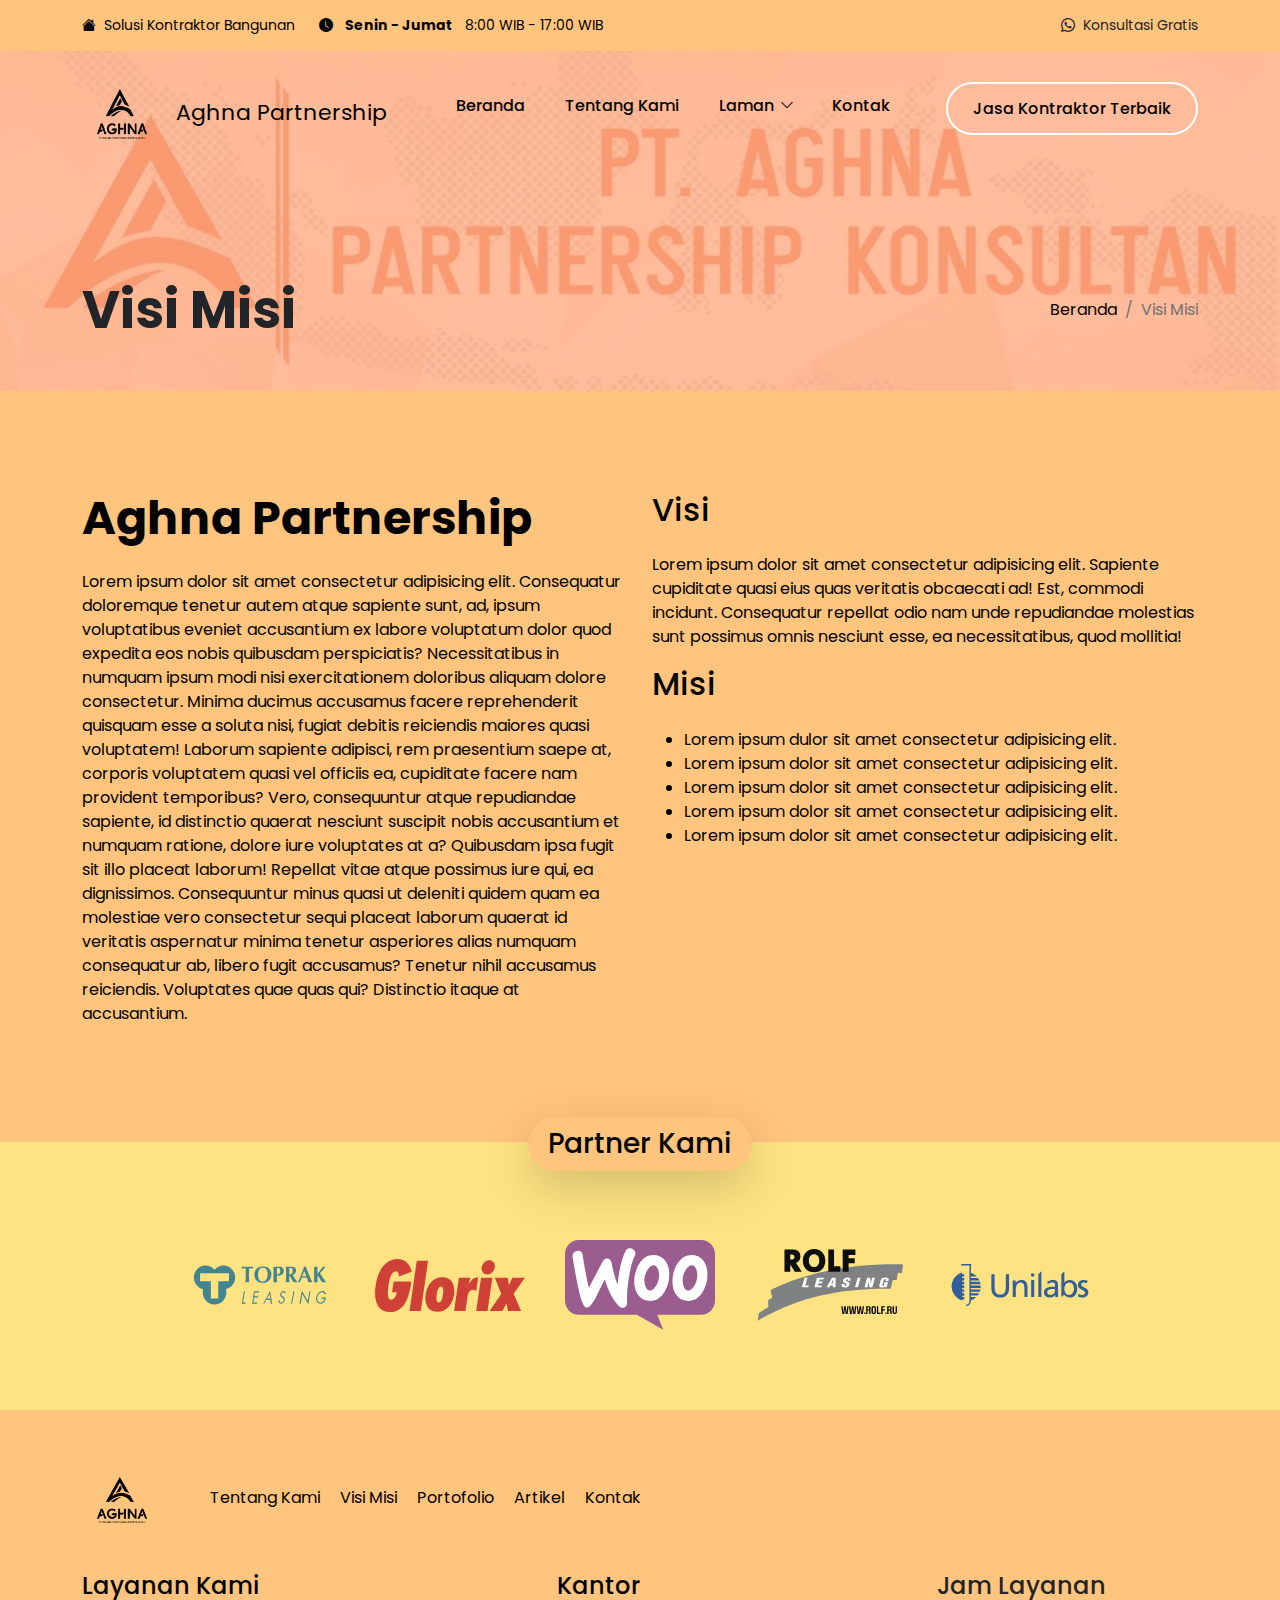
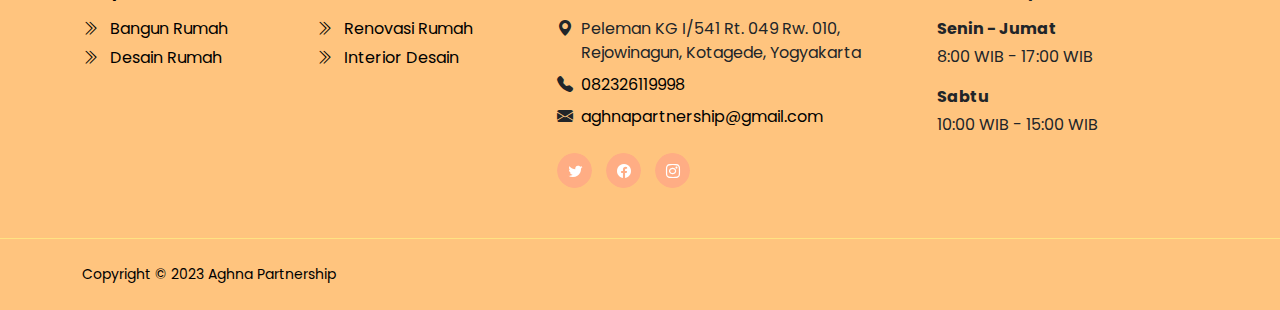
<file: visi-misi.html>
<!doctype html>
<html lang="en">
    <head>
        <meta charset="utf-8">
        <meta name="viewport" content="width=device-width, initial-scale=1">

        <meta name="description" content="">
        <meta name="author" content="">

        <title>Visi Misi | Aghna Partnership Site</title>

        <!-- CSS FILES -->        
        <link rel="preconnect" href="https://fonts.googleapis.com">
        
        <link rel="preconnect" href="https://fonts.gstatic.com" crossorigin>
        
        <link href="https://fonts.googleapis.com/css2?family=Poppins:ital,wght@0,400;0,500;0,700;1,400&display=swap" rel="stylesheet">

        <link href="css/bootstrap.min.css" rel="stylesheet">

        <link href="css/bootstrap-icons.css" rel="stylesheet">

        <link href="css/tooplate-clean-work.css" rel="stylesheet">
<!--

Tooplate 2132 Clean Work

https://www.tooplate.com/view/2132-clean-work

Free Bootstrap 5 HTML Template

-->
    </head>
    
    <body>

        <header class="site-header">
            <div class="container">
                <div class="row">
                    
                    <div class="col-lg-12 col-12 d-flex flex-wrap">
                        <p class="d-flex me-4 mb-0">
                            <i class="bi-house-fill me-2"></i>
                            Solusi Kontraktor Bangunan
                        </p>

                        <p class="d-flex d-lg-block d-md-block d-none me-4 mb-0">
                            <i class="bi-clock-fill me-2"></i>
                            <strong class="me-2">Senin - Jumat</strong> 8:00 WIB - 17:00 WIB
                        </p>

                        <p class="site-header-icon-wrap text-white d-flex mb-0 ms-auto">
                            <i class="site-header-icon bi-whatsapp me-2"></i>

                            <a href="https://wa.me/6282139651421?text=Hi!%20saya%20dapat%20info%20dari%20google%20ingin%20konsultasi%20dengan%20tim%20Aghna%20Partnership" target="_blank" class="text-white">
                                Konsultasi Gratis
                            </a>
                        </p>
                    </div>

                </div>
            </div>
        </header>

        <nav class="navbar navbar-expand-lg">
            <div class="container">
                <a class="navbar-brand" href="index.html">
                    <img src="images/logo aghna.png" class="logo img-fluid" alt="" style="border-radius: 0; background-color: transparent;">

                    <span class="ms-2">Aghna Partnership</span>
                </a>

                <button class="navbar-toggler" type="button" data-bs-toggle="collapse" data-bs-target="#navbarNav" aria-controls="navbarNav" aria-expanded="false" aria-label="Toggle navigation">
                    <span class="navbar-toggler-icon"></span>
                </button>

                <div class="collapse navbar-collapse" id="navbarNav">
                    <ul class="navbar-nav ms-auto">
                        <li class="nav-item">
                            <a class="nav-link" href="index.html">Beranda</a>
                        </li>

                        <li class="nav-item">
                            <a class="nav-link" href="about.html">Tentang Kami</a>
                        </li>

                        <li class="nav-item dropdown">
                            <a class="nav-link dropdown-toggle" href="#section_5" id="navbarLightDropdownMenuLink" role="button" data-bs-toggle="dropdown" aria-expanded="false">Laman</a>

                            <ul class="dropdown-menu dropdown-menu-light" aria-labelledby="navbarLightDropdownMenuLink">
                                <li><a class="dropdown-item active" href="#">Visi Misi</a></li>

                                <li><a class="dropdown-item" href="services.html">Layanan Kami</a></li>

                                <li><a class="dropdown-item" href="portofolio.html">Portofolio</a></li>

                                <li><a class="dropdown-item" href="article.html">Artikel</a></li>

                                <li><a class="dropdown-item" href="coming-soon.html">Coming Soon</a></li>

                                <li><a class="dropdown-item" href="page-404.html">Page 404</a></li>
                            </ul>
                        </li>

                        <li class="nav-item">
                            <a class="nav-link" href="contact.html">Kontak</a>
                        </li>

                        <li class="nav-item ms-3">
                            <a class="nav-link custom-btn custom-border-btn custom-btn-bg-white btn" href="#">Jasa Kontraktor Terbaik</a>
                        </li>
                    </ul>
                </div>
            </div>
        </nav>

        <main>

            <section class="banner-section d-flex justify-content-center align-items-end">
                <div class="section-overlay"></div>

                <div class="container">
                    <div class="row">

                        <div class="col-lg-7 col-12">
                            <h1 class="text-white mb-lg-0">Visi Misi</h1>
                        </div>

                        <div class="col-lg-4 col-12 d-flex justify-content-lg-end align-items-center ms-auto">
                            <nav aria-label="breadcrumb">
                                <ol class="breadcrumb justify-content-center">
                                    <li class="breadcrumb-item"><a href="index.html">Beranda</a></li>

                                    <li class="breadcrumb-item active" aria-current="page">Visi Misi</li>
                                </ol>
                            </nav>
                        </div>

                    </div>
                </div>
            </section>
         

            <section class="section-padding section-bg-dark">
                <div class="container">
                    <div class="row">

                        <div class="col-lg-6 col-12">
                            <div class="featured-block">
                                <h2 class="mb-4">Aghna Partnership</h2>

                                <p>Lorem ipsum dolor sit amet consectetur adipisicing elit. Consequatur doloremque tenetur autem atque sapiente sunt, ad, ipsum voluptatibus eveniet accusantium ex labore voluptatum dolor quod expedita eos nobis quibusdam perspiciatis? Necessitatibus in numquam ipsum modi nisi exercitationem doloribus aliquam dolore consectetur. Minima ducimus accusamus facere reprehenderit quisquam esse a soluta nisi, fugiat debitis reiciendis maiores quasi voluptatem! Laborum sapiente adipisci, rem praesentium saepe at, corporis voluptatem quasi vel officiis ea, cupiditate facere nam provident temporibus? Vero, consequuntur atque repudiandae sapiente, id distinctio quaerat nesciunt suscipit nobis accusantium et numquam ratione, dolore iure voluptates at a? Quibusdam ipsa fugit sit illo placeat laborum! Repellat vitae atque possimus iure qui, ea dignissimos. Consequuntur minus quasi ut deleniti quidem quam ea molestiae vero consectetur sequi placeat laborum quaerat id veritatis aspernatur minima tenetur asperiores alias numquam consequatur ab, libero fugit accusamus? Tenetur nihil accusamus reiciendis. Voluptates quae quas qui? Distinctio itaque at accusantium.</p>
                            </div>
                        </div>

                        <div class="col-lg-6 col-12">
                            <div class="featured-block">
                                <h3 class="mb-4">Visi</h3>

                                <p>Lorem ipsum dolor sit amet consectetur adipisicing elit. Sapiente cupiditate quasi eius quas veritatis obcaecati ad! Est, commodi incidunt. Consequatur repellat odio nam unde repudiandae molestias sunt possimus omnis nesciunt esse, ea necessitatibus, quod mollitia!</p>

                                <h3 class="mb-4">Misi</h3>

                                <ul>
                                    <li>Lorem ipsum dulor sit amet consectetur adipisicing elit.</li>
                                    <li>Lorem ipsum dolor sit amet consectetur adipisicing elit.</li>
                                    <li>Lorem ipsum dolor sit amet consectetur adipisicing elit.</li>
                                    <li>Lorem ipsum dolor sit amet consectetur adipisicing elit.</li>
                                    <li>Lorem ipsum dolor sit amet consectetur adipisicing elit.</li>
                                </ul>
                            </div>
                        </div>

                    </div>
                </div>
            </section>

            <section class="partners-section section-bg">
                <div class="container">
                    <div class="row justify-content-center align-items-center">

                        <div class="col-lg-12 col-12">
                            <h4 class="partners-section-title shadow-lg">Partner Kami</h4>
                        </div>

                        <div class="col-lg-2 col-md-4 col-6">
                            <img src="images/partners/toprak-leasing.svg" class="partners-image img-fluid">
                        </div>

                        <div class="col-lg-2 col-md-4 col-6">
                            <img src="images/partners/glorix.svg" class="partners-image img-fluid">
                        </div>

                        <div class="col-lg-2 col-md-4 col-6">
                            <img src="images/partners/woocommerce.svg" class="partners-image img-fluid">
                        </div>

                        <div class="col-lg-2 col-md-4 col-6">
                            <img src="images/partners/rolf-leasing.svg" class="partners-image img-fluid">
                        </div>

                        <div class="col-lg-2 col-md-4 col-6">
                            <img src="images/partners/unilabs.svg" class="partners-image img-fluid">
                        </div>

                    </div>
                </div>
            </section>
        </main>

        <footer class="site-footer">
            <div class="container">
                <div class="row">

                    <div class="col-lg-12 col-12 d-flex align-items-center mb-4 pb-2">
                        <div>
                            <img src="images/logo aghna.png" class="logo img-fluid" alt="" style="border-radius: 0; background-color: transparent; object-fit: contain;">
                        </div>

                        <ul class="footer-menu d-flex flex-wrap ms-5">
                            <li class="footer-menu-item"><a href="about.html" class="footer-menu-link">Tentang Kami</a></li>

                            <li class="footer-menu-item"><a href="#" class="footer-menu-link">Visi Misi</a></li>

                            <li class="footer-menu-item"><a href="portofolio.html" class="footer-menu-link">Portofolio</a></li>

                            <li class="footer-menu-item"><a href="article.html" class="footer-menu-link">Artikel</a></li>

                            <li class="footer-menu-item"><a href="contact.html" class="footer-menu-link">Kontak</a></li>
                        </ul>
                    </div>

                    <div class="col-lg-5 col-12 mb-4 mb-lg-0">
                        <h5 class="site-footer-title mb-3">Layanan Kami</h5>

                        <ul class="footer-menu">
                            <li class="footer-menu-item">
                                <a href="#" class="footer-menu-link">
                                    <i class="bi-chevron-double-right footer-menu-link-icon me-2"></i>
                                    Bangun Rumah
                                </a>
                            </li>

                            <li class="footer-menu-item">
                                <a href="#" class="footer-menu-link">
                                    <i class="bi-chevron-double-right footer-menu-link-icon me-2"></i>
                                    Desain Rumah
                                </a>
                            </li>

                            <li class="footer-menu-item">
                                <a href="#" class="footer-menu-link">
                                    <i class="bi-chevron-double-right footer-menu-link-icon me-2"></i>
                                    Renovasi Rumah
                                </a>
                            </li>

                            <li class="footer-menu-item">
                                <a href="#" class="footer-menu-link">
                                    <i class="bi-chevron-double-right footer-menu-link-icon me-2"></i>
                                    Interior Desain
                                </a>
                            </li>
                        </ul>
                    </div>

                    <div class="col-lg-4 col-md-6 col-12 mb-4 mb-lg-0 mb-md-0">
                        <h5 class="site-footer-title mb-3">Kantor</h5>

                        <p class="text-white d-flex mt-3 mb-2">
                            <i class="bi-geo-alt-fill me-2"></i>
                            Peleman KG I/541 Rt. 049 Rw. 010, Rejowinagun, Kotagede, Yogyakarta
                        </p>

                        <p class="text-white d-flex mb-2">
                            <i class="bi-telephone-fill me-2"></i>

                            <a href="tel: 082326119998" class="site-footer-link">
                                082326119998
                            </a>
                        </p>

                        <p class="text-white d-flex">
                            <i class="bi-envelope-fill me-2"></i>

                            <a href="mailto:aghnapartnership@gmail.com" class="site-footer-link">
                                aghnapartnership@gmail.com
                            </a>
                        </p>

                        <ul class="social-icon mt-4">
                            <li class="social-icon-item">
                                <a href="#" class="social-icon-link button button--skoll">
                                    <span></span>
                                    <span class="bi-twitter"></span>
                                </a>
                            </li>

                            <li class="social-icon-item">
                                <a href="#" class="social-icon-link button button--skoll">
                                    <span></span>
                                    <span class="bi-facebook"></span>
                                </a>
                            </li>

                            <li class="social-icon-item">
                                <a href="#" class="social-icon-link button button--skoll">
                                    <span></span>
                                    <span class="bi-instagram"></span>
                                </a>
                            </li>
                        </ul>
                    </div>

                    <div class="col-lg-3 col-md-6 col-6 mt-3 mt-lg-0 mt-md-0">
                        <div class="featured-block">
                            <h5 class="text-white mb-3">Jam Layanan</h5>

                            <strong class="d-block text-white mb-1">Senin -  Jumat</strong>

                            <p class="text-white mb-3">8:00 WIB - 17:00 WIB</p>

                            <strong class="d-block text-white mb-1">Sabtu</strong>

                            <p class="text-white mb-0">10:00 WIB - 15:00 WIB</p>
                        </div>
                    </div>
                </div>
            </div>

            <div class="site-footer-bottom">
                <div class="container">
                    <div class="row">

                        <div class="col-lg-6 col-12">
                            <p class="copyright-text mb-0">Copyright © 2023 Aghna Partnership</p>
                        </div>
                        
                    </div>
                </div>
            </div>
        </footer>

        <!-- JAVASCRIPT FILES -->
        <script src="js/jquery.min.js"></script>
        <script src="js/bootstrap.min.js"></script>
        <script src="js/jquery.backstretch.min.js"></script>
        <script src="js/counter.js"></script>
        <script src="js/countdown.js"></script>
        <script src="js/init.js"></script>
        <script src="js/modernizr.js"></script>
        <script src="js/animated-headline.js"></script>
        <script src="js/custom.js"></script>

    </body>
</html>
</file>
<file: css/tooplate-clean-work.css>
/*

Tooplate 2132 Clean Work

https://www.tooplate.com/view/2132-clean-work

*/
.text-white {
  --bs-text-opacity: none;
}


/*---------------------------------------
  CUSTOM PROPERTIES ( VARIABLES )             
-----------------------------------------*/
:root {
  --white-color:                  #ffffff;
  --primary-color:                #FFC47E;
  --secondary-color:              #FFAD84;
  --section-bg-color:             #FFE382;
  --custom-btn-bg-color:          #FFAD84;
  --custom-btn-bg-hover-color:    #FFC47E;
  --dark-color:                   #000000;
  --p-color:                      #717275;
  --border-color:                 #FFE382;
  --link-hover-color:             #FFAD84;

  --body-font-family:             'Poppins', sans-serif;

  --h1-font-size:                 52px;
  --h2-font-size:                 46px;
  --h3-font-size:                 32px;
  --h4-font-size:                 28px;
  --h5-font-size:                 24px;
  --h6-font-size:                 22px;
  --p-font-size:                  16px;
  --btn-font-size:                18px;
  --copyright-font-size:          14px;

  --border-radius-large:          100px;
  --border-radius-medium:         20px;
  --border-radius-small:          10px;

  --font-weight-normal:           400;
  --font-weight-medium:           500;
  --font-weight-bold:             700;
}

body {
  background-color: var(--white-color);
  font-family: var(--body-font-family); 
}


/*---------------------------------------
  TYPOGRAPHY               
-----------------------------------------*/

h2,
h3,
h4,
h5,
h6 {
  color: var(--dark-color);
}

h1,
h2,
h3,
h4,
h5,
h6 {
  font-weight: var(--font-weight-medium);
}

h1 {
  font-size: var(--h1-font-size);
  font-weight: var(--font-weight-bold);
}

h2 {
  font-size: var(--h2-font-size);
  font-weight: var(--font-weight-bold);
}

h3 {
  font-size: var(--h3-font-size);
}

h4 {
  font-size: var(--h4-font-size);
}

h5 {
  font-size: var(--h5-font-size);
}

h6 {
  font-size: var(--h6-font-size);
}

p {
  color: var(--dark-color);
  font-size: var(--p-font-size);
  font-weight: var(--font-weight-normal);
}

ul li {
  color: var(--dark-color);
  font-size: var(--p-font-size);
  font-weight: var(--font-weight-normal);
}

a, 
button {
  touch-action: manipulation;
  transition: all 0.3s;
}

a {
  display: inline-block;
  color: var(--dark-color);
  text-decoration: none;
}

a:hover {
  color: var(--link-hover-color);
}

b,
strong {
  font-weight: var(--font-weight-bold);
}

.page-404-title {
  color: var(--secondary-color);
  font-size: 10rem;
}


/*---------------------------------------
  SECTION               
-----------------------------------------*/
.section-padding {
  padding-top: 100px;
  padding-bottom: 100px;
}

.section-bg {
  background-color: var(--section-bg-color);
}

.section-bg-dark {
  background-color: var(--primary-color);
}

.section-overlay {
  background-color: var(--secondary-color);
  position: absolute;
  top: 0;
  left: 0;
  pointer-events: none;
  width: 100%;
  height: 100%;
  opacity: 0.8;
}

.testimonial-section .section-overlay {
  opacity: 0.85;
}

.section-overlay + .container {
  position: relative;
}


/*---------------------------------------
  ANIMATED HEADLINE               
-----------------------------------------*/
.cd-words-wrapper {
  display: inline-block;
  position: relative;
  text-align: left;
}

.cd-words-wrapper b {
  color: var(--white-color);;
  display: inline-block;
  position: absolute;
  white-space: nowrap;
  left: 0;
  top: 0;
}

.cd-words-wrapper b.is-visible {
  position: relative;
}

.no-js .cd-words-wrapper b {
  opacity: 0;
}

.no-js .cd-words-wrapper b.is-visible {
  opacity: 1;
}

.cd-headline.rotate-1 .cd-words-wrapper {
  -webkit-perspective: 300px;
  -moz-perspective: 300px;
  perspective: 300px;
}

.cd-headline.rotate-1 b {
  opacity: 0;
  -webkit-transform-origin: 50% 100%;
  -moz-transform-origin: 50% 100%;
  -ms-transform-origin: 50% 100%;
  -o-transform-origin: 50% 100%;
  transform-origin: 50% 100%;
  -webkit-transform: rotateX(180deg);
  -moz-transform: rotateX(180deg);
  -ms-transform: rotateX(180deg);
  -o-transform: rotateX(180deg);
  transform: rotateX(180deg);
}

.cd-headline.rotate-1 b.is-visible {
  opacity: 1;
  -webkit-transform: rotateX(0deg);
  -moz-transform: rotateX(0deg);
  -ms-transform: rotateX(0deg);
  -o-transform: rotateX(0deg);
  transform: rotateX(0deg);
  -webkit-animation: cd-rotate-1-in 1.2s;
  -moz-animation: cd-rotate-1-in 1.2s;
  animation: cd-rotate-1-in 1.2s;
}

.cd-headline.rotate-1 b.is-hidden {
  -webkit-transform: rotateX(180deg);
  -moz-transform: rotateX(180deg);
  -ms-transform: rotateX(180deg);
  -o-transform: rotateX(180deg);
  transform: rotateX(180deg);
  -webkit-animation: cd-rotate-1-out 1.2s;
  -moz-animation: cd-rotate-1-out 1.2s;
  animation: cd-rotate-1-out 1.2s;
}

@-webkit-keyframes cd-rotate-1-in {
  0% {
    -webkit-transform: rotateX(180deg);
    opacity: 0;
  }
  35% {
    -webkit-transform: rotateX(120deg);
    opacity: 0;
  }
  65% {
    opacity: 0;
  }
  100% {
    -webkit-transform: rotateX(360deg);
    opacity: 1;
  }
}

@-moz-keyframes cd-rotate-1-in {
  0% {
    -moz-transform: rotateX(180deg);
    opacity: 0;
  }
  35% {
    -moz-transform: rotateX(120deg);
    opacity: 0;
  }
  65% {
    opacity: 0;
  }
  100% {
    -moz-transform: rotateX(360deg);
    opacity: 1;
  }
}

@keyframes cd-rotate-1-in {
  0% {
    -webkit-transform: rotateX(180deg);
    -moz-transform: rotateX(180deg);
    -ms-transform: rotateX(180deg);
    -o-transform: rotateX(180deg);
    transform: rotateX(180deg);
    opacity: 0;
  }
  35% {
    -webkit-transform: rotateX(120deg);
    -moz-transform: rotateX(120deg);
    -ms-transform: rotateX(120deg);
    -o-transform: rotateX(120deg);
    transform: rotateX(120deg);
    opacity: 0;
  }
  65% {
    opacity: 0;
  }
  100% {
    -webkit-transform: rotateX(360deg);
    -moz-transform: rotateX(360deg);
    -ms-transform: rotateX(360deg);
    -o-transform: rotateX(360deg);
    transform: rotateX(360deg);
    opacity: 1;
  }
}

@-webkit-keyframes cd-rotate-1-out {
  0% {
    -webkit-transform: rotateX(0deg);
    opacity: 1;
  }
  35% {
    -webkit-transform: rotateX(-40deg);
    opacity: 1;
  }
  65% {
    opacity: 0;
  }
  100% {
    -webkit-transform: rotateX(180deg);
    opacity: 0;
  }
}

@-moz-keyframes cd-rotate-1-out {
  0% {
    -moz-transform: rotateX(0deg);
    opacity: 1;
  }
  35% {
    -moz-transform: rotateX(-40deg);
    opacity: 1;
  }
  65% {
    opacity: 0;
  }
  100% {
    -moz-transform: rotateX(180deg);
    opacity: 0;
  }
}

@keyframes cd-rotate-1-out {
  0% {
    -webkit-transform: rotateX(0deg);
    -moz-transform: rotateX(0deg);
    -ms-transform: rotateX(0deg);
    -o-transform: rotateX(0deg);
    transform: rotateX(0deg);
    opacity: 1;
  }
  35% {
    -webkit-transform: rotateX(-40deg);
    -moz-transform: rotateX(-40deg);
    -ms-transform: rotateX(-40deg);
    -o-transform: rotateX(-40deg);
    transform: rotateX(-40deg);
    opacity: 1;
  }
  65% {
    opacity: 0;
  }
  100% {
    -webkit-transform: rotateX(180deg);
    -moz-transform: rotateX(180deg);
    -ms-transform: rotateX(180deg);
    -o-transform: rotateX(180deg);
    transform: rotateX(180deg);
    opacity: 0;
  }
}


/*---------------------------------------
  CUSTOM LINK               
-----------------------------------------*/
.link {
  cursor: pointer;
  position: relative;
  white-space: nowrap;
}

.link::before,
.link::after {
  position: absolute;
  width: 100%;
  height: 1px;
  background: currentColor;
  top: 100%;
  left: 0;
  pointer-events: none;
}

.link::before {
  content: '';
}

.link--herse::before {
  display: none;
}

.link__graphic {
  position: absolute;
  top: 0;
  left: 0;
  pointer-events: none;
  fill: none;
  stroke: var(--dark-color);
  stroke-width: 1px;
}

.link__graphic--stroke path {
  stroke-dasharray: 1;
  stroke-dashoffset: 1;
}

.link:hover .link__graphic--stroke path {
  stroke-dashoffset: 0;
}

.link__graphic--arc {
  top: 73%;
  left: -23%;
}

.link__graphic--arc path {
  transition: stroke-dashoffset 0.4s cubic-bezier(0.7, 0, 0.3, 1);
}

.link:hover .link__graphic--arc path {
  transition-timing-function: cubic-bezier(0.8, 1, 0.7, 1);
  transition-duration: 0.3s;
}

.button {
  display: inline-block;
  position: relative;
}

.button::before,
.button::after {
  position: absolute;
  top: 0;
  left: 0;
  width: 100%;
  height: 100%;
}

.button--atlas > span {
  display: inline-block;
}

.button--atlas:hover > span {
  opacity: 0;
}

.marquee {
  position: absolute;
  top: 0;
  left: 0;
  width: 100%;
  overflow: hidden;
  pointer-events: none;
}

.marquee__inner {
  width: fit-content;
  display: flex;
  position: relative;
  --offset: 1rem;
  --move-initial: calc(-25% + var(--offset));
  --move-final: calc(-50% + var(--offset));
  transform: translate3d(var(--move-initial), 0, 0);
  animation: marquee 1s linear infinite;
  animation-play-state: paused;
  opacity: 0;
}

.button--atlas:hover .marquee__inner {
  animation-play-state: running;
  opacity: 1;
  transition-duration: 0.4s;
}

.marquee span {
  text-align: center;
  white-space: nowrap;
  font-style: italic;
  padding: 15px;
}

@keyframes marquee {
  0% {
    transform: translate3d(var(--move-initial), 0, 0);
  }

  100% {
    transform: translate3d(var(--move-final), 0, 0);
  }
}

.button--pan {
  overflow: hidden;
}

.button--pan span {
  position: relative;
}

.button--pan::before {
  content: '';
  transition: transform 0.3s cubic-bezier(0.7, 0, 0.2, 1);
}

.button--pan:hover::before {
  background: transparent;
  transform: translate3d(0,-100%,0);
}


/*---------------------------------------
  CUSTOM BLOCK               
-----------------------------------------*/
.custom-block-wrap {
  position: relative;
}

.custom-block-wrap .custom-block {
  position: absolute;
  bottom: 0;
  right: 0;
}

.custom-block {
  background-color: var(--primary-color);
  border-radius: var(--border-radius-small);
  padding: 35px;
}
@media(max-width: 767px) {
  .custom-block {
    padding: 20px;
  }
}

.custom-block .custom-icon,
.custom-block a {
  color: var(--dark-color);
}


/*---------------------------------------
  CUSTOM ICON COLOR               
-----------------------------------------*/
.custom-icon {
  color: var(--secondary-color);
}

.bi-star-fill {
  color: var(--custom-btn-bg-color);
}


/*---------------------------------------
  AVATAR IMAGE - TESTIMONIAL               
-----------------------------------------*/
.avatar-image {
  border-radius: var(--border-radius-large);
  width: 60px;
  height: 60px;
  object-fit: cover;
}


/*---------------------------------------
  CUSTOM BUTTON               
-----------------------------------------*/
.custom-btn {
  background: var(--white-color);
  border: 2px solid transparent;
  border-radius: var(--border-radius-large);
  color: var(--dark-color);
  font-size: var(--btn-font-size);
  font-weight: var(--font-weight-normal);
  line-height: normal;
  transition: all 0.3s;
  padding: 15px 25px;
}

.navbar-expand-lg .navbar-nav .nav-link.custom-btn {
  margin-top: 8px;
  margin-right: 0;
  padding: 12px 25px;
}

.custom-btn:hover {
  background: var(--custom-btn-bg-hover-color);
  color: var(--white-color);
}

.custom-border-btn {
  background: transparent;
  border: 2px solid var(--custom-btn-bg-color);
  color: var(--custom-btn-bg-color);
}

.navbar-expand-lg .navbar-nav .nav-link.custom-btn:hover,
.custom-border-btn:hover {
  background: var(--custom-btn-bg-hover-color);
  border-color: transparent;
  color: var(--p-color);
}

.custom-btn-bg-white {
  border-color: var(--white-color);
  color: var(--dark-color);
}


/*---------------------------------------
  NAVIGATION              
-----------------------------------------*/
.navbar {
  background: transparent;
  position: absolute;
  top: 49px;
  right: 0;
  left: 0;
  z-index: 9;
  padding-top: 20px;
  padding-bottom: 20px;
}

.navbar-brand,
.navbar-brand:hover {
  color: var(--dark-color);
  font-size: var(--h6-font-size);
  font-weight: var(--font-weight-light);
}

.logo {
  background-color: var(--white-color);
  border-radius: var(--border-radius-large);
  width: 80px;
  height: 80px;
  padding: 15px;
}

.navbar-expand-lg .navbar-nav .nav-link {
  margin: 20px;
  padding: 0;
}

.navbar-nav .nav-link {
  display: inline-block;
  color: var(--dark-color);
  font-size: var(--p-font-size);
  font-weight: var(--font-weight-medium);
  position: relative;
  padding-top: 15px;
  padding-bottom: 15px;
}

.navbar-nav .nav-link.active, 
.navbar-nav .nav-link:hover {
  background: transparent;
  color: var(--p-color);
}

.dropdown-menu {
  background: var(--white-color);
  box-shadow: 0 1rem 3rem rgba(0,0,0,.175);
  border: 0;
  display: inherit;
  opacity: 0;
  min-width: 9rem;
  margin-top: 20px;
  padding: 13px 0 10px 0;
  transition: all 0.3s;
  pointer-events: none;
}

.dropdown-menu::before {
  content: "";
  width: 0;
  height: 0;
  border-left: 20px solid transparent;
  border-right: 20px solid transparent;
  border-bottom: 15px solid var(--white-color);
  position: absolute;
  top: -10px;
  left: 10px;
}

.dropdown-item {
  display: inline-block;
  color: var(--dark-color);
  font-size: var(--menu-font-size);
  font-weight: var(--font-weight-medium);
  position: relative;
  padding-top: 0;
  padding-bottom: 7px;
}

.dropdown-item.active, 
.dropdown-item:active,
.dropdown-item:focus, 
.dropdown-item:hover {
  background: transparent;
  color: var(--p-color);
}

.dropdown-toggle::after {
  content: "\f282";
  display: inline-block;
  font-family: bootstrap-icons !important;
  font-size: var(--copyright-font-size);
  font-style: normal;
  font-weight: normal !important;
  font-variant: normal;
  text-transform: none;
  line-height: 1;
  vertical-align: -.125em;
  -webkit-font-smoothing: antialiased;
  -moz-osx-font-smoothing: grayscale;
  position: relative;
  left: 2px;
  border: 0;
}

@media screen and (min-width: 992px) {
  .dropdown:hover .dropdown-menu {
    opacity: 1;
    margin-top: 0;
    pointer-events: auto;
  }
}

.navbar-toggler {
  border: 0;
  padding: 0;
  cursor: pointer;
  margin: 0;
  width: 30px;
  height: 35px;
  outline: none;
}

.navbar-toggler:focus {
  outline: none;
  box-shadow: none;
}

.navbar-toggler[aria-expanded="true"] .navbar-toggler-icon {
  background: transparent;
}

.navbar-toggler[aria-expanded="true"] .navbar-toggler-icon:before,
.navbar-toggler[aria-expanded="true"] .navbar-toggler-icon:after {
  transition: top 300ms 50ms ease, -webkit-transform 300ms 350ms ease;
  transition: top 300ms 50ms ease, transform 300ms 350ms ease;
  transition: top 300ms 50ms ease, transform 300ms 350ms ease, -webkit-transform 300ms 350ms ease;
  top: 0;
}

.navbar-toggler[aria-expanded="true"] .navbar-toggler-icon:before {
  transform: rotate(45deg);
}

.navbar-toggler[aria-expanded="true"] .navbar-toggler-icon:after {
  transform: rotate(-45deg);
}

.navbar-toggler .navbar-toggler-icon {
  background: var(--dark-color);
  transition: background 10ms 300ms ease;
  display: block;
  width: 30px;
  height: 2px;
  position: relative;
}

.navbar-toggler .navbar-toggler-icon:before,
.navbar-toggler .navbar-toggler-icon:after {
  transition: top 300ms 350ms ease, -webkit-transform 300ms 50ms ease;
  transition: top 300ms 350ms ease, transform 300ms 50ms ease;
  transition: top 300ms 350ms ease, transform 300ms 50ms ease, -webkit-transform 300ms 50ms ease;
  position: absolute;
  right: 0;
  left: 0;
  background: var(--dark-color);
  width: 30px;
  height: 2px;
  content: '';
}

.navbar-toggler .navbar-toggler-icon::before {
  top: -8px;
}

.navbar-toggler .navbar-toggler-icon::after {
  top: 8px;
}


/*---------------------------------------
  SITE HEADER              
-----------------------------------------*/
.site-header {
  background: var(--primary-color);
  position: relative;
  z-index: 22;
  padding-top: 15px;
  padding-bottom: 15px;
}

.site-header p,
.site-header p a,
.site-header .social-icon-link {
  color: var(--dark-color);
  font-size: var(--copyright-font-size);
}

.site-header .social-icon {
  text-align: right;
}

.site-header .social-icon-link {
  background: transparent;
  width: inherit;
  height: inherit;
  line-height: inherit;
  margin-right: 15px;
}

.site-header-icon {
  display: inline-block;
}


/*---------------------------------------
  HERO        
-----------------------------------------*/
.hero-section {
  position: relative;
  overflow: hidden;
  padding-top: 100px;
  padding-bottom: 100px;
  min-height: 680px;
}

.hero-section .container {
  position: relative;
  z-index: 2;
}

.hero-section svg {
  position: absolute;
  bottom: -50px;
  right: 0;
  left: 0;
  pointer-events: none;
}

@media screen and (min-width: 991px) {
  .hero-section-full-height {
    height: 85vh;
  }
}


/*---------------------------------------
  INTRO        
-----------------------------------------*/
.intro-section {
  padding-top: 50px;
}


/*---------------------------------------
  BANNER        
-----------------------------------------*/
.banner-section {
  background-image: url('../images/Papan\ Nama\ X7.jpeg');
  background-repeat: no-repeat;
  background-position: center;
  background-size: cover;
  position: relative;
  overflow: hidden;
  min-height: 340px;
  padding-top: 100px;
  padding-bottom: 50px;
}
@media(max-width: 991px) {
  .banner-section {
    background-image: url('../images/slideshow/crop-architect-opening-blueprint.jpeg');
  }
}

.banner-section .breadcrumb {
  margin-bottom: 0;
}

.breadcrumb-item+.breadcrumb-item::before,
.breadcrumb-item.active {
  color: var(--p-color);
}


/*---------------------------------------
  COUNTDOWN              
-----------------------------------------*/
.countdown-section {
  position: relative;
}

.countdown-section-title {
  position: absolute;
  top: 0;
  right: 0;
  bottom: 0;
}

.countdown {
  text-align: center;
  padding-left: 0;
}

.countdown-item {
  list-style: none;
  flex: 0 0 13%;
  margin: 15px;
}

.countdown-text {
  background: var(--section-bg-color);
  border-radius: 6px;
  color: var(--secondary-color);
  font-size: var(--p-font-size);
  position: relative;
  padding: 4px 8px;
}

.countdown-text::before {
  content: "";
  display: block;
  margin: auto;
  width: 0;
  height: 0;
  border-bottom: 5px solid var(--section-bg-color);
  border-right: 5px solid transparent;
  border-left: 5px solid transparent;
  position: absolute;
  top: -5px;
  right: 0;
  left: 0;
}


/*---------------------------------------
  FEATURED              
-----------------------------------------*/
.featured-image {
  border-radius: var(--border-radius-medium);
}

/* .featured-block {
  padding: 20px;
} */


/*---------------------------------------
  ABOUT              
-----------------------------------------*/
.about-image,
.gallery-image {
  border-radius: var(--border-radius-medium);
}

.team-info {
  background: var(--section-bg-color);
  border-radius: var(--border-radius-medium);
  position: relative;
  padding: 30px;
}

.team-info p {
  margin-bottom: 0;
}

.team-info::before {
  content: "";
  display: block;
  margin: auto;
  width: 0;
  height: 0;
  border-right: 20px solid var(--section-bg-color);
  border-top: 20px solid transparent;
  border-bottom: 20px solid transparent;
  position: absolute;
  left: -20px;
  top: 0;
  bottom: 0;
}

.gallery-image {
  transition: all 0.3s;
}

.gallery-image:hover {
  transform: scale(1.02);
}


/*---------------------------------------
  SERVICES              
-----------------------------------------*/
.services-thumb {
  background-color: var(--section-bg-color);
  border-radius: var(--border-radius-small);
  position: relative;
  overflow: hidden;
  margin-bottom: 24px;
  padding: 30px;
}

.services-thumb.section-bg {
  background: var(--section-bg-color);
}

.services-detail-section .services-image {
  aspect-ratio: 0;
}

.services-image-wrap {
  border-radius: var(--border-radius-small);
  position: relative;
  overflow: hidden;
}

.services-image-wrap:hover .services-image-hover {
  opacity: 1;
}

.services-title-link {
  display: block;
}
.services-title-link:hover {
  color: var(--p-color);
}

.services-image,
.team-image {
  border-radius: var(--border-radius-small);
  display: block;
  aspect-ratio: 1;
  object-fit: cover;
  transition: all 0.5s;
}

.services-image-hover {
  position: absolute;
  top: 0;
  right: 0;
  bottom: 0;
  left: 0;
  opacity: 0;
}

.services-icon-wrap {
  background: var(--primary-color);
  color: var(--white-color);
  font-size: var(--h3-font-size);
  position: absolute;
  bottom: 0;
  right: 0;
  left: 0;
  transition: opacity 0.5s;
  padding: 8px 12px;
}

.services-icon-wrap .button--skoll {
  width: 100%;
  height: 100%;
}


/*---------------------------------------
  TESTIMONIAL              
-----------------------------------------*/
.testimonial-section {
  background-image: url('../images/coffe-shop-with-wooden-walls-unfocused.jpg');
  background-repeat: no-repeat;
  background-position: center;
  background-size: cover;
  position: relative;
}

.testimonial-section .featured-block {
  background-color: var(--primary-color);
  border-radius: var(--border-radius-medium);
  margin-bottom: 24px;
  padding: 30px;
}

@media(max-width: 767px) {
  .featured-block > h2 {
    margin-top: 30px;
  }
}

.testimonial-section .featured-block h4,
.testimonial-section .featured-block p {
  color: var(--dark-color);
}



/*---------------------------------------
  PARTNERS              
-----------------------------------------*/
.partners-section {
  text-align: center;
  padding-top: 25px;
  padding-bottom: 50px;
}

.partners-section-title {
  border-radius: var(--border-radius-large);
  background: var(--primary-color);
  display: inline-block;
  position: relative;
  bottom: 50px;
  margin-bottom: -50px;
  padding: 10px 20px;
}

.partners-image {
  display: block;
  width: 150px;
  margin: auto;
  transition: all 0.3s;
}

.partners-image:hover {
  transform: scale(1.05);
}


/*---------------------------------------
  COUNTER NUMBERS              
-----------------------------------------*/
.counter-thumb {
  margin: 20px;
  margin-top: 0;
}

.counter-number {
  color: var(--secondary-color);
  display: block;
}

.counter-number,
.counter-number-text {
  color: var(--secondary-color);
  font-size: var(--h1-font-size);
  font-weight: var(--font-weight-bold);
  line-height: normal;
}


/*---------------------------------------
  CONTACT               
-----------------------------------------*/
.contact-section {
  background: var(--section-bg-color);
}

.contact-form {
  background: var(--section-bg-color);
  border-radius: var(--border-radius-small);
  padding: 40px;
}

.contact-info {
  background: var(--primary-color);
  border-radius: var(--border-radius-medium);
  display: inline-block;
  margin-top: 20px;
  padding: 40px;
}

.team-info a,
.contact-info h5,
.contact-info h5 a {
  color: var(--dark-color);
}

.team-info a:hover,
.contact-info h5 a:hover {
  color: var(--p-color);
}


/*---------------------------------------
  CUSTOM FORM               
-----------------------------------------*/
.custom-form .form-control,
.input-group-file {
  color: var(--p-color);
  background-color: var(--section-bg-color);
  margin-bottom: 24px;
  padding-top: 13px;
  padding-bottom: 13px;
  outline: none;
}

.custom-form .form-control:hover,
.custom-form .form-control:focus {
  border-color: var(--secondary-color);
}

.custom-form label {
  margin-bottom: 10px;
}

.custom-form .form-check-group {
  margin-bottom: 20px;
}

.donate-form .form-check-group-donation-frequency {
  padding-right: 0;
}

.form-check-group-donation-frequency + .form-check-group-donation-frequency {
  padding-right: 12px;
  padding-left: 0;
}

.form-check-group-donation-frequency .form-check-label {
  font-weight: var(--font-weight-medium);
}

#DonationFrequencyOne {
  border-top-right-radius: 0;
  border-bottom-right-radius: 0;
}

#DonationFrequencyMonthly {
  border-top-left-radius: 0;
  border-bottom-left-radius: 0;
}

.custom-form .form-check-radio {
  position: relative;
  height: 100%;
  padding-left: 0;
}

.custom-form .input-group-text {
  background: var(--secondary-color);
  border: 0;
  color: var(--white-color);
}

.custom-form .form-check-radio .form-check-label {
  position: absolute;
  top: 50%;
  left: 50%;
  transform: translate(-50%, -50%);
  text-align: center;
}

.form-check-radio .form-check-input[type=radio] {
  background-color: var(--section-bg-color);
  border-radius: .25rem;
  border: 0;
  box-shadow: none;
  outline: none;
  width: 100%;
  margin-top: 0;
  margin-left: 0;
  padding: 25px 50px;
  transition: all 0.3s;
}

.form-check-radio .form-check-input:checked[type=radio] {
  background-image: none;
}

.form-check-radio .form-check-input:checked[type=radio] + .form-check-label,
.form-check-radio .form-check-input:hover + .form-check-label,
.form-check-radio .form-check-input:checked + .form-check-label {
  color: var(--white-color);
}

.form-check-radio .form-check-input:hover,
.form-check-radio .form-check-input:checked {
  background-color: var(--secondary-color);
  border-color: var(--white-color);
}

.input-group-file {
  border-radius: .25rem;
  padding: 13px .75rem;
}

.input-group-file input[type=file] {
  width: 0.1px;
  height: 0.1px;
  opacity: 0;
  overflow: hidden;
  position: absolute;
  z-index: -1;
  padding: 0;
}

.input-group-file .input-group-text {
  background: transparent;
  color: inherit;
  margin-bottom: 0;
  padding: 0;
}

.custom-form button[type="submit"] {
  background: var(--custom-btn-bg-color);
  border: none;
  border-radius: var(--border-radius-large);
  color: var(--white-color);
  font-size: var(--p-font-size);
  font-weight: var(--font-weight-medium);
  transition: all 0.3s;
  margin-bottom: 0;
}

.custom-form button[type="submit"]:hover,
.custom-form button[type="submit"]:focus {
  background: var(--section-bg-color);
  border-color: transparent;
}

.consulting-form {
  background: var(--primary-color);
  border-radius: var(--border-radius-medium);
  position: relative;
  overflow: hidden;
  padding: 45px;
}

.consulting-form-header .form-icon {
  font-size: var(--h2-font-size);
  color: var(--white-color);
}


/*---------------------------------------
  SITE FOOTER              
-----------------------------------------*/
.site-footer {
  background-color: var(--primary-color);
  padding-top: 50px;
}

.site-footer-bottom {
  border-top: 1px solid var(--border-color);
  position: relative;
  z-index: 2;
  margin-top: 50px;
  padding-top: 25px;
  padding-bottom: 25px;
}

.site-footer .logo {
  background-color: var(--white-color);
  border-radius: var(--border-radius-large);
  width: 80px;
  height: 80px;
  object-fit: cover;
  padding: 15px;
}

@media(max-width: 767px) {
  .site-footer .logo {
    width: 200px;
    height: 200px;
  }
}

.site-footer-title,
.site-footer-link {
  color: var(--dark-color);
}
.site-footer-link:hover {
  color: var(--p-color);
}

.copyright-text {
  color: var(--dark-color);
  font-size: var(--copyright-font-size);
  margin-right: 30px;
}

.site-footer .custom-btn {
  font-size: var(--copyright-font-size);
}

.site-footer .custom-btn:hover {
  background: var(--primary-color);
}

.site-footer-bottom a {
	color: var(--white-color);
}

.site-footer-bottom a:hover {
	color: var(--link-hover-color);
}


/*---------------------------------------
  FOOTER MENU               
-----------------------------------------*/
.footer-menu {
  column-count: 2;
  margin: 0;
  padding: 0;
}

.footer-menu-item {
  list-style: none;
  display: block;
}

.footer-menu-link {
  font-size: var(--p-font-size);
  color: var(--dark-color);
  display: inline-block;
  vertical-align: middle;
  margin-right: 20px;
  margin-bottom: 5px;
}
.footer-menu-link:hover {
  color: var(--p-color);
}


/*---------------------------------------
  SOCIAL ICON               
-----------------------------------------*/
.social-icon {
  margin: 0;
  padding: 0;
}

.social-icon-item {
  list-style: none;
  display: inline-block;
  vertical-align: top;
}

.social-icon-link {
  border-radius: var(--border-radius-large);
  color: var(--white-color);
  font-size: var(--copyright-font-size);
  display: block;
  margin-right: 10px;
  text-align: center;
  width: 35px;
  height: 35px;
  line-height: 36px;
}

.social-icon-link:hover {
  background: var(--primary-color);
  color: var(--white-color);
}

.button--skoll {
  overflow: hidden;
  border-radius: 50%;
  color: var(--white-color);
  width: 35px;
  height: 35px;
}

.button--skoll span {
  display: block;
  position: relative;
}

.button--skoll > span {
  overflow: hidden;
}

.button--skoll:hover > span > span {
  animation: MoveUpInitial 0.2s forwards, MoveUpEnd 0.2s forwards 0.2s;
}

.button--skoll::before {
  content: '';
  background: var(--custom-btn-bg-color);
  width: 100%;
  height: 0;
  padding-bottom: 100%;
  border-radius: 50%;
  transform: translate3d(0,0,0);
  transition: transform 0.3s;
  transition-timing-function: cubic-bezier(0.7, 0, 0.2, 1);
}

.button--skoll:hover::before {
  transform: translate3d(0,100%,0);
}


/*---------------------------------------
  RESPONSIVE STYLES               
-----------------------------------------*/
@media screen and (min-width: 1600px) {
  .intro-section {
    padding-top: 0;
  }
}

@media screen and (max-width: 991px) {
  h1 {
    font-size: 42px;
  }

  h2 {
    font-size: 36px;
  }

  h3 {
    font-size: 32px;
  }

  h4 {
    font-size: 28px;
  }

  h5 {
    font-size: 20px;
  }

  h6 {
    font-size: 18px;
  }

  .section-padding {
    padding-top: 50px;
    padding-bottom: 50px;
  }

  .team-section {
    padding-bottom: 80px;
  }

  .navbar {
    background-color: var(--white-color);
    padding-top: 5px;
    padding-bottom: 5px;
  }

  .navbar-brand,
  .navbar-brand:hover {
    color: var(--primary-color);
  }

  .navbar-nav .nav-link {
    color: var(--p-color);
  }

  .navbar-expand-lg .navbar-nav {
    padding-bottom: 30px;
  }

  .navbar-expand-lg .navbar-nav .nav-link {
    margin: 8px 20px;
  }

  .navbar-expand-lg .navbar-nav .nav-link.custom-btn {
    background-color: var(--custom-btn-bg-color);
    color: var(--white-color);
    margin-left: 0;
  }

  .navbar-nav .dropdown-menu {
    position: relative;
    left: 20px;
    opacity: 1;
    pointer-events: auto;
    max-width: 100px;
    margin-top: 10px;
    margin-bottom: 15px;
  }

  .custom-block-wrap .custom-block {
    right: 12px;
  }

  .site-footer {
    padding-top: 50px;
  }

  .copyright-text-wrap {
    justify-content: center;
  }

  .site-footer-bottom {
    text-align: center;
    margin-top: 50px;
  }

  .site-footer-bottom .footer-menu {
    margin-top: 10px;
    margin-bottom: 10px;
  }
}

@media screen and (max-width: 767px) {

  .navbar {
    padding-top: 20px;
  }

  .custom-btn {
    font-size: 14px;
    padding: 10px 20px;
  }

  .hero-section svg {
    bottom: 0;
  }

  .team-info::before {
    border-top: 0;
    border-bottom: 20px solid var(--section-bg-color);
    border-left: 20px solid transparent;
    border-right: 20px solid transparent;
    top: -20px;
    bottom: auto;
    right: 0;
    left: 0;
  }
}

@media screen and (max-width: 480px) {
  h1 {
    font-size: 40px;
  }

  h2 {
    font-size: 28px;
  }

  h3 {
    font-size: 26px;
  }

  h4 {
    font-size: 22px;
  }

  h5 {
    font-size: 20px;
  }
}
</file>
